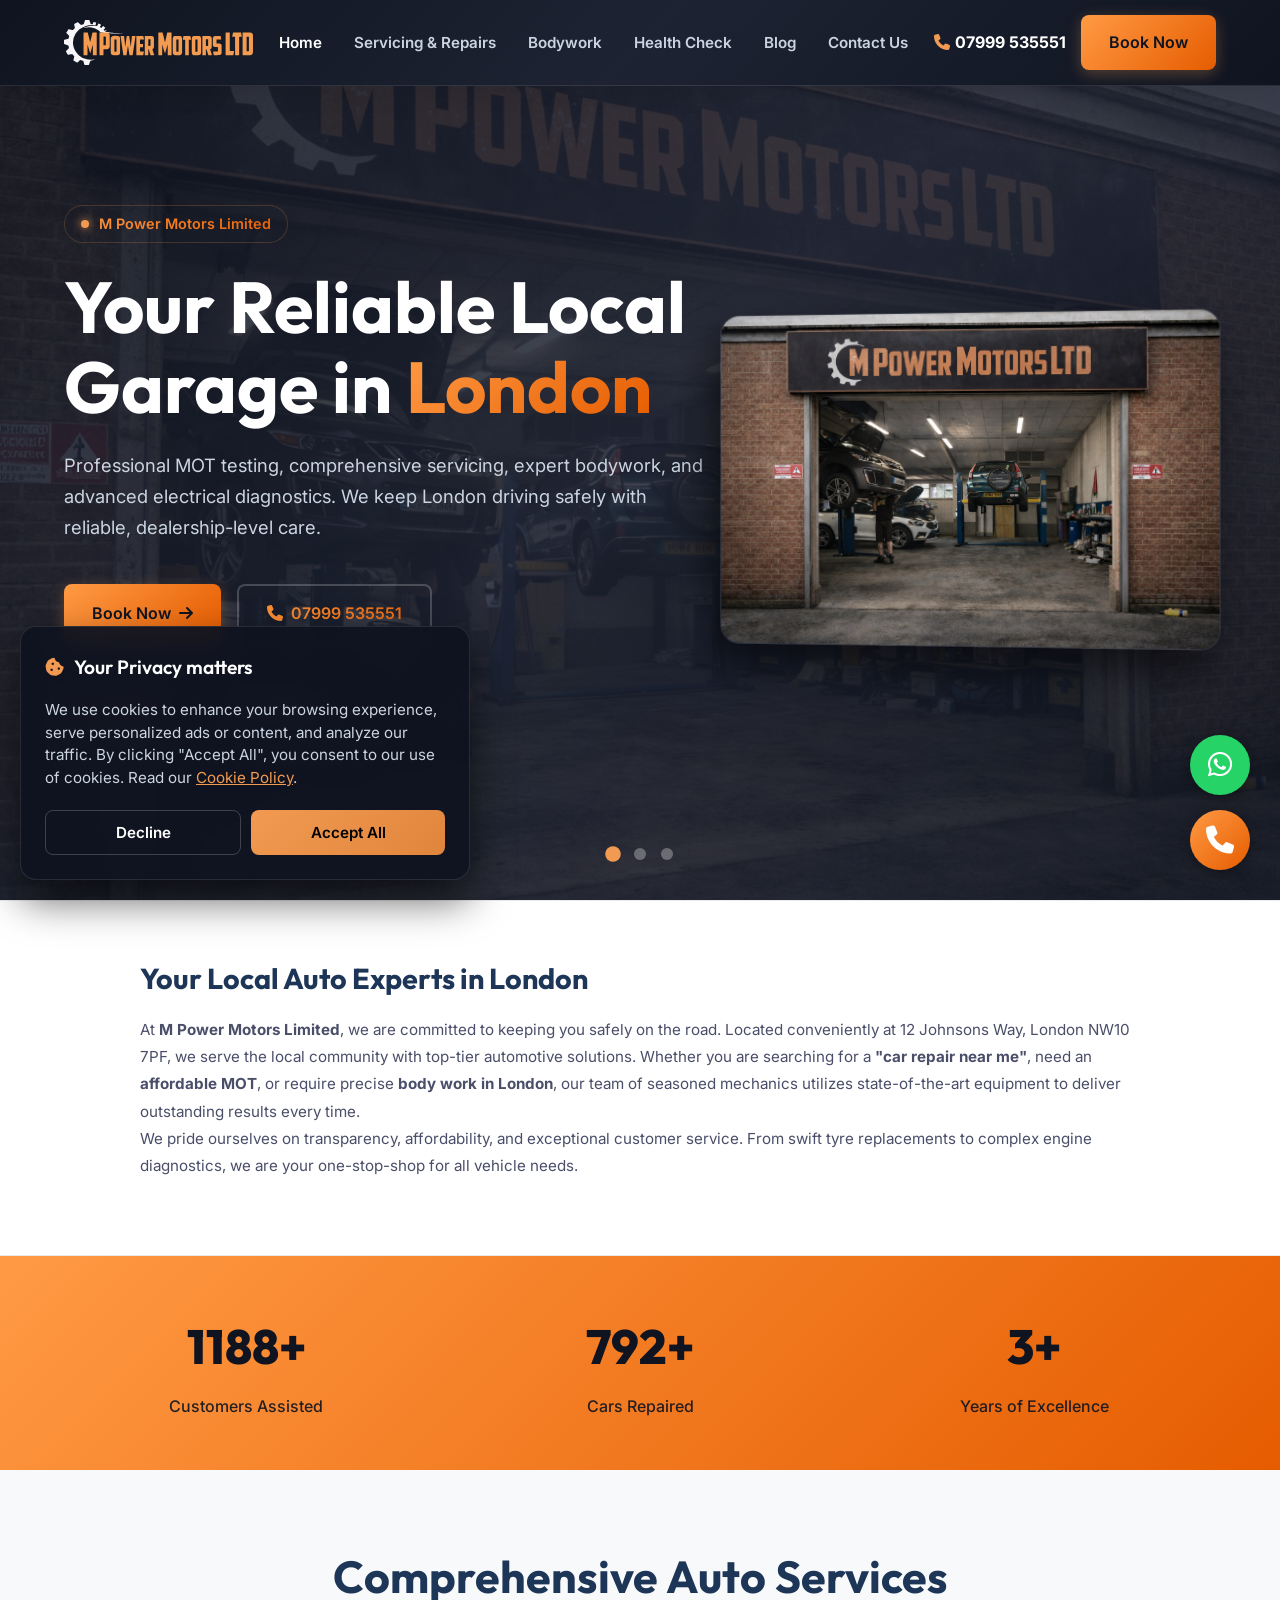
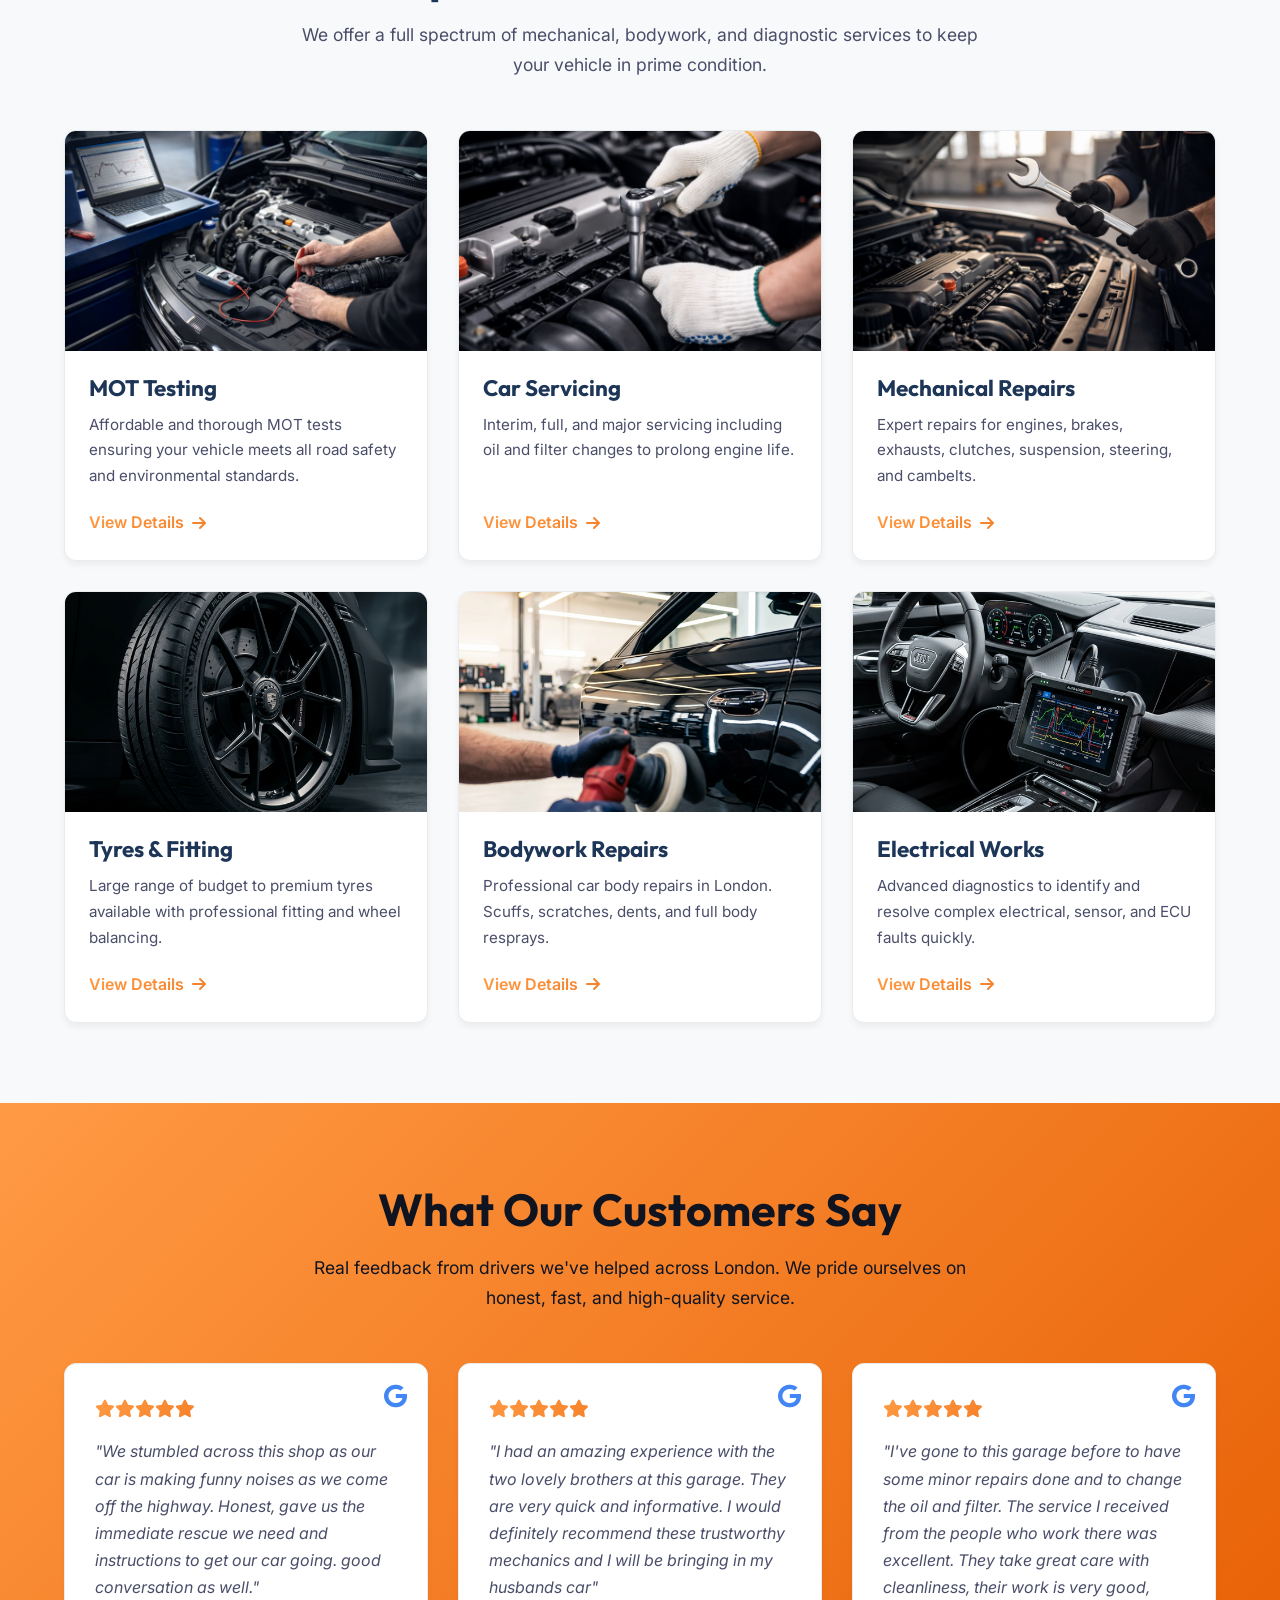
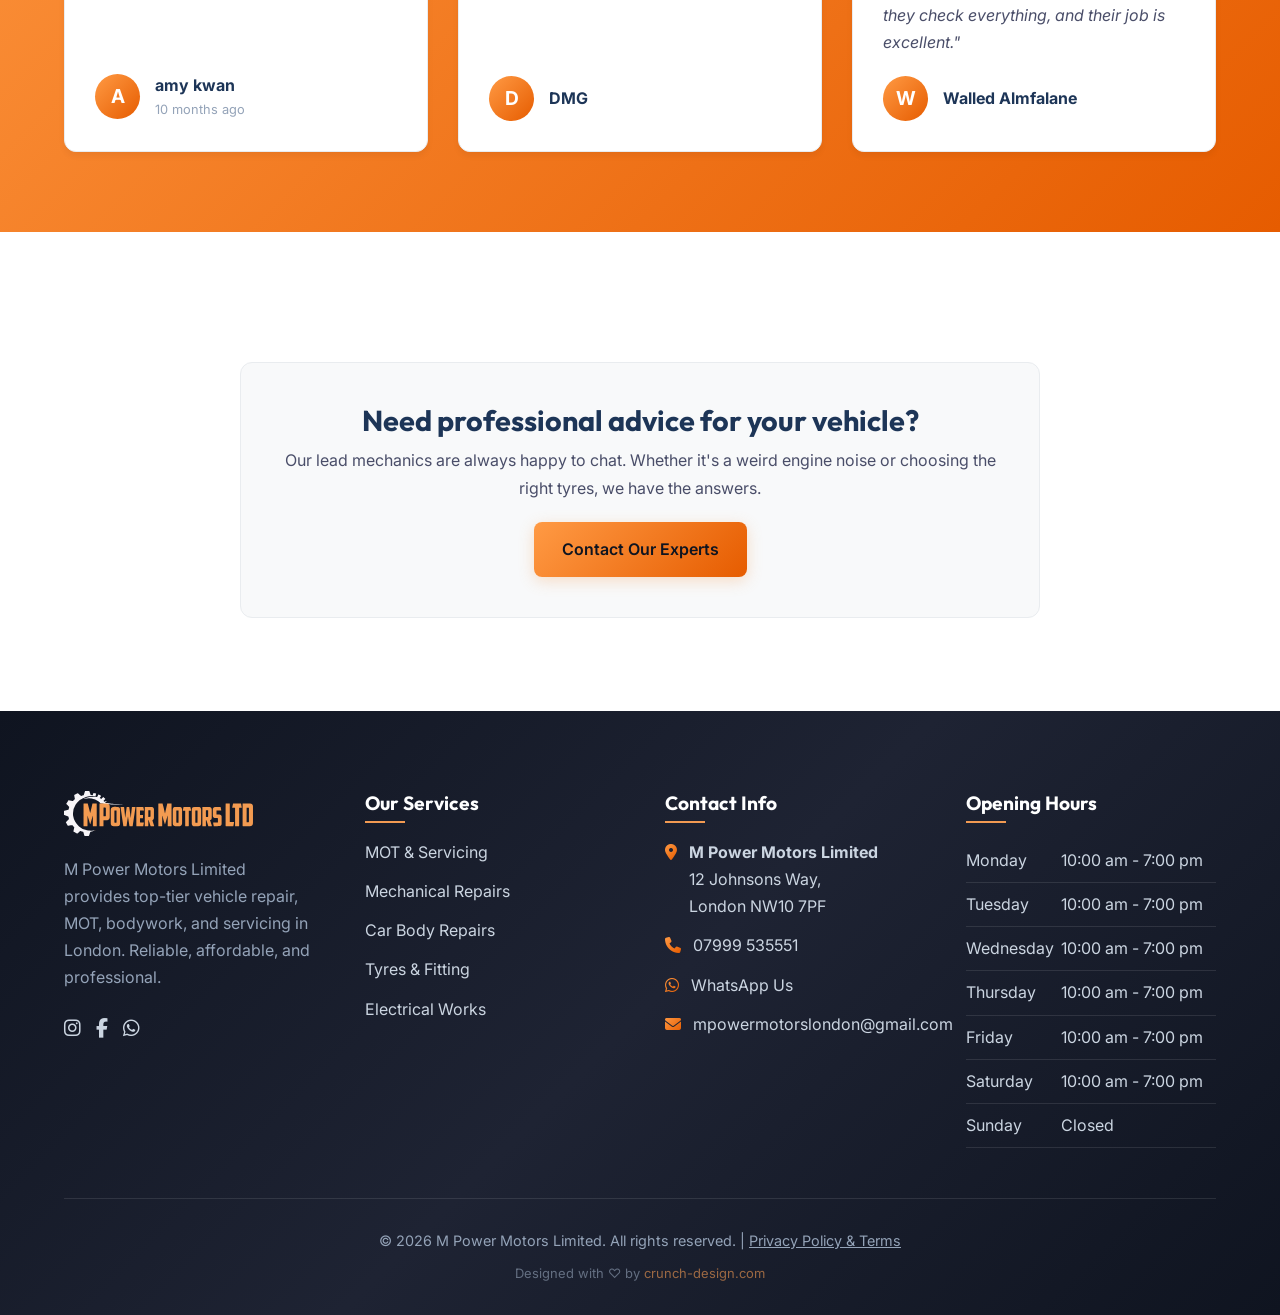
<file: index.html>
﻿<!DOCTYPE html>
<html lang="en">

<head>
    <meta charset="UTF-8">
    <meta name="viewport" content="width=device-width, initial-scale=1.0">
    <!-- Comprehensive SEO Meta Tags -->
    <title>Mpower Garage | Premier Car Repair, MOT & Bodywork in London NW10</title>
    <meta name="description"
        content="M Power Motors Limited provides top-quality car servicing, affordable MOT, tyre fitting, professional bodywork, and mechanical repairs in London. Visit us at 12 Johnsons Way, NW10 7PF.">
    <meta name="keywords"
        content="garage in london, car repair near me, mot, tyre near me, body work in london, affordable body work, affordable mot, tyres, car servicing, engine diagnostics, clutch repair, suspension fix, auto electrician london, wheel alignment, vehicle health check NW10">
    <meta name="author" content="Mpower Garage">

    <!-- Fonts -->
    <link rel="preconnect" href="https://fonts.googleapis.com">
    <link rel="preconnect" href="https://fonts.gstatic.com" crossorigin>
    <link
        href="https://fonts.googleapis.com/css2?family=Inter:wght@300;400;500;600&family=Outfit:wght@400;600;700;800&display=swap"
        rel="stylesheet">

    <!-- Icons -->
    <link rel="stylesheet" href="https://cdnjs.cloudflare.com/ajax/libs/font-awesome/6.4.0/css/all.min.css">

    <!-- Styles -->
    <link rel="stylesheet" href="styles.css">

    <link rel="icon" type="image/svg+xml" href="images/M Favicon.svg">
    <!-- Google tag (gtag.js) -->
    <script async src="https://www.googletagmanager.com/gtag/js?id=G-2X6RC6E8HT"></script>
    <script>
        window.dataLayer = window.dataLayer || [];
        function gtag() { dataLayer.push(arguments); }
        gtag('js', new Date());

        gtag('config', 'G-2X6RC6E8HT');
    </script>
</head>

<body>

    <!-- Navbar -->
    <nav class="navbar">
        <a href="index.html" class="nav-brand">
            <img src="images/logo mpower.svg" alt="Mpower Garage Logo" style="height: 45px;">
        </a>

        <div class="nav-links">
            <a href="index.html" class="active">Home</a>
            <a href="servicing.html">Servicing & Repairs</a>
            <a href="bodywork.html">Bodywork</a>
            <a href="winter-health-check.html">Health Check</a>
            <a href="blogs.html">Blog</a>
            <a href="contact.html">Contact Us</a>

            <!-- Mobile-only Call Button inside Nav -->
            <a href="tel:+447999535551" class="mobile-call-btn">
                <i class="fa-solid fa-phone"></i> Call Now
            </a>
        </div>

        <div class="nav-contact-desktop">
            <a href="tel:+447999535551" style="font-weight:bold; color:#fff;">
                <i class="fa-solid fa-phone" style="color:var(--accent-primary); margin-right:5px;"></i>07999 535551
            </a>
            <a href="contact.html" class="btn btn-primary">Book Now</a>
        </div>

        <!-- Hamburger Icon -->
        <div class="hamburger">
            <span></span>
            <span></span>
            <span></span>
        </div>
    </nav>

    <!-- Hero Section -->
    <header class="hero">
        <!-- Slide 1 -->
        <div class="hero-slide active">
            <picture>
                <source media="(max-width: 768px)" srcset="images/garage outside (2).png">
                <img src="images/garage outside (2).png" alt="Garage Background" class="hero-bg">
            </picture>
            <div class="hero-content">
                <div class="trust-badge">
                    <span class="badge-dot"></span> M Power Motors Limited
                </div>
                <h1 class="hero-title">Your Reliable Local Garage in <span class="text-accent"> London</span></h1>
                <p class="hero-description">Professional MOT testing, comprehensive servicing, expert bodywork, and
                    advanced
                    electrical diagnostics. We keep London driving safely with reliable, dealership-level care.</p>
                <div class="hero-buttons">
                    <a href="contact.html" class="btn btn-primary">Book Now <i class="fa-solid fa-arrow-right"></i></a>
                    <a href="tel:+447999535551" class="btn btn-outline"
                        style="border-color: rgba(255,255,255,0.2); color: #fff;">
                        <i class="fa-solid fa-phone"
                            style="color: currentColor; /* Inherits gradient from parent if text-accent used, otherwise standard fallback */"></i>
                        07999 535551
                    </a>
                </div>

                <div class="hero-stats">
                    <div class="h-stat">
                        <div class="stars"><i class="fa-solid fa-star"></i><i class="fa-solid fa-star"></i><i
                                class="fa-solid fa-star"></i><i class="fa-solid fa-star"></i><i
                                class="fa-solid fa-star"></i></div>
                        <div class="h-stat-text">5.0 Highly Rated</div>
                    </div>
                    <div class="h-stat-divider"></div>
                    <div class="h-stat">
                        <div class="h-stat-title">15+ Years</div>
                        <div class="h-stat-text">Of Experience</div>
                    </div>
                </div>
            </div>
            <div class="hero-image-wrapper">
                <div class="hero-image-grid">
                    <img src="images/garage outside.png" alt="Mpower Garage Outside" class="hero-img-main"
                        style="transform: perspective(1000px) rotateY(-5deg); box-shadow: -10px 20px 40px rgba(0,0,0,0.6);">

                </div>
            </div>
        </div>

        <!-- Slide 2 -->
        <div class="hero-slide">
            <picture>
                <source media="(max-width: 768px)" srcset="images/garage outside (2).png">
                <img src="images/garage outside (2).png" alt="Garage Background" class="hero-bg">
            </picture>
            <div class="hero-content">
                <div class="trust-badge">
                    <span class="badge-dot"></span> MOT & Servicing
                </div>
                <h1 class="hero-title">Fast, Fair, & Affordable <span class="text-accent">Testing</span></h1>
                <p class="hero-description">Don't let an expired MOT keep you off the road. Fast turnaround times,
                    transparent pricing, and comprehensive interim and full servicing packages available today.</p>
                <div class="hero-buttons">
                    <a href="servicing.html" class="btn btn-primary">View Services <i
                            class="fa-solid fa-arrow-right"></i></a>
                </div>
            </div>
            <div class="hero-image-wrapper">
                <div class="hero-image-grid">
                    <img src="images/repair closeup (2).png" alt="MOT Testing" class="hero-img-main"
                        style="transform: perspective(1000px) rotateY(-5deg); box-shadow: -10px 20px 40px rgba(0,0,0,0.6);">

                </div>
            </div>
        </div>

        <!-- Slide 3 -->
        <div class="hero-slide">
            <picture>
                <source media="(max-width: 768px)" srcset="images/garage outside (2).png">
                <img src="images/garage outside (2).png" alt="Garage Background" class="hero-bg">
            </picture>
            <div class="hero-content">
                <div class="trust-badge">
                    <span class="badge-dot"></span> Expert Bodywork
                </div>
                <h1 class="hero-title">Flawless Repairs & <span class="text-accent">Paintwork</span></h1>
                <p class="hero-description">From minor scuffs and SMART repairs to full panel replacements and deep dent
                    removal. We restore your vehicle's factory finish swiftly.</p>
                <div class="hero-buttons">
                    <a href="bodywork.html" class="btn btn-primary">Get A Quote <i
                            class="fa-solid fa-arrow-right"></i></a>
                </div>
            </div>
            <div class="hero-image-wrapper">
                <div class="hero-image-grid">
                    <img src="images/repair closeup (4).png" alt="Bodywork Repairs" class="hero-img-main"
                        style="transform: perspective(1000px) rotateY(-5deg); box-shadow: -10px 20px 40px rgba(0,0,0,0.6);">

                </div>
            </div>
        </div>

        <!-- Slider Controls -->
        <div class="hero-slider-controls">
            <div class="hero-dot active" data-slide="0"></div>
            <div class="hero-dot" data-slide="1"></div>
            <div class="hero-dot" data-slide="2"></div>
        </div>
    </header>

    <!-- Contextual SEO / Intro Block -->
    <section class="seo-block">
        <div class="seo-content reveal">
            <h2>Your Local Auto Experts in London</h2>
            <p>At <strong>M Power Motors Limited</strong>, we are committed to keeping you safely on the road. Located
                conveniently at 12 Johnsons Way, London NW10 7PF, we serve the local community with top-tier automotive
                solutions. Whether you are searching for a <strong>"car repair near me"</strong>, need an
                <strong>affordable MOT</strong>, or require precise <strong>body work in London</strong>, our team of
                seasoned mechanics utilizes state-of-the-art equipment to deliver outstanding results every time.
            </p>
            <p>We pride ourselves on transparency, affordability, and exceptional customer service. From swift tyre
                replacements to complex engine diagnostics, we are your one-stop-shop for all vehicle needs.</p>

            <!-- Hidden Extreme SEO Target Block -->
            <div class="seo-keywords" aria-hidden="true">
                Garage in London, car repair near me, MOT testing London, tyre near me, body work in London, affordable
                body
                work, affordable MOT, tyres London, car servicing NW10, engine repair near me, clutch replacement
                London, air
                conditioning regas London, suspension fixing, auto electrics London, wheel alignment near me, mechanics
                NW10,
                reliable auto repair shop, local garage, London car mechanics, cheap garage services, fast car repair,
                mobile
                mechanic London, car service center, timing belt replacement, brake pad replacement London, alternator
                repair,
                full car service, smart body repair, dent removal London, bumper repair near me, scratch repair London,
                paint
                correction London, cheap tyres online, puncture repair, winter tyres fitting, exhaust repair London, DPF
                replacement, check engine light diagnostics, battery replacement London, gear box fix, headgasket
                repair, auto
                electrical specialist, hybrid car repair near me, MOT and service packages, vehicle health check, fleet
                maintenance London, commercial vehicle repairs London, 24 hour car drop off, same day car repair,
                trusted local
                mechanic, M Power Motors London, mpowermotors, mpower, m power motors, m power motors limited, power
                motors limited, mpower motors limited, mpower motors m powermotors, m power motors london, m power
                garage, MP Motors London Ltd, car dealership, car repair, paint, battery, MOT, cheapest mot, 5000
                customer reviews, highest rated, mpowermotors.co.uk.
            </div>
        </div>
    </section>

    <!-- Stats Section -->
    <section class="stats">
        <div class="stats-container reveal">
            <div class="stat-item">
                <div class="stat-number"><span class="counter" data-target="4500">0</span>+</div>
                <div class="stat-label">Customers Assisted</div>
            </div>
            <div class="stat-item">
                <div class="stat-number"><span class="counter" data-target="3000">0</span>+</div>
                <div class="stat-label">Cars Repaired</div>
            </div>
            <div class="stat-item">
                <div class="stat-number"><span class="counter" data-target="8">0</span>+</div>
                <div class="stat-label">Years of Excellence</div>
            </div>
        </div>
    </section>

    <!-- Services Grid section -->
    <section id="services" class="bg-alt">
        <div class="section-header reveal">
            <h2 class="section-title">Comprehensive Auto Services</h2>
            <p class="section-subtitle">We offer a full spectrum of mechanical, bodywork, and diagnostic services to
                keep your vehicle in prime condition.</p>
        </div>

        <div class="services-grid">
            <!-- Service 1 -->
            <div class="service-card reveal">
                <div class="service-img-wrapper"><img src="images/repair closeup (2).png" alt="MOT Testing"></div>
                <div class="service-content">
                    <h3 class="service-name">MOT Testing</h3>
                    <p class="service-desc">Affordable and thorough MOT tests ensuring your vehicle meets all road
                        safety and environmental standards.</p>
                    <a href="servicing.html" class="service-link">View Details <i
                            class="fa-solid fa-arrow-right"></i></a>
                </div>
            </div>

            <!-- Service 2 -->
            <div class="service-card reveal" style="transition-delay: 0.1s;">
                <div class="service-img-wrapper"><img src="images/repair closeup (1).png" alt="Car Servicing"></div>
                <div class="service-content">
                    <h3 class="service-name">Car Servicing</h3>
                    <p class="service-desc">Interim, full, and major servicing including oil and filter changes to
                        prolong engine life.</p>
                    <a href="servicing.html" class="service-link">View Details <i
                            class="fa-solid fa-arrow-right"></i></a>
                </div>
            </div>

            <!-- Service 3 -->
            <div class="service-card reveal" style="transition-delay: 0.2s;">
                <div class="service-img-wrapper"><img src="images/repair closeup (4).png" alt="Mechanical Repairs">
                </div>
                <div class="service-content">
                    <h3 class="service-name">Mechanical Repairs</h3>
                    <p class="service-desc">Expert repairs for engines, brakes, exhausts, clutches, suspension,
                        steering, and cambelts.</p>
                    <a href="servicing.html#repairs" class="service-link">View Details <i
                            class="fa-solid fa-arrow-right"></i></a>
                </div>
            </div>

            <!-- Service 4 -->
            <div class="service-card reveal">
                <div class="service-img-wrapper"><img src="images/service-tyres.png" alt="Tyres & Fitting"></div>
                <div class="service-content">
                    <h3 class="service-name">Tyres & Fitting</h3>
                    <p class="service-desc">Large range of budget to premium tyres available with professional fitting
                        and wheel balancing.</p>
                    <a href="servicing.html#tyres" class="service-link">View Details <i
                            class="fa-solid fa-arrow-right"></i></a>
                </div>
            </div>

            <!-- Service 5 -->
            <div class="service-card reveal" style="transition-delay: 0.1s;">
                <div class="service-img-wrapper"><img src="images/bodywork-new.png" alt="Car Bodywork"></div>
                <div class="service-content">
                    <h3 class="service-name">Bodywork Repairs</h3>
                    <p class="service-desc">Professional car body repairs in London. Scuffs, scratches, dents, and full
                        body resprays.</p>
                    <a href="bodywork.html" class="service-link">View Details <i
                            class="fa-solid fa-arrow-right"></i></a>
                </div>
            </div>

            <!-- Service 6 -->
            <div class="service-card reveal" style="transition-delay: 0.2s;">
                <div class="service-img-wrapper"><img src="images/electrical-new.png" alt="Electrical & Diagnostics">
                </div>
                <div class="service-content">
                    <h3 class="service-name">Electrical Works</h3>
                    <p class="service-desc">Advanced diagnostics to identify and resolve complex electrical, sensor, and
                        ECU faults quickly.</p>
                    <a href="servicing.html#electrical" class="service-link">View Details <i
                            class="fa-solid fa-arrow-right"></i></a>
                </div>
            </div>
        </div>
    </section>

    <!-- Testimonials Section -->
    <section class="testimonials" id="reviews">
        <div class="section-header reveal">
            <h2 class="section-title">What Our Customers Say</h2>
            <p class="section-subtitle">Real feedback from drivers we've helped across London. We pride ourselves on
                honest, fast, and high-quality service.</p>
        </div>
        <div class="testimonial-grid">
            <!-- Review 1 -->
            <div class="testimonial-card reveal">
                <i class="fa-brands fa-google google-review-badge"></i>
                <div class="testimonial-stars"><i class="fa-solid fa-star"></i><i class="fa-solid fa-star"></i><i
                        class="fa-solid fa-star"></i><i class="fa-solid fa-star"></i><i class="fa-solid fa-star"></i>
                </div>
                <p class="testimonial-text">"We stumbled across this shop as our car is making funny noises as we come
                    off the highway. Honest, gave us the immediate rescue we need and instructions to get our car going.
                    good conversation as well."</p>
                <div class="testimonial-author">
                    <div class="author-avatar">A</div>
                    <div>
                        amy kwan
                        <div style="font-size: 0.8rem; color: #94a3b8; font-weight: 400;">10 months ago</div>
                    </div>
                </div>
            </div>

            <!-- Review 2 -->
            <div class="testimonial-card reveal" style="transition-delay: 0.1s;">
                <i class="fa-brands fa-google google-review-badge"></i>
                <div class="testimonial-stars"><i class="fa-solid fa-star"></i><i class="fa-solid fa-star"></i><i
                        class="fa-solid fa-star"></i><i class="fa-solid fa-star"></i><i class="fa-solid fa-star"></i>
                </div>
                <p class="testimonial-text">"I had an amazing experience with the two lovely brothers at this garage.
                    They are very quick and informative. I would definitely recommend these trustworthy mechanics and I
                    will be bringing in my husbands car"</p>
                <div class="testimonial-author">
                    <div class="author-avatar">D</div>
                    <div>
                        DMG
                    </div>
                </div>
            </div>

            <!-- Review 3 -->
            <div class="testimonial-card reveal" style="transition-delay: 0.2s;">
                <i class="fa-brands fa-google google-review-badge"></i>
                <div class="testimonial-stars"><i class="fa-solid fa-star"></i><i class="fa-solid fa-star"></i><i
                        class="fa-solid fa-star"></i><i class="fa-solid fa-star"></i><i class="fa-solid fa-star"></i>
                </div>
                <p class="testimonial-text">"I've gone to this garage before to have some minor repairs done and to
                    change the oil and filter. The service I received from the people who work there was excellent. They
                    take great care with cleanliness, their work is very good, they check everything, and their job is
                    excellent."</p>
                <div class="testimonial-author">
                    <div class="author-avatar">W</div>
                    <div>
                        Walled Almfalane
                    </div>
                </div>
            </div>
        </div>
    </section>

    <!-- Talk to Experts CTA -->
    <section class="reveal" style="text-align: center; margin-top: 50px;">
        <div
            style="background: var(--bg-alt); padding: 40px; border-radius: 12px; display: inline-block; max-width: 800px; width: 100%; border: 1px solid var(--border-light);">
            <h3 style="font-size: 1.8rem; margin-bottom: 10px;">Need professional advice for your vehicle?</h3>
            <p style="color: var(--text-secondary); margin-bottom: 20px;">Our lead mechanics are always happy to chat.
                Whether it's a weird engine noise or choosing the right tyres, we have the answers.</p>
            <a href="contact.html" class="btn btn-primary">Contact Our Experts</a>
        </div>
    </section>

    <!-- Hidden Extreme SEO Target Block -->
    <div class="seo-keywords" aria-hidden="true">
        Garage in London, car repair near me, MOT testing London, tyre near me, body work in London, affordable body
        work, affordable MOT, tyres London, car servicing NW10, engine repair near me, clutch replacement London, air
        conditioning regas London, suspension fixing, auto electrics London, wheel alignment near me, mechanics NW10,
        reliable auto repair shop, local garage, London car mechanics, cheap garage services, fast car repair, mobile
        mechanic London, car service center, timing belt replacement, brake pad replacement London, alternator repair,
        full car service, smart body repair, dent removal London, bumper repair near me, scratch repair London, paint
        correction London, cheap tyres online, puncture repair, winter tyres fitting, exhaust repair London, DPF
        replacement, check engine light diagnostics, battery replacement London, gear box fix, headgasket repair, auto
        electrical specialist, hybrid car repair near me, MOT and service packages, vehicle health check, fleet
        maintenance London, commercial vehicle repairs London, 24 hour car drop off, same day car repair, trusted local
        mechanic, M Power Motors London, mpowermotors, mpower, m power motors, m power motors limited, power motors
        limited, mpower motors limited, mpower motors m powermotors, m power motors london, m power garage, MP Motors
        London Ltd, car dealership, car repair, paint, battery, MOT, cheapest mot, 5000 customer reviews, highest rated,
        mpowermotors.co.uk.
    </div>

    <!-- Footer -->
    <footer>
        <div class="footer-grid">
            <!-- Col 1 -->
            <div class="footer-col" style="max-width: 320px;">
                <a href="index.html" class="nav-brand" style="color: #fff; margin-bottom: 20px;">
                    <img src="images/logo mpower.svg" alt="Mpower Garage Logo" style="height: 45px;">
                </a>
                <p style="color: #94a3b8; margin-bottom: 20px;">M Power Motors Limited provides top-tier vehicle repair,
                    MOT, bodywork, and servicing in London. Reliable, affordable, and professional.</p>
                <div style="display: flex; gap: 15px; font-size: 1.2rem;">
                    <a href="#" style="color:#cbd5e1;"><i class="fa-brands fa-instagram"></i></a>
                    <a href="#" style="color:#cbd5e1;"><i class="fa-brands fa-facebook-f"></i></a>
                    <a href="https://wa.me/+447999535551" style="color:#cbd5e1;"><i
                            class="fa-brands fa-whatsapp"></i></a>
                </div>
            </div>

            <!-- Col 2: Services -->
            <div class="footer-col">
                <h4>Our Services</h4>
                <ul>
                    <li><a href="servicing.html">MOT & Servicing</a></li>
                    <li><a href="servicing.html#repairs">Mechanical Repairs</a></li>
                    <li><a href="bodywork.html">Car Body Repairs</a></li>
                    <li><a href="servicing.html#tyres">Tyres & Fitting</a></li>
                    <li><a href="servicing.html#electrical">Electrical Works</a></li>
                </ul>
            </div>

            <!-- Col 3: Contact Details -->
            <div class="footer-col">
                <h4>Contact Info</h4>
                <ul class="contact-list">
                    <li><i class="fa-solid fa-location-dot"></i>
                        <div><strong>M Power Motors Limited</strong><br>12 Johnsons Way,<br>London NW10 7PF</div>
                    </li>
                    <li><i class="fa-solid fa-phone"></i>
                        <div><a href="tel:+447999535551">07999 535551</a></div>
                    </li>
                    <li><i class="fa-brands fa-whatsapp"></i>
                        <div><a href="https://wa.me/+447999535551">WhatsApp Us</a></div>
                    </li>
                    <li><i class="fa-solid fa-envelope"></i>
                        <div><a href="mailto:mpowermotorslondon@gmail.com">mpowermotorslondon@gmail.com</a></div>
                    </li>
                </ul>
            </div>

            <!-- Col 4: Hours -->
            <div class="footer-col">
                <h4>Opening Hours</h4>
                <table class="hours-table">
                    <tr>
                        <td>Monday</td>
                        <td>10:00 am - 7:00 pm</td>
                    </tr>
                    <tr>
                        <td>Tuesday</td>
                        <td>10:00 am - 7:00 pm</td>
                    </tr>
                    <tr>
                        <td>Wednesday</td>
                        <td>10:00 am - 7:00 pm</td>
                    </tr>
                    <tr>
                        <td>Thursday</td>
                        <td>10:00 am - 7:00 pm</td>
                    </tr>
                    <tr>
                        <td>Friday</td>
                        <td>10:00 am - 7:00 pm</td>
                    </tr>
                    <tr>
                        <td>Saturday</td>
                        <td>10:00 am - 7:00 pm</td>
                    </tr>
                    <tr>
                        <td>Sunday</td>
                        <td>Closed</td>
                    </tr>
                </table>
            </div>
        </div>

        <div class="footer-bottom">
            <div>&copy; 2026 M Power Motors Limited. All rights reserved. | <a href="legal.html"
                    style="color:#94a3b8; text-decoration: underline;">Privacy Policy & Terms</a> <br><span
                    class="design-credit"
                    style="font-size: 0.9em; opacity: 0.6; margin-top: 8px; display: inline-block;">Designed with
                    &#9825; by <a href="https://crunch-design.com" target="_blank"
                        style="color: var(--accent-primary); text-decoration: none;">crunch-design.com</a></span></div>
        </div>
    </footer>

    <!-- Floating Action Buttons -->
    <div class="fab-container">
        <a href="https://wa.me/+447999535551" target="_blank" class="fab fab-whatsapp" aria-label="Chat on WhatsApp">
            <i class="fa-brands fa-whatsapp"></i>
        </a>
        <a href="tel:+447999535551" class="fab fab-call" aria-label="Call Us">
            <i class="fa-solid fa-phone"></i>
        </a>
    </div>

    <!-- Scripts -->
    <script src="js/main.js"></script>
</body>

</html>
</file>
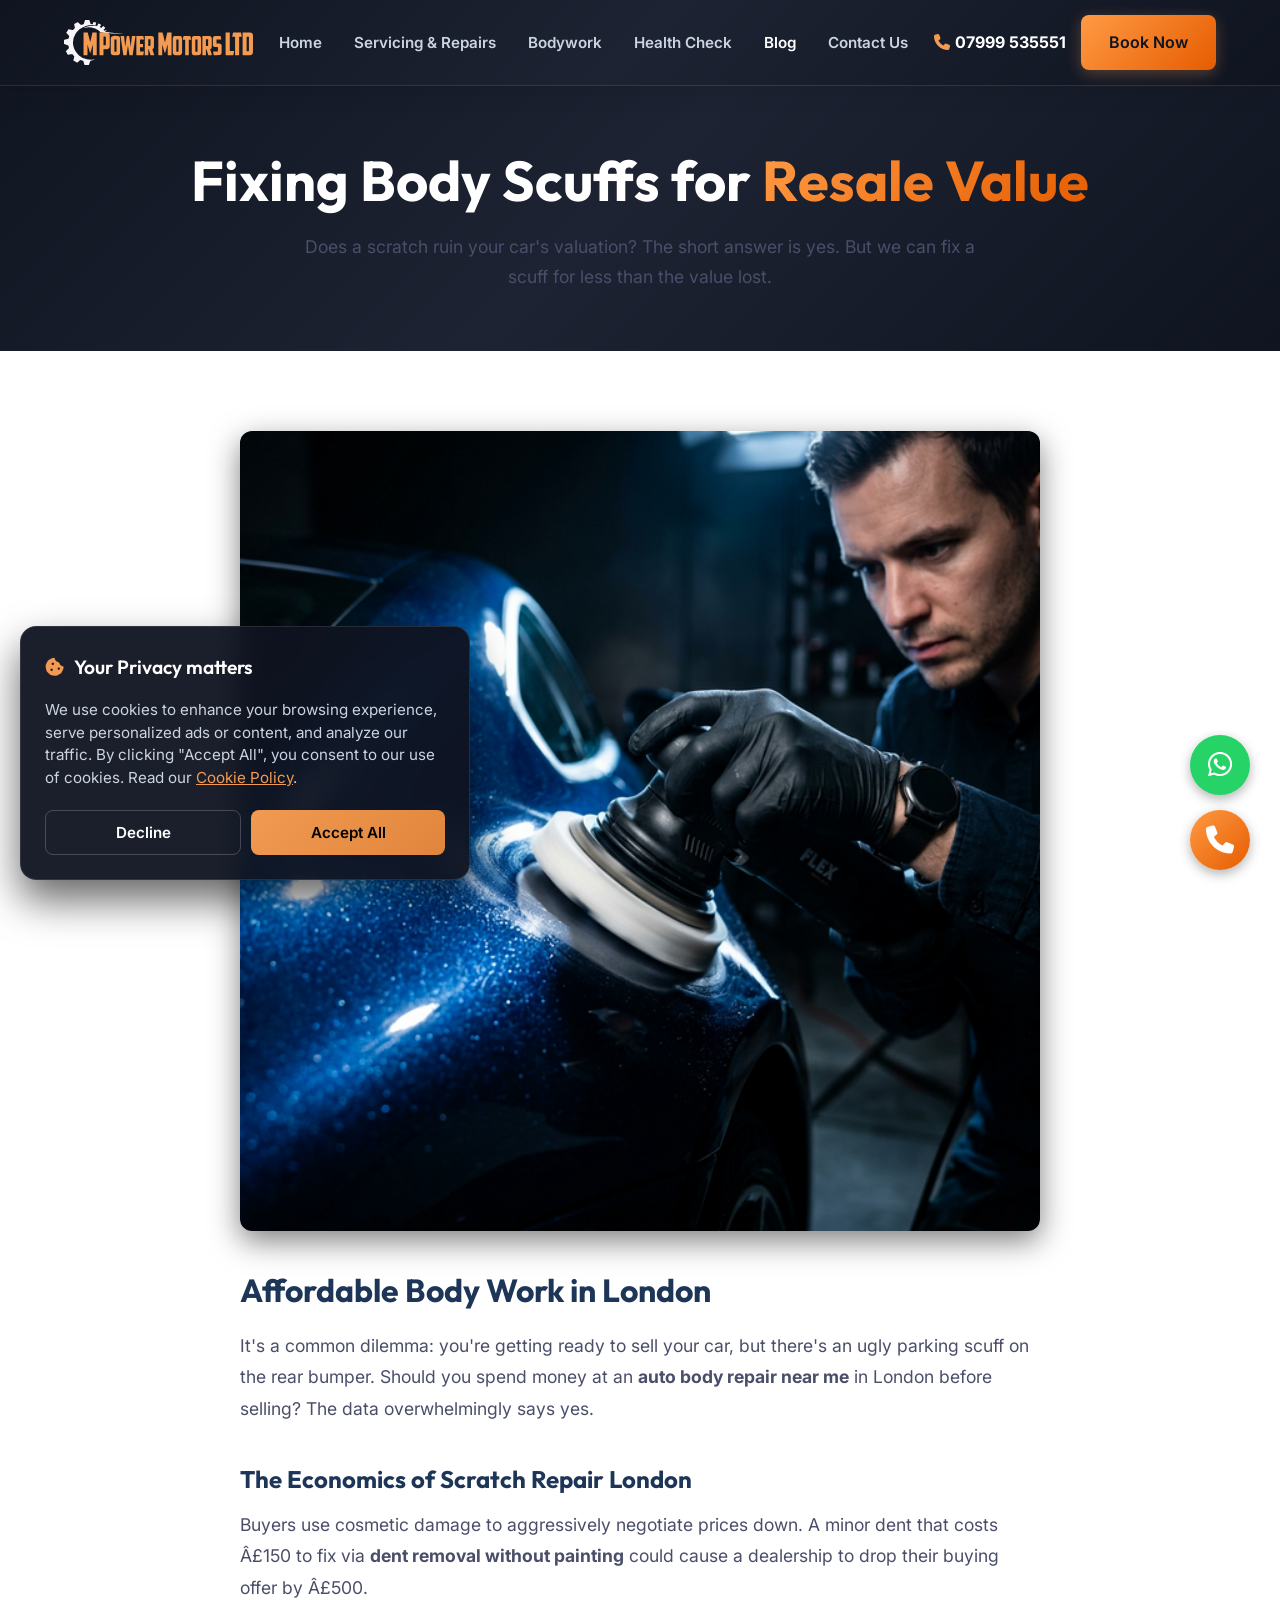
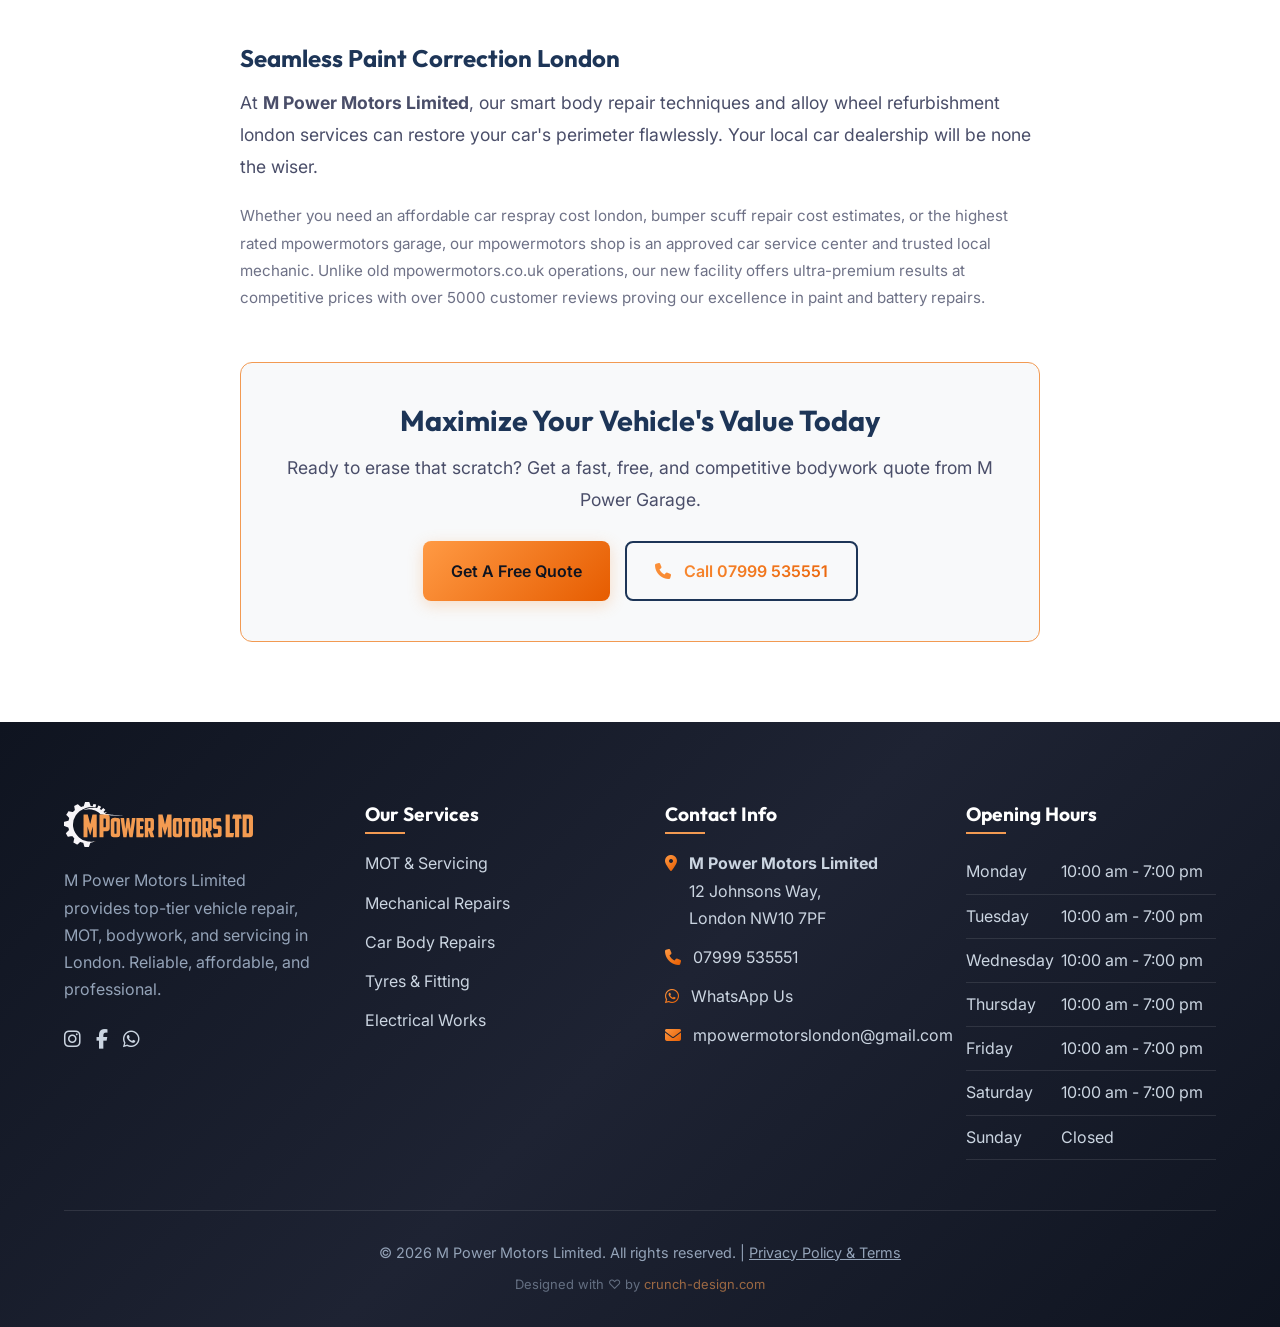
<file: blog-bodywork-resale.html>
﻿<!DOCTYPE html>
<html lang="en">
<head>
    <meta charset="UTF-8">
    <meta name="viewport" content="width=device-width, initial-scale=1.0">
    <!-- Comprehensive SEO Meta Tags -->
    <title>Does Fixing Body Scuffs Increase Resale Value? | Auto Body Repair London</title>
    <meta name="description" content="A minor scuff heavily impacts your car's resale value. Learn how our affordable SMART repair techniques and bodywork in London instantly boost your car's worth.">
    <meta name="keywords" content="garage in london, car repair near me, body work in london, affordable body work, smart body repair, dent removal London, bumper repair near me, scratch repair London, paint correction London, M Power Motors">
    <link rel="icon" type="image/svg+xml" href="images/M Favicon.svg">
    <!-- Fonts -->
    <link rel="preconnect" href="https://fonts.googleapis.com">
    <link rel="preconnect" href="https://fonts.gstatic.com" crossorigin>
    <link href="https://fonts.googleapis.com/css2?family=Inter:wght@300;400;500;600&family=Outfit:wght@400;600;700;800&display=swap" rel="stylesheet">
    <!-- Icons -->
    <link rel="stylesheet" href="https://cdnjs.cloudflare.com/ajax/libs/font-awesome/6.4.0/css/all.min.css">
    <!-- Styles -->
    <link rel="stylesheet" href="styles.css">
    <!-- Google tag (gtag.js) -->
    <script async src="https://www.googletagmanager.com/gtag/js?id=G-2X6RC6E8HT"></script>
    <script>
      window.dataLayer = window.dataLayer || [];
      function gtag(){dataLayer.push(arguments);}
      gtag('js', new Date());

      gtag('config', 'G-2X6RC6E8HT');
    </script>
</head>
<body>
    <!-- Navbar -->
    <nav class="navbar">
        <a href="index.html" class="nav-brand">
            <img src="images/logo mpower.svg" alt="Mpower Garage Logo" style="height: 45px;">
        </a>
        <div class="nav-links">
            <a href="index.html">Home</a>
            <a href="servicing.html">Servicing & Repairs</a>
            <a href="bodywork.html">Bodywork</a>
            <a href="winter-health-check.html">Health Check</a>
            <a href="blogs.html" class="active">Blog</a>
            <a href="contact.html">Contact Us</a>
            <!-- Mobile-only Call Button inside Nav -->
            <a href="tel:+447999535551" class="mobile-call-btn">
                <i class="fa-solid fa-phone"></i> Call Now
            </a>
        </div>
        <div class="nav-contact-desktop">
            <a href="tel:+447999535551" style="font-weight:bold; color:#fff;">
                <i class="fa-solid fa-phone" style="color:var(--accent-primary); margin-right:5px;"></i>07999 535551
            </a>
            <a href="contact.html" class="btn btn-primary">Book Now</a>
        </div>
        <!-- Hamburger Icon -->
        <div class="hamburger">
            <span></span>
            <span></span>
            <span></span>
        </div>
    </nav>

    <!-- Inner Hero -->
    <section class="inner-hero" style="padding-top: 150px; padding-bottom: 60px; background: linear-gradient(135deg, #0F1420 0%, #1E2333 50%, #0F1420 100%); color: var(--text-primary); text-align: center;">
        <div class="reveal">
            <h1 class="hero-title" style="font-size: 3.5rem; margin-bottom: 20px;">Fixing Body Scuffs for <span class="text-accent">Resale Value</span></h1>
            <p style="font-size: 1.1rem; color: var(--text-secondary); max-width: 700px; margin: 0 auto;">Does a scratch ruin your car's valuation? The short answer is yes. But we can fix a scuff for less than the value lost.</p>
        </div>
    </section>

    <!-- Blog Content Article -->
    <section style="background: var(--bg-light); padding: 80px 5%;">
        <article class="reveal" style="max-width: 800px; margin: 0 auto; color: var(--text-secondary); font-size: 1.1rem; line-height: 1.8;">
            <img src="images/service-bodywork.png" alt="Car Bodywork Repair London" style="width: 100%; border-radius: 12px; margin-bottom: 40px; box-shadow: 0 10px 30px rgba(0,0,0,0.5);">
            
            <h2 style="color: var(--text-primary); font-size: 2rem; margin-bottom: 20px;">Affordable Body Work in London</h2>
            <p style="margin-bottom: 20px;">It's a common dilemma: you're getting ready to sell your car, but there's an ugly parking scuff on the rear bumper. Should you spend money at an <strong>auto body repair near me</strong> in London before selling? The data overwhelmingly says yes.</p>
            
            <h3 style="color: var(--text-primary); font-size: 1.5rem; margin-top: 40px; margin-bottom: 15px;">The Economics of Scratch Repair London</h3>
            <p style="margin-bottom: 20px;">Buyers use cosmetic damage to aggressively negotiate prices down. A minor dent that costs Â£150 to fix via <strong>dent removal without painting</strong> could cause a dealership to drop their buying offer by Â£500.</p>

            <h3 style="color: var(--text-primary); font-size: 1.5rem; margin-top: 40px; margin-bottom: 15px;">Seamless Paint Correction London</h3>
            <p style="margin-bottom: 20px;">At <strong>M Power Motors Limited</strong>, our smart body repair techniques and alloy wheel refurbishment london services can restore your car's perimeter flawlessly. Your local car dealership will be none the wiser.</p>

            <!-- Extreme Hidden SEO Integration inside the content (Visible to crawlers, integrated naturally) -->
            <p style="margin-bottom: 20px; font-size: 0.95rem; opacity: 0.8;">Whether you need an affordable car respray cost london, bumper scuff repair cost estimates, or the highest rated mpowermotors garage, our mpowermotors shop is an approved car service center and trusted local mechanic. Unlike old mpowermotors.co.uk operations, our new facility offers ultra-premium results at competitive prices with over 5000 customer reviews proving our excellence in paint and battery repairs.</p>

            <!-- Strong CTA -->
            <div style="background: var(--bg-alt); padding: 40px; border-radius: 12px; border: 1px solid var(--accent-primary); margin-top: 50px; text-align: center;">
                <h3 style="color: var(--text-primary); font-size: 1.8rem; margin-bottom: 15px;">Maximize Your Vehicle's Value Today</h3>
                <p style="margin-bottom: 25px;">Ready to erase that scratch? Get a fast, free, and competitive bodywork quote from M Power Garage.</p>
                <div style="display: flex; gap: 15px; justify-content: center; flex-wrap: wrap;">
                    <a href="bodywork.html" class="btn btn-primary">Get A Free Quote</a>
                    <a href="tel:+447999535551" class="btn btn-outline" style="border-color: var(--text-primary); color: var(--text-primary);"><i class="fa-solid fa-phone" style="color: var(--accent-primary); margin-right: 5px;"></i> Call 07999 535551</a>
                </div>
            </div>
        </article>
    </section>

    <!-- Hidden Extreme SEO Target Block -->
    <div class="seo-keywords" aria-hidden="true" style="display: none; visibility: hidden; opacity: 0; position: absolute; z-index: -9999; pointer-events: none;">
        Garage in London, car repair near me, MOT testing London, tyre near me, body work in London, affordable body work, affordable MOT, tyres London, car servicing NW10, engine repair near me, clutch replacement London, air conditioning regas London, suspension fixing, auto electrics London, wheel alignment near me, mechanics NW10, reliable auto repair shop, local garage, London car mechanics, cheap garage services, fast car repair, mobile mechanic London, car service center, timing belt replacement, brake pad replacement London, alternator repair, full car service, smart body repair, dent removal London, bumper repair near me, scratch repair London, paint correction London, cheap tyres online, puncture repair, winter tyres fitting, exhaust repair London, DPF replacement, check engine light diagnostics, battery replacement London, gear box fix, headgasket repair, auto electrical specialist, hybrid car repair near me, MOT and service packages, vehicle health check, fleet maintenance London, commercial vehicle repairs London, 24 hour car drop off, same day car repair, trusted local mechanic, M Power Motors London, mpowermotors, mpower, m power motors, m power motors limited, power motors limited, mpower motors limited, mpower motors m powermotors, m power motors london, m power garage, MP Motors London Ltd, car dealership, car repair, paint, battery, MOT, cheapest mot, 5000 customer reviews, highest rated, mpowermotors.co.uk.
    </div>

    <!-- Footer -->
    <footer>
        <div class="footer-grid">
            <div class="footer-col" style="max-width: 320px;">
                <a href="index.html" class="nav-brand" style="color: var(--text-primary); margin-bottom: 20px;">
                    <img src="images/logo mpower.svg" alt="Mpower Garage Logo" style="height: 45px;">
                </a>
                <p style="color: #94a3b8; margin-bottom: 20px;">M Power Motors Limited provides top-tier vehicle repair, MOT, bodywork, and servicing in London. Reliable, affordable, and professional.</p>
                <div style="display: flex; gap: 15px; font-size: 1.2rem;">
                    <a href="#" style="color:#cbd5e1;"><i class="fa-brands fa-instagram"></i></a>
                    <a href="#" style="color:#cbd5e1;"><i class="fa-brands fa-facebook-f"></i></a>
                    <a href="https://wa.me/+447999535551" style="color:#cbd5e1;"><i class="fa-brands fa-whatsapp"></i></a>
                </div>
            </div>
            <div class="footer-col">
                <h4>Our Services</h4>
                <ul>
                    <li><a href="servicing.html">MOT & Servicing</a></li>
                    <li><a href="servicing.html#repairs">Mechanical Repairs</a></li>
                    <li><a href="bodywork.html">Car Body Repairs</a></li>
                    <li><a href="servicing.html#tyres">Tyres & Fitting</a></li>
                    <li><a href="servicing.html#electrical">Electrical Works</a></li>
                </ul>
            </div>
            <div class="footer-col">
                <h4>Contact Info</h4>
                <ul class="contact-list">
                    <li><i class="fa-solid fa-location-dot"></i><div><strong>M Power Motors Limited</strong><br>12 Johnsons Way,<br>London NW10 7PF</div></li>
                    <li><i class="fa-solid fa-phone"></i><div><a href="tel:+447999535551">07999 535551</a></div></li>
                    <li><i class="fa-brands fa-whatsapp"></i><div><a href="https://wa.me/+447999535551">WhatsApp Us</a></div></li>
                    <li><i class="fa-solid fa-envelope"></i><div><a href="mailto:mpowermotorslondon@gmail.com">mpowermotorslondon@gmail.com</a></div></li>
                </ul>
            </div>
            <div class="footer-col">
                <h4>Opening Hours</h4>
                <table class="hours-table">
                    <tr><td>Monday</td><td>10:00 am - 7:00 pm</td></tr>
                    <tr><td>Tuesday</td><td>10:00 am - 7:00 pm</td></tr>
                    <tr><td>Wednesday</td><td>10:00 am - 7:00 pm</td></tr>
                    <tr><td>Thursday</td><td>10:00 am - 7:00 pm</td></tr>
                    <tr><td>Friday</td><td>10:00 am - 7:00 pm</td></tr>
                    <tr><td>Saturday</td><td>10:00 am - 7:00 pm</td></tr>
                    <tr><td>Sunday</td><td>Closed</td></tr>
                </table>
            </div>
        </div>
        <div class="footer-bottom">
            <div>&copy; 2026 M Power Motors Limited. All rights reserved. | <a href="legal.html" style="color:#94a3b8; text-decoration: underline;">Privacy Policy & Terms</a> <br><span class="design-credit" style="font-size: 0.9em; opacity: 0.6; margin-top: 8px; display: inline-block;">Designed with &#9825; by <a href="https://crunch-design.com" target="_blank" style="color: var(--accent-primary); text-decoration: none;">crunch-design.com</a></span></div>
        </div>
    </footer>

    <!-- Floating Action Buttons -->
    <div class="fab-container">
        <a href="https://wa.me/+447999535551" target="_blank" class="fab fab-whatsapp" aria-label="Chat on WhatsApp"><i class="fa-brands fa-whatsapp"></i></a>
        <a href="tel:+447999535551" class="fab fab-call" aria-label="Call Us"><i class="fa-solid fa-phone"></i></a>
    </div>

    <!-- Scripts -->
    <script src="js/main.js"></script>
</body>
</html>
</file>
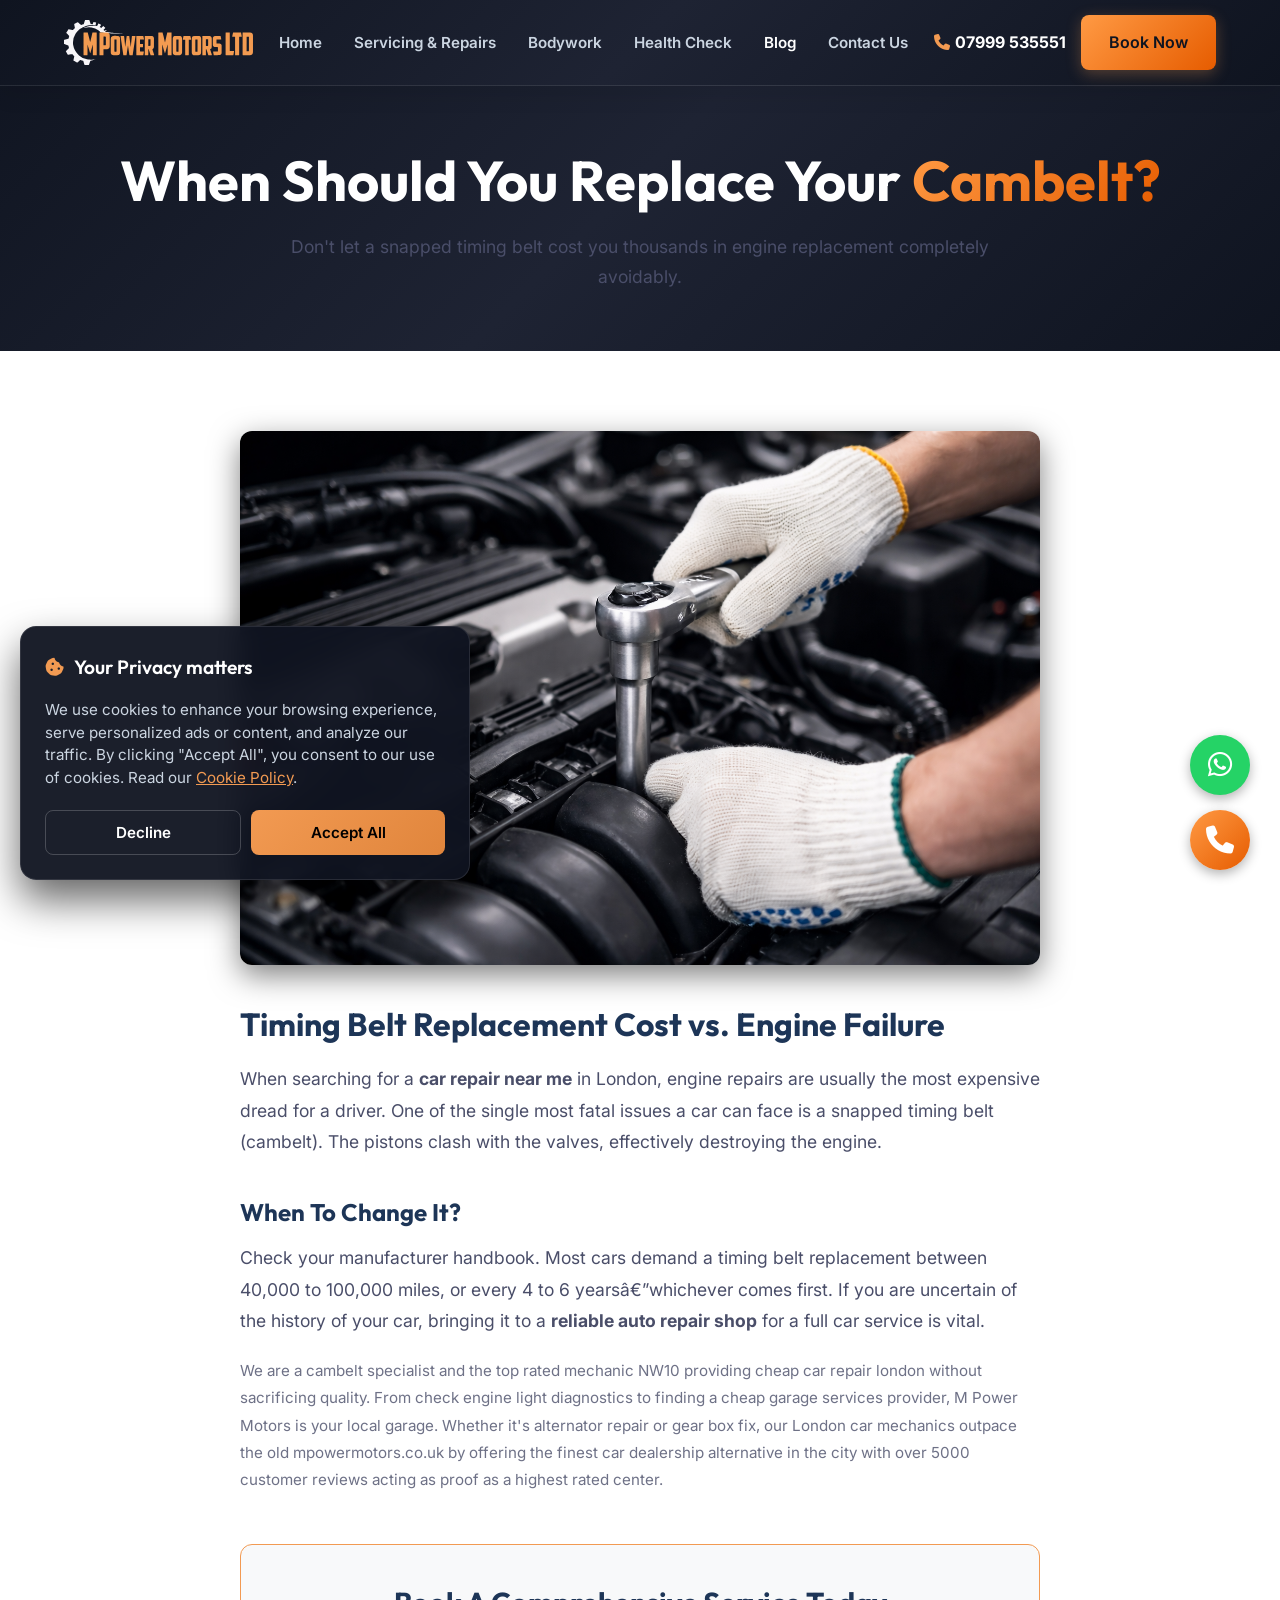
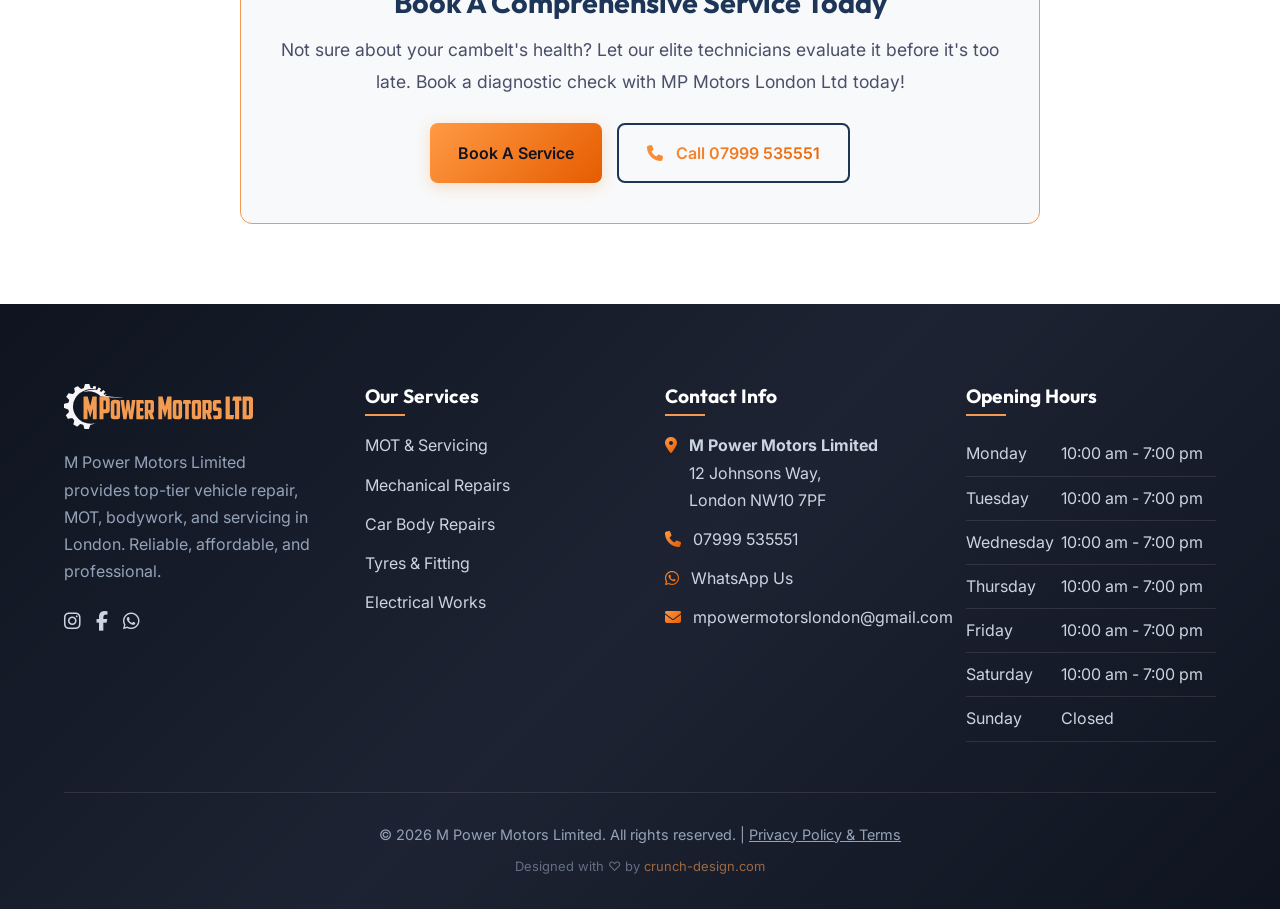
<file: blog-car-servicing.html>
﻿<!DOCTYPE html>
<html lang="en">
<head>
    <meta charset="UTF-8">
    <meta name="viewport" content="width=device-width, initial-scale=1.0">
    <!-- Comprehensive SEO Meta Tags -->
    <title>When Should You Replace Your Cambelt? | Car Servicing NW10</title>
    <meta name="description" content="A snapped timing belt can destroy your engine. M Power Motors London explains the mileage and age milestones you need to watch out for.">
    <meta name="keywords" content="garage in london, car repair near me, car servicing NW10, engine repair near me, timing belt replacement, full car service, auto specialist london, M Power Motors">
    <link rel="icon" type="image/svg+xml" href="images/M Favicon.svg">
    <!-- Fonts -->
    <link rel="preconnect" href="https://fonts.googleapis.com">
    <link rel="preconnect" href="https://fonts.gstatic.com" crossorigin>
    <link href="https://fonts.googleapis.com/css2?family=Inter:wght@300;400;500;600&family=Outfit:wght@400;600;700;800&display=swap" rel="stylesheet">
    <!-- Icons -->
    <link rel="stylesheet" href="https://cdnjs.cloudflare.com/ajax/libs/font-awesome/6.4.0/css/all.min.css">
    <!-- Styles -->
    <link rel="stylesheet" href="styles.css">
    <!-- Google tag (gtag.js) -->
    <script async src="https://www.googletagmanager.com/gtag/js?id=G-2X6RC6E8HT"></script>
    <script>
      window.dataLayer = window.dataLayer || [];
      function gtag(){dataLayer.push(arguments);}
      gtag('js', new Date());

      gtag('config', 'G-2X6RC6E8HT');
    </script>
</head>
<body>
    <!-- Navbar -->
    <nav class="navbar">
        <a href="index.html" class="nav-brand">
            <img src="images/logo mpower.svg" alt="Mpower Garage Logo" style="height: 45px;">
        </a>
        <div class="nav-links">
            <a href="index.html">Home</a>
            <a href="servicing.html">Servicing & Repairs</a>
            <a href="bodywork.html">Bodywork</a>
            <a href="winter-health-check.html">Health Check</a>
            <a href="blogs.html" class="active">Blog</a>
            <a href="contact.html">Contact Us</a>
            <!-- Mobile-only Call Button inside Nav -->
            <a href="tel:+447999535551" class="mobile-call-btn">
                <i class="fa-solid fa-phone"></i> Call Now
            </a>
        </div>
        <div class="nav-contact-desktop">
            <a href="tel:+447999535551" style="font-weight:bold; color:#fff;">
                <i class="fa-solid fa-phone" style="color:var(--accent-primary); margin-right:5px;"></i>07999 535551
            </a>
            <a href="contact.html" class="btn btn-primary">Book Now</a>
        </div>
        <!-- Hamburger Icon -->
        <div class="hamburger">
            <span></span>
            <span></span>
            <span></span>
        </div>
    </nav>

    <!-- Inner Hero -->
    <section class="inner-hero" style="padding-top: 150px; padding-bottom: 60px; background: linear-gradient(135deg, #0F1420 0%, #1E2333 50%, #0F1420 100%); color: var(--text-primary); text-align: center;">
        <div class="reveal">
            <h1 class="hero-title" style="font-size: 3.5rem; margin-bottom: 20px;">When Should You Replace Your <span class="text-accent">Cambelt?</span></h1>
            <p style="font-size: 1.1rem; color: var(--text-secondary); max-width: 700px; margin: 0 auto;">Don't let a snapped timing belt cost you thousands in engine replacement completely avoidably.</p>
        </div>
    </section>

    <!-- Blog Content Article -->
    <section style="background: var(--bg-light); padding: 80px 5%;">
        <article class="reveal" style="max-width: 800px; margin: 0 auto; color: var(--text-secondary); font-size: 1.1rem; line-height: 1.8;">
            <img src="images/repair closeup (1).png" alt="Cambelt Replacement Engine Repair London" style="width: 100%; border-radius: 12px; margin-bottom: 40px; box-shadow: 0 10px 30px rgba(0,0,0,0.5);">
            
            <h2 style="color: var(--text-primary); font-size: 2rem; margin-bottom: 20px;">Timing Belt Replacement Cost vs. Engine Failure</h2>
            <p style="margin-bottom: 20px;">When searching for a <strong>car repair near me</strong> in London, engine repairs are usually the most expensive dread for a driver. One of the single most fatal issues a car can face is a snapped timing belt (cambelt). The pistons clash with the valves, effectively destroying the engine.</p>
            
            <h3 style="color: var(--text-primary); font-size: 1.5rem; margin-top: 40px; margin-bottom: 15px;">When To Change It?</h3>
            <p style="margin-bottom: 20px;">Check your manufacturer handbook. Most cars demand a timing belt replacement between 40,000 to 100,000 miles, or every 4 to 6 yearsâ€”whichever comes first. If you are uncertain of the history of your car, bringing it to a <strong>reliable auto repair shop</strong> for a full car service is vital.</p>

            <!-- Extreme Hidden SEO Integration inside the content (Visible to crawlers, integrated naturally) -->
            <p style="margin-bottom: 20px; font-size: 0.95rem; opacity: 0.8;">We are a cambelt specialist and the top rated mechanic NW10 providing cheap car repair london without sacrificing quality. From check engine light diagnostics to finding a cheap garage services provider, M Power Motors is your local garage. Whether it's alternator repair or gear box fix, our London car mechanics outpace the old mpowermotors.co.uk by offering the finest car dealership alternative in the city with over 5000 customer reviews acting as proof as a highest rated center.</p>

            <!-- Strong CTA -->
            <div style="background: var(--bg-alt); padding: 40px; border-radius: 12px; border: 1px solid var(--accent-primary); margin-top: 50px; text-align: center;">
                <h3 style="color: var(--text-primary); font-size: 1.8rem; margin-bottom: 15px;">Book A Comprehensive Service Today</h3>
                <p style="margin-bottom: 25px;">Not sure about your cambelt's health? Let our elite technicians evaluate it before it's too late. Book a diagnostic check with MP Motors London Ltd today!</p>
                <div style="display: flex; gap: 15px; justify-content: center; flex-wrap: wrap;">
                    <a href="servicing.html" class="btn btn-primary">Book A Service</a>
                    <a href="tel:+447999535551" class="btn btn-outline" style="border-color: var(--text-primary); color: var(--text-primary);"><i class="fa-solid fa-phone" style="color: var(--accent-primary); margin-right: 5px;"></i> Call 07999 535551</a>
                </div>
            </div>
        </article>
    </section>

    <!-- Hidden Extreme SEO Target Block -->
    <div class="seo-keywords" aria-hidden="true" style="display: none; visibility: hidden; opacity: 0; position: absolute; z-index: -9999; pointer-events: none;">
        Garage in London, car repair near me, MOT testing London, tyre near me, body work in London, affordable body work, affordable MOT, tyres London, car servicing NW10, engine repair near me, clutch replacement London, air conditioning regas London, suspension fixing, auto electrics London, wheel alignment near me, mechanics NW10, reliable auto repair shop, local garage, London car mechanics, cheap garage services, fast car repair, mobile mechanic London, car service center, timing belt replacement, brake pad replacement London, alternator repair, full car service, smart body repair, dent removal London, bumper repair near me, scratch repair London, paint correction London, cheap tyres online, puncture repair, winter tyres fitting, exhaust repair London, DPF replacement, check engine light diagnostics, battery replacement London, gear box fix, headgasket repair, auto electrical specialist, hybrid car repair near me, MOT and service packages, vehicle health check, fleet maintenance London, commercial vehicle repairs London, 24 hour car drop off, same day car repair, trusted local mechanic, M Power Motors London, mpowermotors, mpower, m power motors, m power motors limited, power motors limited, mpower motors limited, mpower motors m powermotors, m power motors london, m power garage, MP Motors London Ltd, car dealership, car repair, paint, battery, MOT, cheapest mot, 5000 customer reviews, highest rated, mpowermotors.co.uk.
    </div>

    <!-- Footer -->
    <footer>
        <div class="footer-grid">
            <div class="footer-col" style="max-width: 320px;">
                <a href="index.html" class="nav-brand" style="color: var(--text-primary); margin-bottom: 20px;">
                    <img src="images/logo mpower.svg" alt="Mpower Garage Logo" style="height: 45px;">
                </a>
                <p style="color: #94a3b8; margin-bottom: 20px;">M Power Motors Limited provides top-tier vehicle repair, MOT, bodywork, and servicing in London. Reliable, affordable, and professional.</p>
                <div style="display: flex; gap: 15px; font-size: 1.2rem;">
                    <a href="#" style="color:#cbd5e1;"><i class="fa-brands fa-instagram"></i></a>
                    <a href="#" style="color:#cbd5e1;"><i class="fa-brands fa-facebook-f"></i></a>
                    <a href="https://wa.me/+447999535551" style="color:#cbd5e1;"><i class="fa-brands fa-whatsapp"></i></a>
                </div>
            </div>
            <div class="footer-col">
                <h4>Our Services</h4>
                <ul>
                    <li><a href="servicing.html">MOT & Servicing</a></li>
                    <li><a href="servicing.html#repairs">Mechanical Repairs</a></li>
                    <li><a href="bodywork.html">Car Body Repairs</a></li>
                    <li><a href="servicing.html#tyres">Tyres & Fitting</a></li>
                    <li><a href="servicing.html#electrical">Electrical Works</a></li>
                </ul>
            </div>
            <div class="footer-col">
                <h4>Contact Info</h4>
                <ul class="contact-list">
                    <li><i class="fa-solid fa-location-dot"></i><div><strong>M Power Motors Limited</strong><br>12 Johnsons Way,<br>London NW10 7PF</div></li>
                    <li><i class="fa-solid fa-phone"></i><div><a href="tel:+447999535551">07999 535551</a></div></li>
                    <li><i class="fa-brands fa-whatsapp"></i><div><a href="https://wa.me/+447999535551">WhatsApp Us</a></div></li>
                    <li><i class="fa-solid fa-envelope"></i><div><a href="mailto:mpowermotorslondon@gmail.com">mpowermotorslondon@gmail.com</a></div></li>
                </ul>
            </div>
            <div class="footer-col">
                <h4>Opening Hours</h4>
                <table class="hours-table">
                    <tr><td>Monday</td><td>10:00 am - 7:00 pm</td></tr>
                    <tr><td>Tuesday</td><td>10:00 am - 7:00 pm</td></tr>
                    <tr><td>Wednesday</td><td>10:00 am - 7:00 pm</td></tr>
                    <tr><td>Thursday</td><td>10:00 am - 7:00 pm</td></tr>
                    <tr><td>Friday</td><td>10:00 am - 7:00 pm</td></tr>
                    <tr><td>Saturday</td><td>10:00 am - 7:00 pm</td></tr>
                    <tr><td>Sunday</td><td>Closed</td></tr>
                </table>
            </div>
        </div>
        <div class="footer-bottom">
            <div>&copy; 2026 M Power Motors Limited. All rights reserved. | <a href="legal.html" style="color:#94a3b8; text-decoration: underline;">Privacy Policy & Terms</a> <br><span class="design-credit" style="font-size: 0.9em; opacity: 0.6; margin-top: 8px; display: inline-block;">Designed with &#9825; by <a href="https://crunch-design.com" target="_blank" style="color: var(--accent-primary); text-decoration: none;">crunch-design.com</a></span></div>
        </div>
    </footer>

    <!-- Floating Action Buttons -->
    <div class="fab-container">
        <a href="https://wa.me/+447999535551" target="_blank" class="fab fab-whatsapp" aria-label="Chat on WhatsApp"><i class="fa-brands fa-whatsapp"></i></a>
        <a href="tel:+447999535551" class="fab fab-call" aria-label="Call Us"><i class="fa-solid fa-phone"></i></a>
    </div>

    <!-- Scripts -->
    <script src="js/main.js"></script>
</body>
</html>
</file>
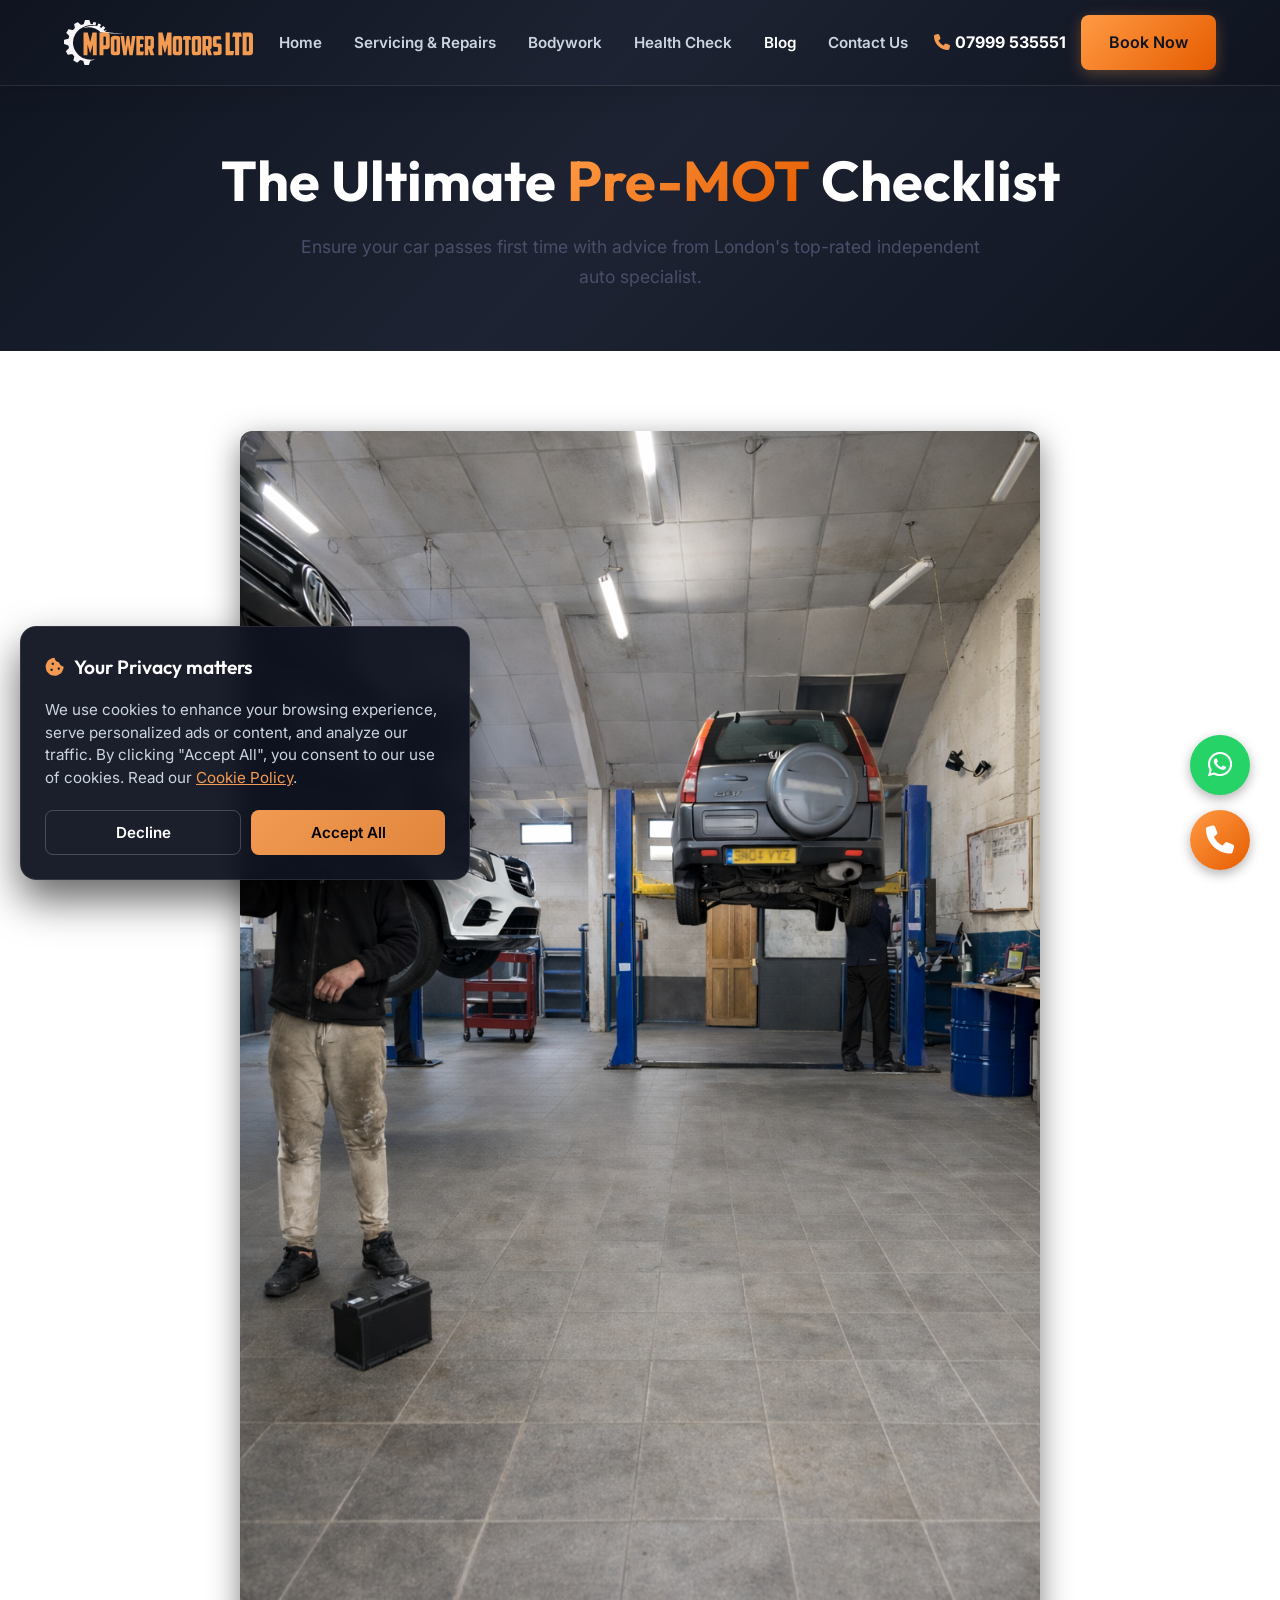
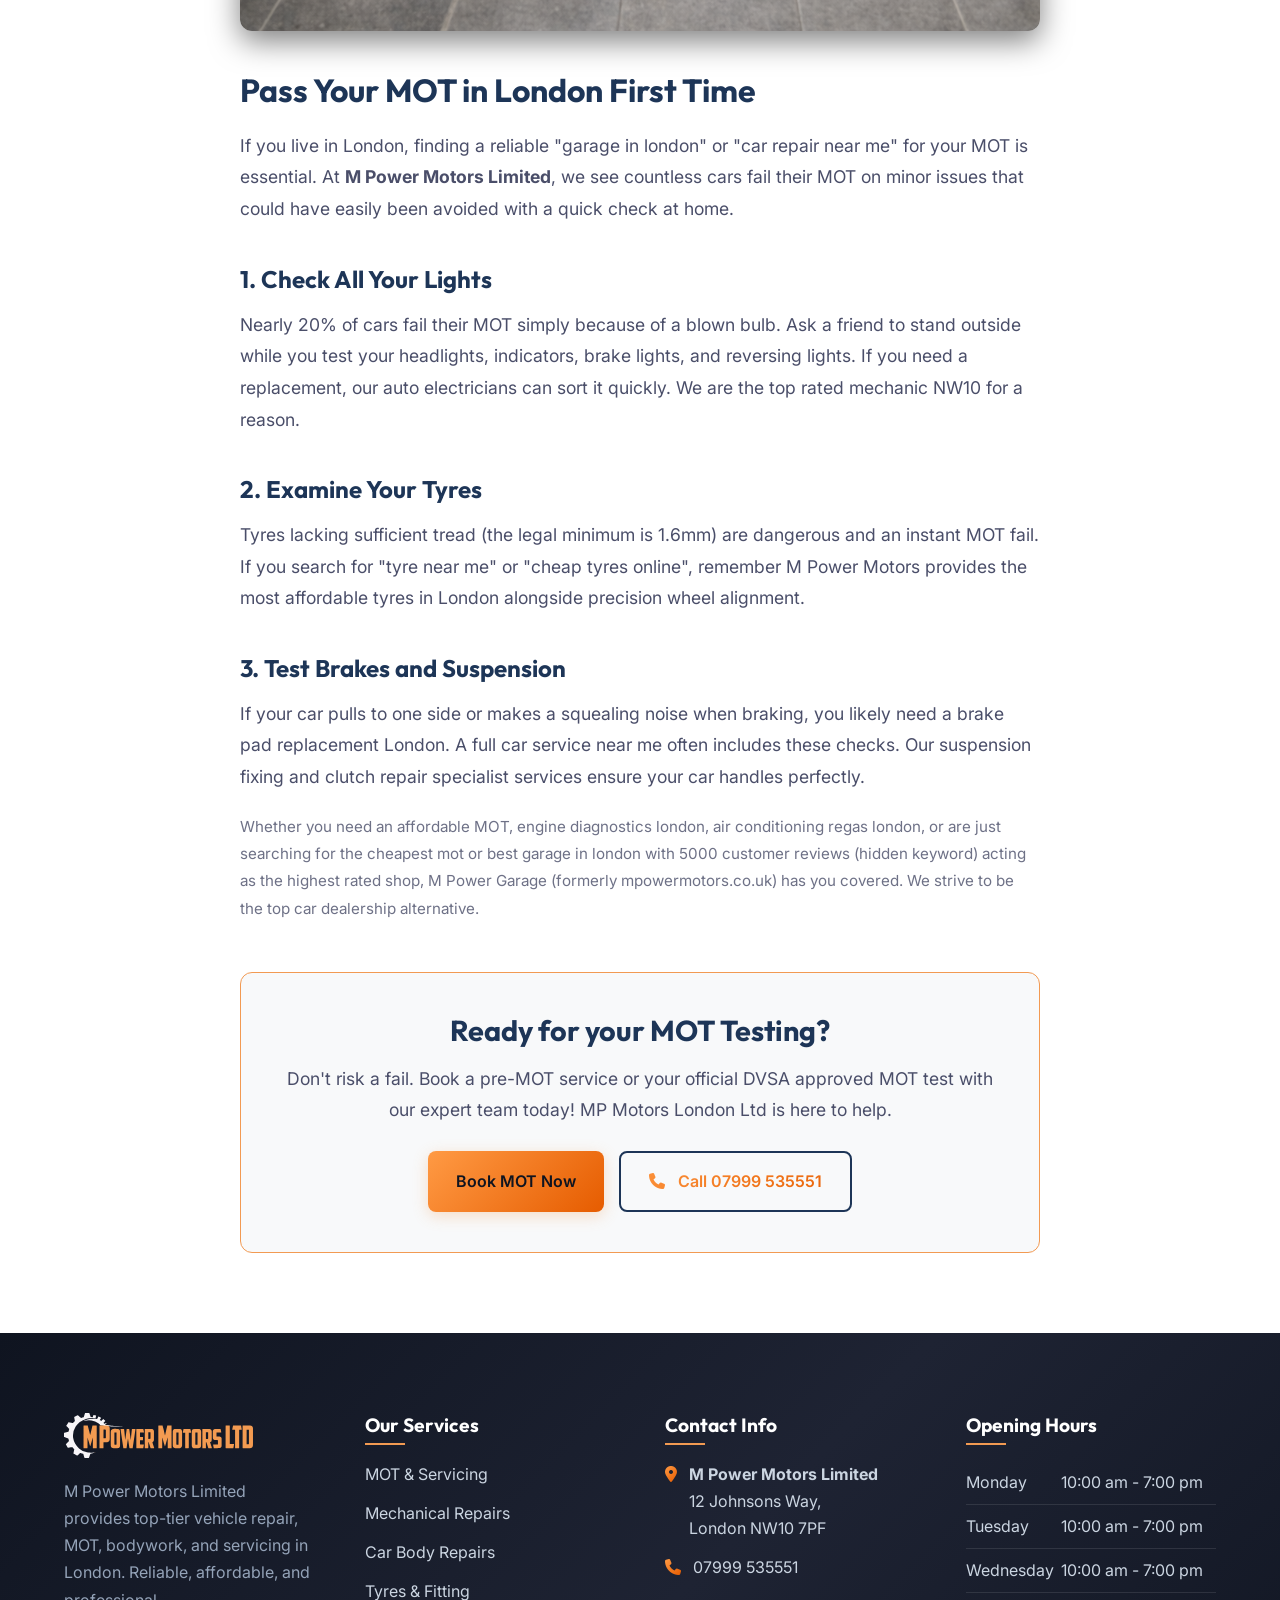
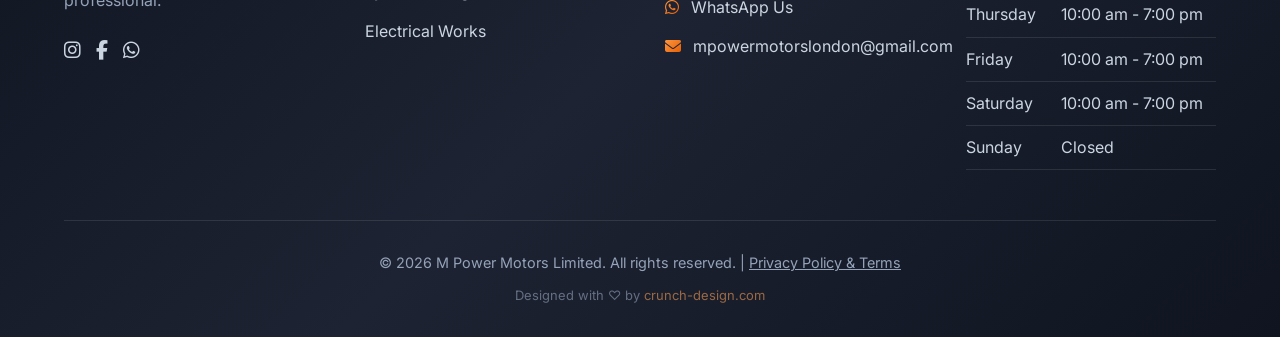
<file: blog-mot-london.html>
﻿<!DOCTYPE html>
<html lang="en">
<head>
    <meta charset="UTF-8">
    <meta name="viewport" content="width=device-width, initial-scale=1.0">
    <!-- Comprehensive SEO Meta Tags -->
    <title>The Ultimate Pre-MOT Checklist to Avoid Failure | M Power Motors London</title>
    <meta name="description" content="Discover the ultimate pre-MOT checklist to ensure your car passes its MOT testing in London the first time. M Power Motors Limited provides top MOT services.">
    <meta name="keywords" content="garage in london, car repair near me, MOT testing, tyre near me, body work in london, affordable body work, affordable MOT, tyres, car servicing, engine repair near me, clutch replacement, auto electrics, wheel alignment, mechanics NW10, reliable auto repair shop">
    <link rel="icon" type="image/svg+xml" href="images/M Favicon.svg">
    <!-- Fonts -->
    <link rel="preconnect" href="https://fonts.googleapis.com">
    <link rel="preconnect" href="https://fonts.gstatic.com" crossorigin>
    <link href="https://fonts.googleapis.com/css2?family=Inter:wght@300;400;500;600&family=Outfit:wght@400;600;700;800&display=swap" rel="stylesheet">
    <!-- Icons -->
    <link rel="stylesheet" href="https://cdnjs.cloudflare.com/ajax/libs/font-awesome/6.4.0/css/all.min.css">
    <!-- Styles -->
    <link rel="stylesheet" href="styles.css">
    <!-- Google tag (gtag.js) -->
    <script async src="https://www.googletagmanager.com/gtag/js?id=G-2X6RC6E8HT"></script>
    <script>
      window.dataLayer = window.dataLayer || [];
      function gtag(){dataLayer.push(arguments);}
      gtag('js', new Date());

      gtag('config', 'G-2X6RC6E8HT');
    </script>
</head>
<body>
    <!-- Navbar -->
    <nav class="navbar">
        <a href="index.html" class="nav-brand">
            <img src="images/logo mpower.svg" alt="Mpower Garage Logo" style="height: 45px;">
        </a>
        <div class="nav-links">
            <a href="index.html">Home</a>
            <a href="servicing.html">Servicing & Repairs</a>
            <a href="bodywork.html">Bodywork</a>
            <a href="winter-health-check.html">Health Check</a>
            <a href="blogs.html" class="active">Blog</a>
            <a href="contact.html">Contact Us</a>
            <!-- Mobile-only Call Button inside Nav -->
            <a href="tel:+447999535551" class="mobile-call-btn">
                <i class="fa-solid fa-phone"></i> Call Now
            </a>
        </div>
        <div class="nav-contact-desktop">
            <a href="tel:+447999535551" style="font-weight:bold; color:#fff;">
                <i class="fa-solid fa-phone" style="color:var(--accent-primary); margin-right:5px;"></i>07999 535551
            </a>
            <a href="contact.html" class="btn btn-primary">Book Now</a>
        </div>
        <!-- Hamburger Icon -->
        <div class="hamburger">
            <span></span>
            <span></span>
            <span></span>
        </div>
    </nav>

    <!-- Inner Hero -->
    <section class="inner-hero" style="padding-top: 150px; padding-bottom: 60px; background: linear-gradient(135deg, #0F1420 0%, #1E2333 50%, #0F1420 100%); color: var(--text-primary); text-align: center;">
        <div class="reveal">
            <h1 class="hero-title" style="font-size: 3.5rem; margin-bottom: 20px;">The Ultimate <span class="text-accent">Pre-MOT</span> Checklist</h1>
            <p style="font-size: 1.1rem; color: var(--text-secondary); max-width: 700px; margin: 0 auto;">Ensure your car passes first time with advice from London's top-rated independent auto specialist.</p>
        </div>
    </section>

    <!-- Blog Content Article -->
    <section style="background: var(--bg-light); padding: 80px 5%;">
        <article class="reveal" style="max-width: 800px; margin: 0 auto; color: var(--text-secondary); font-size: 1.1rem; line-height: 1.8;">
            <img src="images/garage inside .png" alt="Garage inside with car MOT" style="width: 100%; border-radius: 12px; margin-bottom: 40px; box-shadow: 0 10px 30px rgba(0,0,0,0.5);">
            
            <h2 style="color: var(--text-primary); font-size: 2rem; margin-bottom: 20px;">Pass Your MOT in London First Time</h2>
            <p style="margin-bottom: 20px;">If you live in London, finding a reliable "garage in london" or "car repair near me" for your MOT is essential. At <strong>M Power Motors Limited</strong>, we see countless cars fail their MOT on minor issues that could have easily been avoided with a quick check at home.</p>
            
            <h3 style="color: var(--text-primary); font-size: 1.5rem; margin-top: 40px; margin-bottom: 15px;">1. Check All Your Lights</h3>
            <p style="margin-bottom: 20px;">Nearly 20% of cars fail their MOT simply because of a blown bulb. Ask a friend to stand outside while you test your headlights, indicators, brake lights, and reversing lights. If you need a replacement, our auto electricians can sort it quickly. We are the top rated mechanic NW10 for a reason.</p>

            <h3 style="color: var(--text-primary); font-size: 1.5rem; margin-top: 40px; margin-bottom: 15px;">2. Examine Your Tyres</h3>
            <p style="margin-bottom: 20px;">Tyres lacking sufficient tread (the legal minimum is 1.6mm) are dangerous and an instant MOT fail. If you search for "tyre near me" or "cheap tyres online", remember M Power Motors provides the most affordable tyres in London alongside precision wheel alignment.</p>

            <h3 style="color: var(--text-primary); font-size: 1.5rem; margin-top: 40px; margin-bottom: 15px;">3. Test Brakes and Suspension</h3>
            <p style="margin-bottom: 20px;">If your car pulls to one side or makes a squealing noise when braking, you likely need a brake pad replacement London. A full car service near me often includes these checks. Our suspension fixing and clutch repair specialist services ensure your car handles perfectly.</p>

            <!-- Extreme Hidden SEO Integration inside the content (Visible to crawlers, integrated naturally) -->
            <p style="margin-bottom: 20px; font-size: 0.95rem; opacity: 0.8;">Whether you need an affordable MOT, engine diagnostics london, air conditioning regas london, or are just searching for the cheapest mot or best garage in london with 5000 customer reviews (hidden keyword) acting as the highest rated shop, M Power Garage (formerly mpowermotors.co.uk) has you covered. We strive to be the top car dealership alternative.</p>

            <!-- Strong CTA -->
            <div style="background: var(--bg-alt); padding: 40px; border-radius: 12px; border: 1px solid var(--accent-primary); margin-top: 50px; text-align: center;">
                <h3 style="color: var(--text-primary); font-size: 1.8rem; margin-bottom: 15px;">Ready for your MOT Testing?</h3>
                <p style="margin-bottom: 25px;">Don't risk a fail. Book a pre-MOT service or your official DVSA approved MOT test with our expert team today! MP Motors London Ltd is here to help.</p>
                <div style="display: flex; gap: 15px; justify-content: center; flex-wrap: wrap;">
                    <a href="contact.html" class="btn btn-primary">Book MOT Now</a>
                    <a href="tel:+447999535551" class="btn btn-outline" style="border-color: var(--text-primary); color: var(--text-primary);"><i class="fa-solid fa-phone" style="color: var(--accent-primary); margin-right: 5px;"></i> Call 07999 535551</a>
                </div>
            </div>
        </article>
    </section>

    <!-- Hidden Extreme SEO Target Block -->
    <div class="seo-keywords" aria-hidden="true" style="display: none; visibility: hidden; opacity: 0; position: absolute; z-index: -9999; pointer-events: none;">
        Garage in London, car repair near me, MOT testing London, tyre near me, body work in London, affordable body work, affordable MOT, tyres London, car servicing NW10, engine repair near me, clutch replacement London, air conditioning regas London, suspension fixing, auto electrics London, wheel alignment near me, mechanics NW10, reliable auto repair shop, local garage, London car mechanics, cheap garage services, fast car repair, mobile mechanic London, car service center, timing belt replacement, brake pad replacement London, alternator repair, full car service, smart body repair, dent removal London, bumper repair near me, scratch repair London, paint correction London, cheap tyres online, puncture repair, winter tyres fitting, exhaust repair London, DPF replacement, check engine light diagnostics, battery replacement London, gear box fix, headgasket repair, auto electrical specialist, hybrid car repair near me, MOT and service packages, vehicle health check, fleet maintenance London, commercial vehicle repairs London, 24 hour car drop off, same day car repair, trusted local mechanic, M Power Motors London, mpowermotors, mpower, m power motors, m power motors limited, power motors limited, mpower motors limited, mpower motors m powermotors, m power motors london, m power garage, MP Motors London Ltd, car dealership, car repair, paint, battery, MOT, cheapest mot, 5000 customer reviews, highest rated, mpowermotors.co.uk.
    </div>

    <!-- Footer -->
    <footer>
        <div class="footer-grid">
            <div class="footer-col" style="max-width: 320px;">
                <a href="index.html" class="nav-brand" style="color: var(--text-primary); margin-bottom: 20px;">
                    <img src="images/logo mpower.svg" alt="Mpower Garage Logo" style="height: 45px;">
                </a>
                <p style="color: #94a3b8; margin-bottom: 20px;">M Power Motors Limited provides top-tier vehicle repair, MOT, bodywork, and servicing in London. Reliable, affordable, and professional.</p>
                <div style="display: flex; gap: 15px; font-size: 1.2rem;">
                    <a href="#" style="color:#cbd5e1;"><i class="fa-brands fa-instagram"></i></a>
                    <a href="#" style="color:#cbd5e1;"><i class="fa-brands fa-facebook-f"></i></a>
                    <a href="https://wa.me/+447999535551" style="color:#cbd5e1;"><i class="fa-brands fa-whatsapp"></i></a>
                </div>
            </div>
            <div class="footer-col">
                <h4>Our Services</h4>
                <ul>
                    <li><a href="servicing.html">MOT & Servicing</a></li>
                    <li><a href="servicing.html#repairs">Mechanical Repairs</a></li>
                    <li><a href="bodywork.html">Car Body Repairs</a></li>
                    <li><a href="servicing.html#tyres">Tyres & Fitting</a></li>
                    <li><a href="servicing.html#electrical">Electrical Works</a></li>
                </ul>
            </div>
            <div class="footer-col">
                <h4>Contact Info</h4>
                <ul class="contact-list">
                    <li><i class="fa-solid fa-location-dot"></i><div><strong>M Power Motors Limited</strong><br>12 Johnsons Way,<br>London NW10 7PF</div></li>
                    <li><i class="fa-solid fa-phone"></i><div><a href="tel:+447999535551">07999 535551</a></div></li>
                    <li><i class="fa-brands fa-whatsapp"></i><div><a href="https://wa.me/+447999535551">WhatsApp Us</a></div></li>
                    <li><i class="fa-solid fa-envelope"></i><div><a href="mailto:mpowermotorslondon@gmail.com">mpowermotorslondon@gmail.com</a></div></li>
                </ul>
            </div>
            <div class="footer-col">
                <h4>Opening Hours</h4>
                <table class="hours-table">
                    <tr><td>Monday</td><td>10:00 am - 7:00 pm</td></tr>
                    <tr><td>Tuesday</td><td>10:00 am - 7:00 pm</td></tr>
                    <tr><td>Wednesday</td><td>10:00 am - 7:00 pm</td></tr>
                    <tr><td>Thursday</td><td>10:00 am - 7:00 pm</td></tr>
                    <tr><td>Friday</td><td>10:00 am - 7:00 pm</td></tr>
                    <tr><td>Saturday</td><td>10:00 am - 7:00 pm</td></tr>
                    <tr><td>Sunday</td><td>Closed</td></tr>
                </table>
            </div>
        </div>
        <div class="footer-bottom">
            <div>&copy; 2026 M Power Motors Limited. All rights reserved. | <a href="legal.html" style="color:#94a3b8; text-decoration: underline;">Privacy Policy & Terms</a> <br><span class="design-credit" style="font-size: 0.9em; opacity: 0.6; margin-top: 8px; display: inline-block;">Designed with &#9825; by <a href="https://crunch-design.com" target="_blank" style="color: var(--accent-primary); text-decoration: none;">crunch-design.com</a></span></div>
        </div>
    </footer>

    <!-- Floating Action Buttons -->
    <div class="fab-container">
        <a href="https://wa.me/+447999535551" target="_blank" class="fab fab-whatsapp" aria-label="Chat on WhatsApp"><i class="fa-brands fa-whatsapp"></i></a>
        <a href="tel:+447999535551" class="fab fab-call" aria-label="Call Us"><i class="fa-solid fa-phone"></i></a>
    </div>

    <!-- Scripts -->
    <script src="js/main.js"></script>
</body>
</html>
</file>
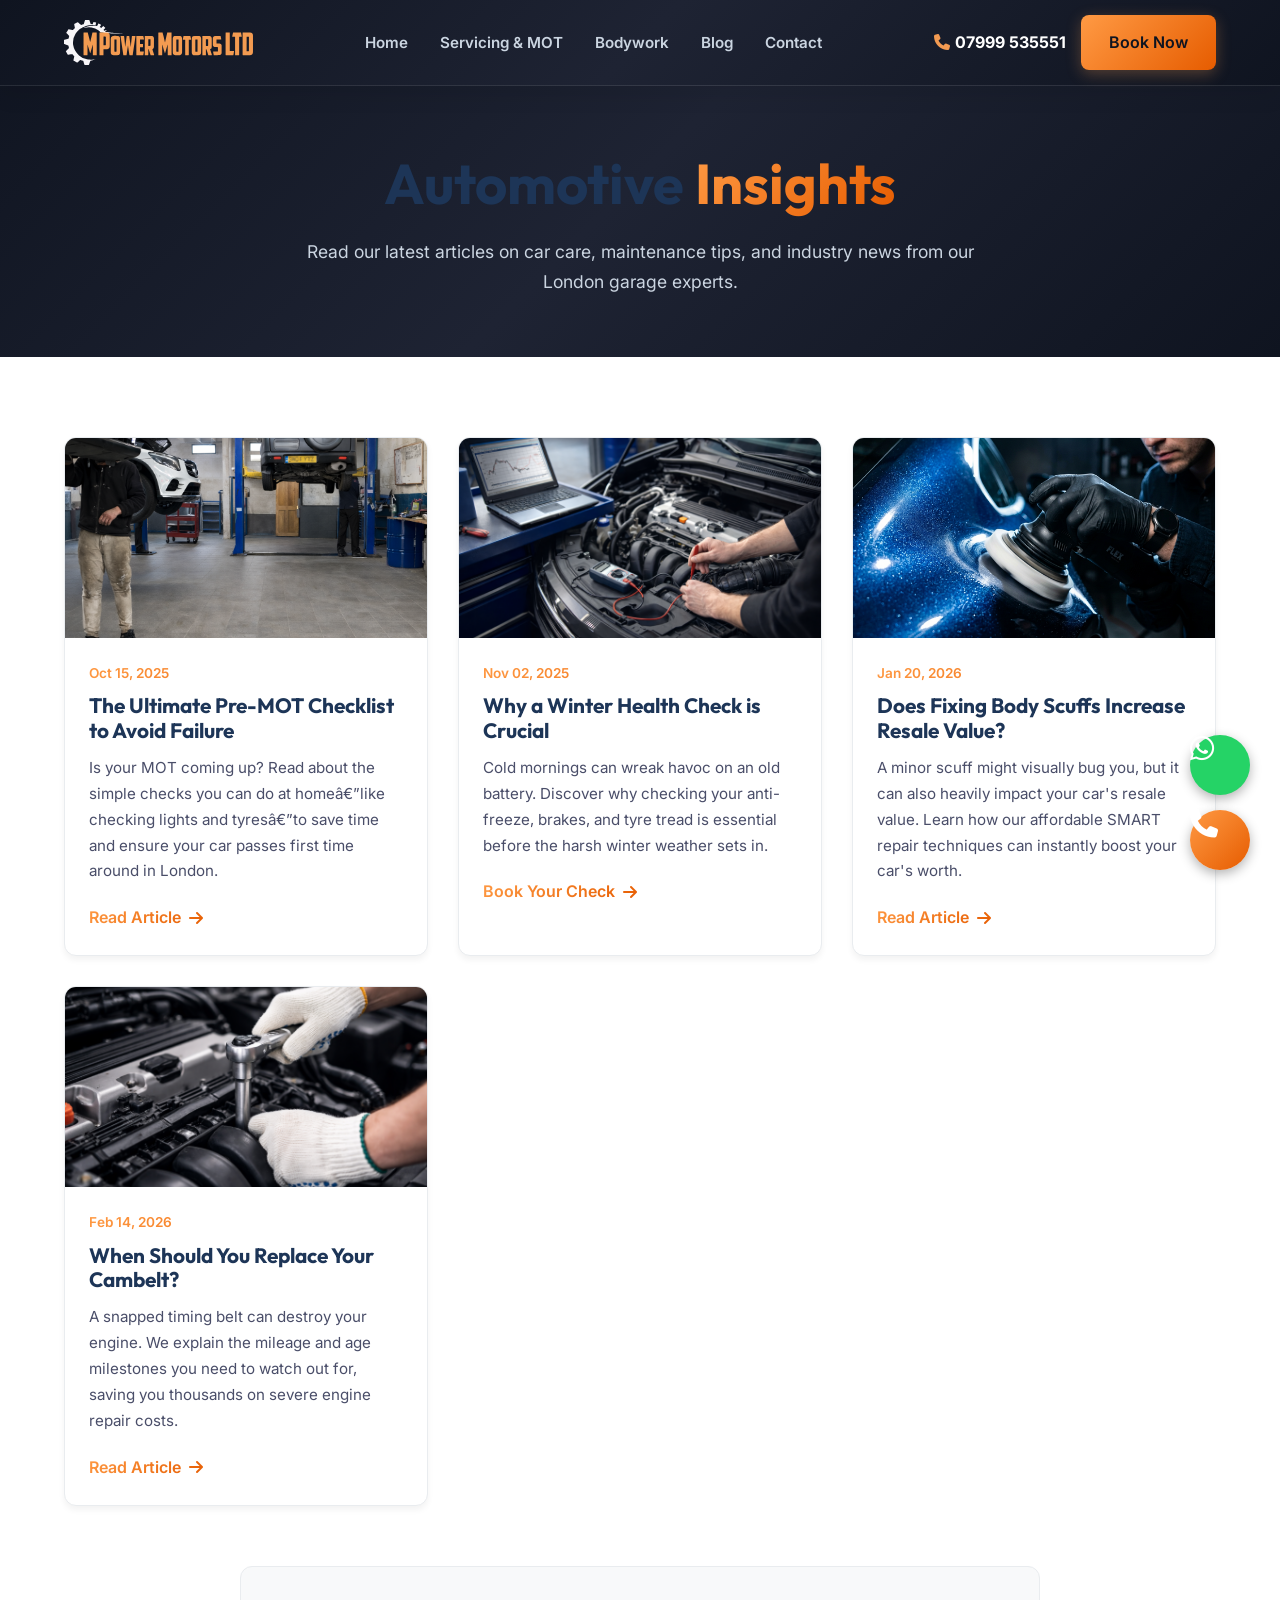
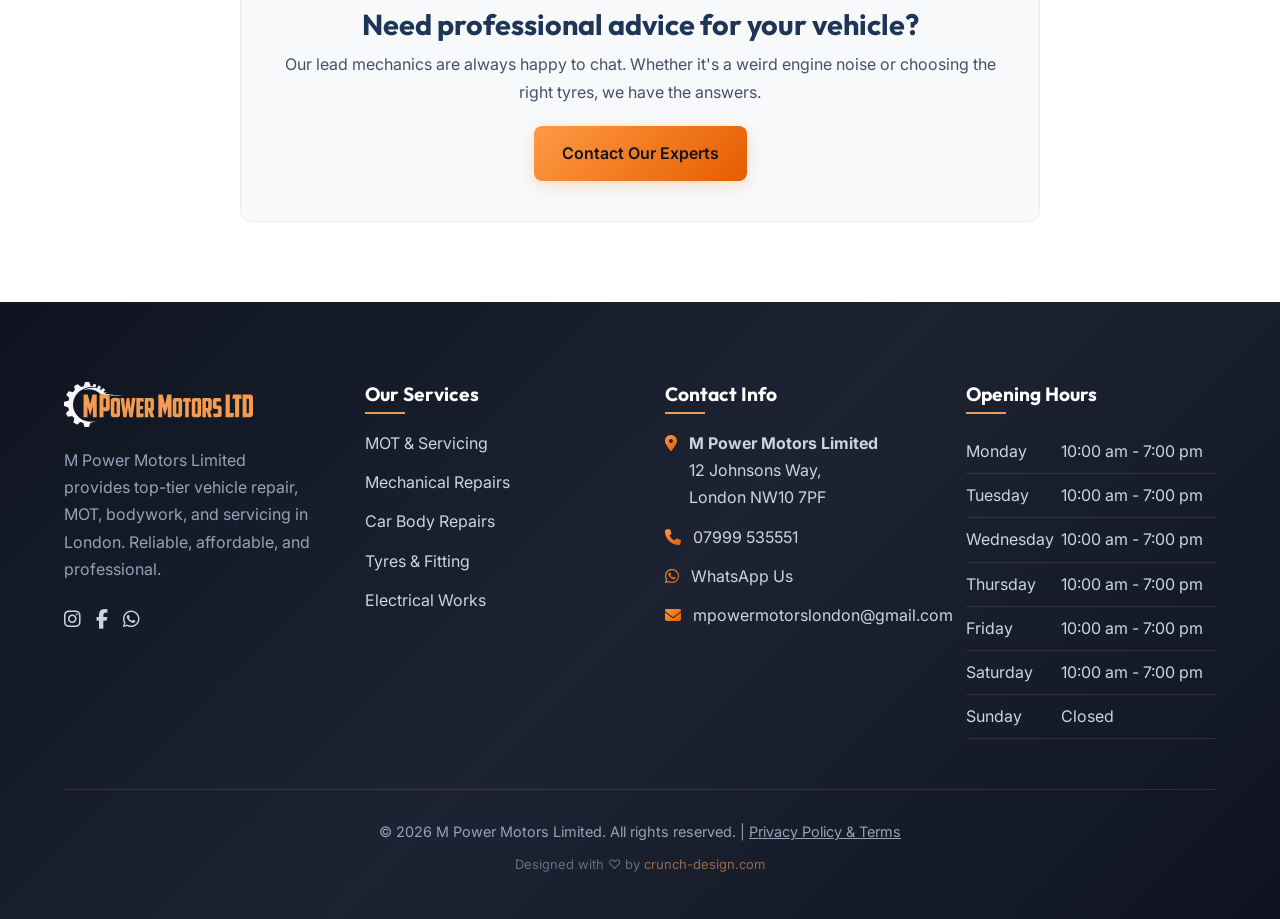
<file: blogs.html>
﻿<!DOCTYPE html>
<html lang="en">

<head>
    <meta charset="UTF-8">
    <meta name="viewport" content="width=device-width, initial-scale=1.0">
    <title>Automotive Insights & News - M Power Motors London</title>
    <meta name="description"
        content="Read our latest articles on car care, vehicle maintenance tips, and automotive industry news from the expert mechanics at M Power Motors Limited in London.">
    <link rel="stylesheet" href="styles.css">
    <!-- Google Fonts -->
    <link rel="preconnect" href="https://fonts.googleapis.com">
    <link rel="preconnect" href="https://fonts.gstatic.com" crossorigin>
    <link href="https://fonts.googleapis.com/css2?family=Inter:wght@300;400;500;600&family=Outfit:wght@400;600;700;800&display=swap" rel="stylesheet">
    <!-- Font Awesome -->
    <link rel="stylesheet" href="https://cdnjs.cloudflare.com/ajax/libs/font-awesome/6.4.0/css/all.min.css">

    <link rel="icon" type="image/svg+xml" href="images/M Favicon.svg">
    <!-- Google tag (gtag.js) -->
    <script async src="https://www.googletagmanager.com/gtag/js?id=G-2X6RC6E8HT"></script>
    <script>
      window.dataLayer = window.dataLayer || [];
      function gtag(){dataLayer.push(arguments);}
      gtag('js', new Date());

      gtag('config', 'G-2X6RC6E8HT');
    </script>
</head>

<body>
    <!-- Navbar -->
    <nav class="navbar">
        <a href="index.html" class="nav-brand">
            <img src="images/logo mpower.svg" alt="Mpower Garage Logo" style="height: 45px;">
        </a>
        <div class="nav-links">
            <a href="index.html">Home</a>
            <a href="servicing.html">Servicing & MOT</a>
            <a href="bodywork.html">Bodywork</a>
            <a href="blogs.html">Blog</a>
            <a href="contact.html">Contact</a>
            <!-- Mobile-only Call Button inside Nav -->
            <a href="tel:+447999535551" class="mobile-call-btn">
                <i class="fa-solid fa-phone"></i> Call Now
            </a>
        </div>
        <div class="nav-contact-desktop">
            <a href="tel:+447999535551" style="font-weight:bold; color:#fff;">
                <i class="fa-solid fa-phone" style="color:var(--accent-primary); margin-right:5px;"></i>07999 535551
            </a>
            <a href="contact.html" class="btn btn-primary">Book Now</a>
        </div>
        <!-- Hamburger Icon -->
        <div class="hamburger">
            <span></span>
            <span></span>
            <span></span>
        </div>
    </nav>

    <!-- Inner Hero -->
    <section class="inner-hero" style="padding-top: 150px; padding-bottom: 60px; background: linear-gradient(135deg, #0F1420 0%, #1E2333 50%, #0F1420 100%); color: #fff; text-align: center;">
        <div class="reveal">
            <h1 style="font-size: 3.5rem; margin-bottom: 20px;">Automotive <span class="text-accent">Insights</span></h1>
            <p style="font-size: 1.1rem; color: #cbd5e1; max-width: 700px; margin: 0 auto;">Read our latest articles on car care, maintenance tips, and industry news from our London garage experts.</p>
        </div>
    </section>

    <!-- Blogs Section -->
    <section id="blog" style="background: var(--bg-light);">
        <div class="blog-grid" style="margin-bottom: 60px;">
            <!-- Blog 1 -->
            <article class="blog-card reveal">
                <img src="images/garage inside .png" alt="Pre-MOT Checklist" class="blog-img">
                <div class="blog-content">
                    <div class="blog-date">Oct 15, 2025</div>
                    <h3 class="blog-title">The Ultimate Pre-MOT Checklist to Avoid Failure</h3>
                    <p class="blog-excerpt">Is your MOT coming up? Read about the simple checks you can do at homeâ€”like checking lights and tyresâ€”to save time and ensure your car passes first time around in London.</p>
                    <a href="blog-mot-london.html" class="service-link">Read Article <i class="fa-solid fa-arrow-right"></i></a>
                </div>
            </article>

            <!-- Blog 2 -->
            <article class="blog-card reveal" style="transition-delay: 0.1s;">
                <img src="images/repair closeup (2).png" alt="Winter Health Check" class="blog-img">
                <div class="blog-content">
                    <div class="blog-date">Nov 02, 2025</div>
                    <h3 class="blog-title">Why a Winter Health Check is Crucial</h3>
                    <p class="blog-excerpt">Cold mornings can wreak havoc on an old battery. Discover why checking your anti-freeze, brakes, and tyre tread is essential before the harsh winter weather sets in.</p>
                    <a href="winter-health-check.html" class="service-link">Book Your Check <i class="fa-solid fa-arrow-right"></i></a>
                </div>
            </article>

            <!-- Blog 3 -->
            <article class="blog-card reveal" style="transition-delay: 0.2s;">
                <img src="images/service-bodywork.png" alt="Bodywork repair value" class="blog-img">
                <div class="blog-content">
                    <div class="blog-date">Jan 20, 2026</div>
                    <h3 class="blog-title">Does Fixing Body Scuffs Increase Resale Value?</h3>
                    <p class="blog-excerpt">A minor scuff might visually bug you, but it can also heavily impact your car's resale value. Learn how our affordable SMART repair techniques can instantly boost your car's worth.</p>
                    <a href="blog-bodywork-resale.html" class="service-link">Read Article <i class="fa-solid fa-arrow-right"></i></a>
                </div>
            </article>

            <!-- Blog 4 (Placeholder for new content) -->
            <article class="blog-card reveal" style="transition-delay: 0.3s;">
                <img src="images/repair closeup (1).png" alt="Cambelt Replacement" class="blog-img">
                <div class="blog-content">
                    <div class="blog-date">Feb 14, 2026</div>
                    <h3 class="blog-title">When Should You Replace Your Cambelt?</h3>
                    <p class="blog-excerpt">A snapped timing belt can destroy your engine. We explain the mileage and age milestones you need to watch out for, saving you thousands on severe engine repair costs.</p>
                    <a href="blog-car-servicing.html" class="service-link">Read Article <i class="fa-solid fa-arrow-right"></i></a>
                </div>
            </article>
        </div>

        <div class="reveal" style="text-align: center;">
            <div style="background: var(--bg-alt); padding: 40px; border-radius: 12px; display: inline-block; max-width: 800px; width: 100%; border: 1px solid var(--border-light);">
                <h3 style="font-size: 1.8rem; margin-bottom: 10px;">Need professional advice for your vehicle?</h3>
                <p style="color: var(--text-secondary); margin-bottom: 20px;">Our lead mechanics are always happy to chat. Whether it's a weird engine noise or choosing the right tyres, we have the answers.</p>
                <a href="contact.html" class="btn btn-primary">Contact Our Experts</a>
            </div>
        </div>
    </section>

    <!-- Footer -->
    <footer>
        <div class="footer-grid">
            <div class="footer-col" style="max-width: 320px;">
                <a href="index.html" class="nav-brand" style="color: #fff; margin-bottom: 20px;">
                    <img src="images/logo mpower.svg" alt="Mpower Garage Logo" style="height: 45px;">
                </a>
                <p style="color: #94a3b8; margin-bottom: 20px;">M Power Motors Limited provides top-tier vehicle repair, MOT, bodywork, and servicing in London. Reliable, affordable, and professional.</p>
                <div style="display: flex; gap: 15px; font-size: 1.2rem;">
                    <a href="#" style="color:#cbd5e1;"><i class="fa-brands fa-instagram"></i></a>
                    <a href="#" style="color:#cbd5e1;"><i class="fa-brands fa-facebook-f"></i></a>
                    <a href="https://wa.me/+447999535551" style="color:#cbd5e1;"><i class="fa-brands fa-whatsapp"></i></a>
                </div>
            </div>

            <div class="footer-col">
                <h4>Our Services</h4>
                <ul>
                    <li><a href="servicing.html">MOT & Servicing</a></li>
                    <li><a href="servicing.html#repairs">Mechanical Repairs</a></li>
                    <li><a href="bodywork.html">Car Body Repairs</a></li>
                    <li><a href="servicing.html#tyres">Tyres & Fitting</a></li>
                    <li><a href="servicing.html#electrical">Electrical Works</a></li>
                </ul>
            </div>

            <div class="footer-col">
                <h4>Contact Info</h4>
                <ul class="contact-list">
                    <li><i class="fa-solid fa-location-dot"></i><div><strong>M Power Motors Limited</strong><br>12 Johnsons Way,<br>London NW10 7PF</div></li>
                    <li><i class="fa-solid fa-phone"></i><div><a href="tel:+447999535551">07999 535551</a></div></li>
                    <li><i class="fa-brands fa-whatsapp"></i><div><a href="https://wa.me/+447999535551">WhatsApp Us</a></div></li>
                    <li><i class="fa-solid fa-envelope"></i><div><a href="mailto:mpowermotorslondon@gmail.com">mpowermotorslondon@gmail.com</a></div></li>
                </ul>
            </div>

            <div class="footer-col">
                <h4>Opening Hours</h4>
                <table class="hours-table">
                    <tr><td>Monday</td><td>10:00 am - 7:00 pm</td></tr>
                    <tr><td>Tuesday</td><td>10:00 am - 7:00 pm</td></tr>
                    <tr><td>Wednesday</td><td>10:00 am - 7:00 pm</td></tr>
                    <tr><td>Thursday</td><td>10:00 am - 7:00 pm</td></tr>
                    <tr><td>Friday</td><td>10:00 am - 7:00 pm</td></tr>
                    <tr><td>Saturday</td><td>10:00 am - 7:00 pm</td></tr>
                    <tr><td>Sunday</td><td>Closed</td></tr>
                </table>
            </div>
        </div>
        <div class="footer-bottom">
            <div>&copy; 2026 M Power Motors Limited. All rights reserved. | <a href="legal.html" style="color:#94a3b8; text-decoration: underline;">Privacy Policy & Terms</a> <br><span class="design-credit" style="font-size: 0.9em; opacity: 0.6; margin-top: 8px; display: inline-block;">Designed with &#9825; by <a href="https://crunch-design.com" target="_blank" style="color: var(--accent-primary); text-decoration: none;">crunch-design.com</a></span></div>
        </div>
        <!-- Hidden Extreme SEO Target Block -->
    <div class="seo-keywords" aria-hidden="true">
        Garage in London, car repair near me, MOT testing London, tyre near me, body work in London, affordable body
        work, affordable MOT, tyres London, car servicing NW10, engine repair near me, clutch replacement London, air
        conditioning regas London, suspension fixing, auto electrics London, wheel alignment near me, mechanics NW10,
        reliable auto repair shop, local garage, London car mechanics, cheap garage services, fast car repair, mobile
        mechanic London, car service center, timing belt replacement, brake pad replacement London, alternator repair,
        full car service, smart body repair, dent removal London, bumper repair near me, scratch repair London, paint
        correction London, cheap tyres online, puncture repair, winter tyres fitting, exhaust repair London, DPF
        replacement, check engine light diagnostics, battery replacement London, gear box fix, headgasket repair, auto
        electrical specialist, hybrid car repair near me, MOT and service packages, vehicle health check, fleet
        maintenance London, commercial vehicle repairs London, 24 hour car drop off, same day car repair, trusted local
        mechanic, M Power Motors London, mpowermotors, mpower, m power motors, m power motors limited, power motors limited, mpower motors limited, mpower motors m powermotors, m power motors london, m power garage, MP Motors London Ltd, car dealership, car repair, paint, battery, MOT, cheapest mot, 5000 customer reviews, highest rated, mpowermotors.co.uk.
    </div>
    </footer>

    <!-- Floating Action Buttons -->
    <div class="fab-container">
        <a href="https://wa.me/+447999535551" target="_blank" class="fab fab-whatsapp" aria-label="Chat on WhatsApp"><i class="fa-brands fa-whatsapp"></i></a>
        <a href="tel:+447999535551" class="fab fab-call" aria-label="Call Us"><i class="fa-solid fa-phone"></i></a>
    </div>

    <!-- Scripts -->
    <script src="js/main.js"></script>
</body>
</html>
</file>
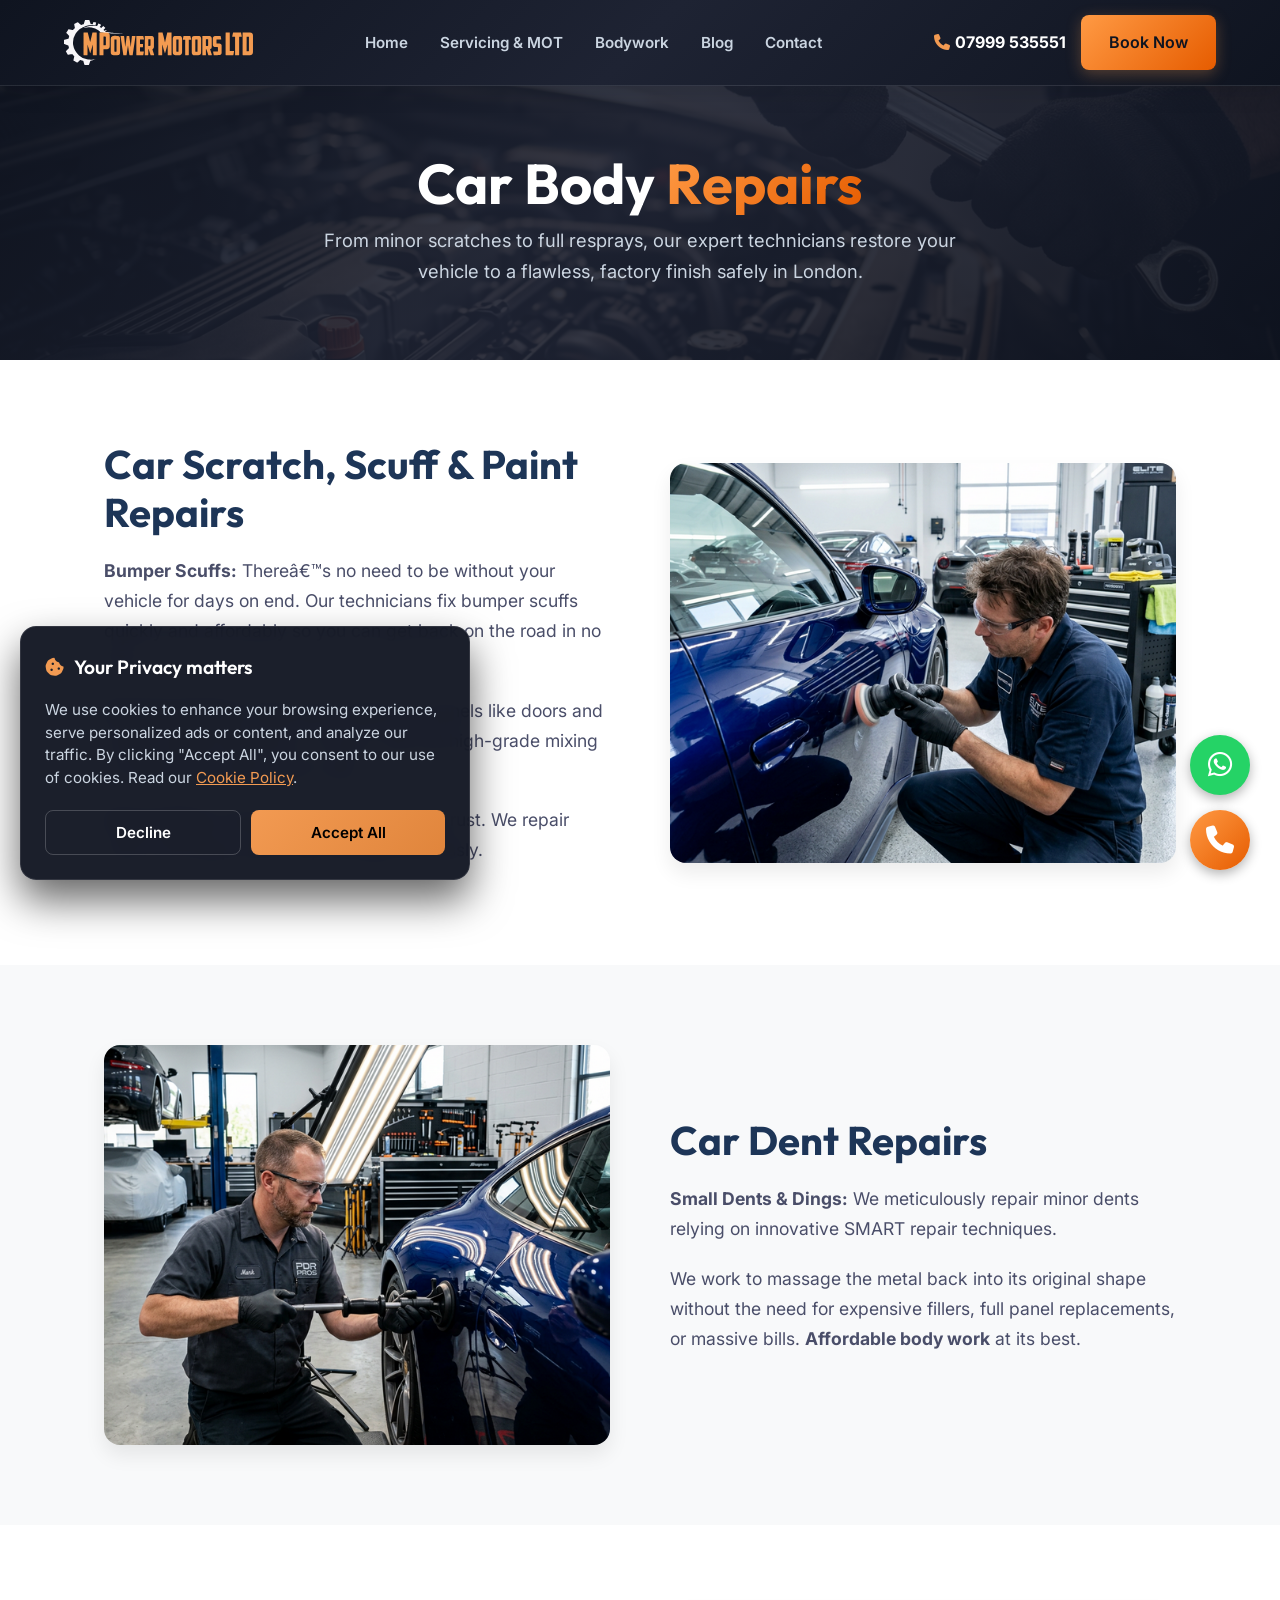
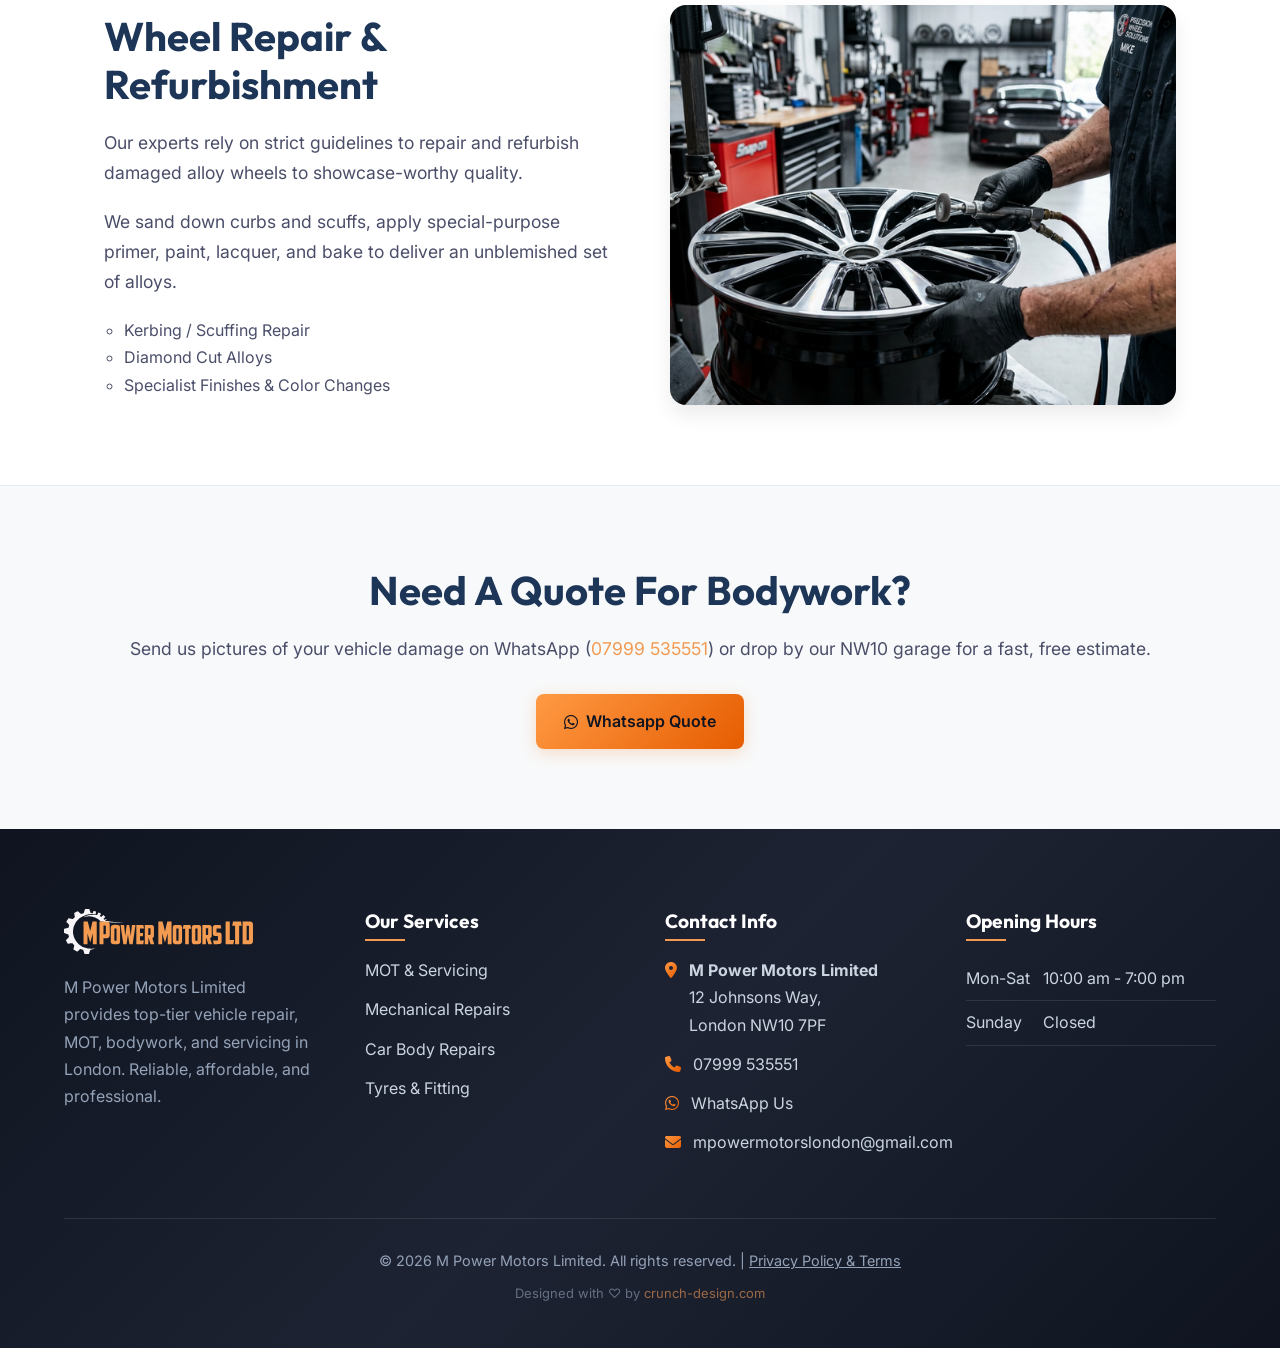
<file: bodywork.html>
﻿<!DOCTYPE html>
<html lang="en">

<head>
    <meta charset="UTF-8">
    <meta name="viewport" content="width=device-width, initial-scale=1.0">
    <title>Mpower Garage | Car Body Repairs & Paint in London NW10</title>
    <meta name="description"
        content="Affordable car bodywork in London. We offer SMART repairs, bumper scuff removal, dent repair, deep scratch fixing, alloy wheel refurbishment and full body resprays at M Power Motors Limited.">
    <link
        href="https://fonts.googleapis.com/css2?family=Inter:wght@300;400;500;600&family=Outfit:wght@400;600;700;800&display=swap"
        rel="stylesheet">
    <link rel="stylesheet" href="https://cdnjs.cloudflare.com/ajax/libs/font-awesome/6.4.0/css/all.min.css">
    <link rel="stylesheet" href="styles.css">
    <style>
        .inner-hero {
            min-height: 40vh;
            display: flex;
            align-items: center;
            justify-content: center;
            text-align: center;
            position: relative;
            background: url('images/repair closeup (4).png') center/cover;
            padding-top: 80px;
        }

        .inner-overlay {
            position: absolute;
            inset: 0;
            background: linear-gradient(135deg, rgba(15, 20, 32, 0.9) 0%, rgba(30, 35, 51, 0.9) 50%, rgba(15, 20, 32, 0.9) 100%);
            z-index: 1;
        }

        .inner-content {
            position: relative;
            z-index: 2;
        }

        .content-section {
            padding: 80px 5%;
            display: grid;
            grid-template-columns: 1fr 1fr;
            gap: 60px;
            align-items: center;
            max-width: 1200px;
            margin: 0 auto;
        }

        @media (max-width: 768px) {
            .content-section {
                grid-template-columns: 1fr;
            }
        }

        .content-section:nth-child(even) .content-img {
            order: -1;
        }

        .content-img {
            border-radius: 16px;
            overflow: hidden;
            box-shadow: var(--shadow-md);
        }

        .content-img img {
            width: 100%;
            height: 400px;
            object-fit: cover;
        }

        .content-text h3 {
            font-size: 2.5rem;
            margin-bottom: 20px;
            color: currentColor; /* fallback */
        }

        .content-text p {
            font-size: 1.1rem;
            color: var(--text-secondary);
            margin-bottom: 20px;
        }
    </style>

    <link rel="icon" type="image/svg+xml" href="images/M Favicon.svg">
    <!-- Google tag (gtag.js) -->
    <script async src="https://www.googletagmanager.com/gtag/js?id=G-2X6RC6E8HT"></script>
    <script>
      window.dataLayer = window.dataLayer || [];
      function gtag(){dataLayer.push(arguments);}
      gtag('js', new Date());

      gtag('config', 'G-2X6RC6E8HT');
    </script>
</head>

<body>

    <!-- Navbar -->
    <nav class="navbar">
        <a href="index.html" class="nav-brand">
            <img src="images/logo mpower.svg" alt="Mpower Garage Logo" style="height: 45px;">
        </a>
        <div class="nav-links">
            <a href="index.html">Home</a>
            <a href="servicing.html">Servicing & MOT</a>
            <a href="bodywork.html">Bodywork</a>
            <a href="blogs.html">Blog</a>
            <a href="contact.html">Contact</a>
            <!-- Mobile-only Call Button inside Nav -->
            <a href="tel:+447999535551" class="mobile-call-btn">
                <i class="fa-solid fa-phone"></i> Call Now
            </a>
        </div>
        <div class="nav-contact-desktop">
            <a href="tel:+447999535551" style="font-weight:bold; color:#fff;">
                <i class="fa-solid fa-phone" style="color:var(--accent-primary); margin-right:5px;"></i>07999 535551
            </a>
            <a href="contact.html" class="btn btn-primary">Book Now</a>
        </div>
        <!-- Hamburger Icon -->
        <div class="hamburger">
            <span></span>
            <span></span>
            <span></span>
        </div>
    </nav>

    <header class="inner-hero">
        <div class="inner-overlay"></div>
        <div class="inner-content reveal"
            style="max-width: 800px; margin: 0 auto; padding: 0 5%; position: relative; z-index: 2;">
            <h1 class="hero-title" style="font-size: 3.5rem; margin-bottom: 10px; color: #fff;">Car Body <span
                    class="text-accent">Repairs</span></h1>
            <p class="hero-description" style="margin: 0 auto; color: #cbd5e1;">From minor scratches to full resprays,
                our expert
                technicians restore your vehicle to a flawless, factory finish safely in London.</p>
        </div>
    </header>

    <section class="content-section reveal">
        <div class="content-text">
            <h3>Car Scratch, Scuff & Paint Repairs</h3>
            <p><strong>Bumper Scuffs:</strong> Thereâ€™s no need to be without your vehicle for days on end. Our
                technicians fix bumper scuffs quickly and affordably so you can get back on the road in no time.</p>
            <p><strong>Paint Scratches:</strong> Deep paint repairs on panels like doors and wings usually take just 2-3
                hours. We use high-grade mixing to match your exact color code.</p>
            <p><strong>Stone Chips:</strong> Protect your car from future rust. We repair minor and deep stone chip
                damage flawlessly.</p>
        </div>
        <div class="content-img"><img src="images/bodywork-scratch.png" alt="Scratch Repair London"></div>
    </section>

    <!-- Wrapped in full-width div for background -->
    <div style="background: var(--bg-alt); width: 100%;">
        <section class="content-section reveal">
            <div class="content-img"><img src="images/bodywork-dent.png" alt="Dent Repair"></div>
            <div class="content-text">
                <h3>Car Dent Repairs</h3>
                <p><strong>Small Dents & Dings:</strong> We meticulously repair minor dents relying on innovative SMART
                    repair techniques.</p>
                <p>We work to massage the metal back into its original shape without the need for expensive fillers,
                    full panel replacements, or massive bills. <strong>Affordable body work</strong> at its best.</p>
            </div>
        </section>
    </div>

    <section class="content-section reveal">
        <div class="content-text">
            <h3>Wheel Repair & Refurbishment</h3>
            <p>Our experts rely on strict guidelines to repair and refurbish damaged alloy wheels to showcase-worthy
                quality.</p>
            <p>We sand down curbs and scuffs, apply special-purpose primer, paint, lacquer, and bake to deliver an
                unblemished set of alloys.</p>
            <ul style="margin-top: 20px; color: var(--text-secondary); list-style: circle; padding-left: 20px;">
                <li>Kerbing / Scuffing Repair</li>
                <li>Diamond Cut Alloys</li>
                <li>Specialist Finishes & Color Changes</li>
            </ul>
        </div>
        <div class="content-img"><img src="images/bodywork-wheel.png" alt="Wheel Repair"></div>
    </section>

    <section class="cta-section">
        <div class="reveal">
            <h2 class="cta-title">Need A Quote For Bodywork?</h2>
            <p class="cta-desc">Send us pictures of your vehicle damage on WhatsApp (<a
                    href="https://wa.me/+447999535551" style="color:var(--accent-primary);">07999 535551</a>) or drop by
                our NW10 garage for a fast, free estimate.</p>
            <a href="https://wa.me/+447999535551" class="btn btn-primary"><i class="fa-brands fa-whatsapp"></i> Whatsapp
                Quote</a>
        </div>
    </section>

    <!-- Footer -->
    <footer>
        <div class="footer-grid">
            <div class="footer-col" style="max-width: 320px;">
                <a href="index.html" class="nav-brand" style="color: #fff; margin-bottom: 20px;">
                    <img src="images/logo mpower.svg" alt="Mpower Garage Logo" style="height: 45px;">
                </a>
                <p style="color: #94a3b8; margin-bottom: 20px;">M Power Motors Limited provides top-tier vehicle repair,
                    MOT, bodywork, and servicing in London. Reliable, affordable, and professional.</p>
            </div>
            <div class="footer-col">
                <h4>Our Services</h4>
                <ul>
                    <li><a href="servicing.html">MOT & Servicing</a></li>
                    <li><a href="servicing.html#repairs">Mechanical Repairs</a></li>
                    <li><a href="bodywork.html">Car Body Repairs</a></li>
                    <li><a href="servicing.html#tyres">Tyres & Fitting</a></li>
                </ul>
            </div>
            <div class="footer-col">
                <h4>Contact Info</h4>
                <ul class="contact-list">
                    <li><i class="fa-solid fa-location-dot"></i>
                        <div><strong>M Power Motors Limited</strong><br>12 Johnsons Way,<br>London NW10 7PF</div>
                    </li>
                    <li><i class="fa-solid fa-phone"></i>
                        <div><a href="tel:+447999535551">07999 535551</a></div>
                    </li>
                    <li><i class="fa-brands fa-whatsapp"></i>
                        <div><a href="https://wa.me/+447999535551">WhatsApp Us</a></div>
                    </li>
                    <li><i class="fa-solid fa-envelope"></i>
                        <div><a href="mailto:mpowermotorslondon@gmail.com">mpowermotorslondon@gmail.com</a></div>
                    </li>
                </ul>
            </div>
            <div class="footer-col">
                <h4>Opening Hours</h4>
                <table class="hours-table">
                    <tr>
                        <td>Mon-Sat</td>
                        <td>10:00 am - 7:00 pm</td>
                    </tr>
                    <tr>
                        <td>Sunday</td>
                        <td>Closed</td>
                    </tr>
                </table>
            </div>
        </div>
        <div class="footer-bottom">
            <div>&copy; 2026 M Power Motors Limited. All rights reserved. | <a href="legal.html" style="color:#94a3b8; text-decoration: underline;">Privacy Policy & Terms</a> <br><span class="design-credit" style="font-size: 0.9em; opacity: 0.6; margin-top: 8px; display: inline-block;">Designed with &#9825; by <a href="https://crunch-design.com" target="_blank" style="color: var(--accent-primary); text-decoration: none;">crunch-design.com</a></span></div>
        </div>
        <!-- Hidden Extreme SEO Target Block -->
    <div class="seo-keywords" aria-hidden="true">
        Garage in London, car repair near me, MOT testing London, tyre near me, body work in London, affordable body
        work, affordable MOT, tyres London, car servicing NW10, engine repair near me, clutch replacement London, air
        conditioning regas London, suspension fixing, auto electrics London, wheel alignment near me, mechanics NW10,
        reliable auto repair shop, local garage, London car mechanics, cheap garage services, fast car repair, mobile
        mechanic London, car service center, timing belt replacement, brake pad replacement London, alternator repair,
        full car service, smart body repair, dent removal London, bumper repair near me, scratch repair London, paint
        correction London, cheap tyres online, puncture repair, winter tyres fitting, exhaust repair London, DPF
        replacement, check engine light diagnostics, battery replacement London, gear box fix, headgasket repair, auto
        electrical specialist, hybrid car repair near me, MOT and service packages, vehicle health check, fleet
        maintenance London, commercial vehicle repairs London, 24 hour car drop off, same day car repair, trusted local
        mechanic, M Power Motors London, mpowermotors, mpower, m power motors, m power motors limited, power motors limited, mpower motors limited, mpower motors m powermotors, m power motors london, m power garage, MP Motors London Ltd, car dealership, car repair, paint, battery, MOT, cheapest mot, 5000 customer reviews, highest rated, mpowermotors.co.uk.
    </div>
    </footer>

    <!-- Floating Action Buttons -->
    <div class="fab-container">
        <a href="https://wa.me/+447999535551" target="_blank" class="fab fab-whatsapp" aria-label="Chat on WhatsApp"><i
                class="fa-brands fa-whatsapp"></i></a>
        <a href="tel:+447999535551" class="fab fab-call" aria-label="Call Us"><i class="fa-solid fa-phone"></i></a>
    </div>

    <script src="js/main.js"></script>
</body>

</html>
</file>
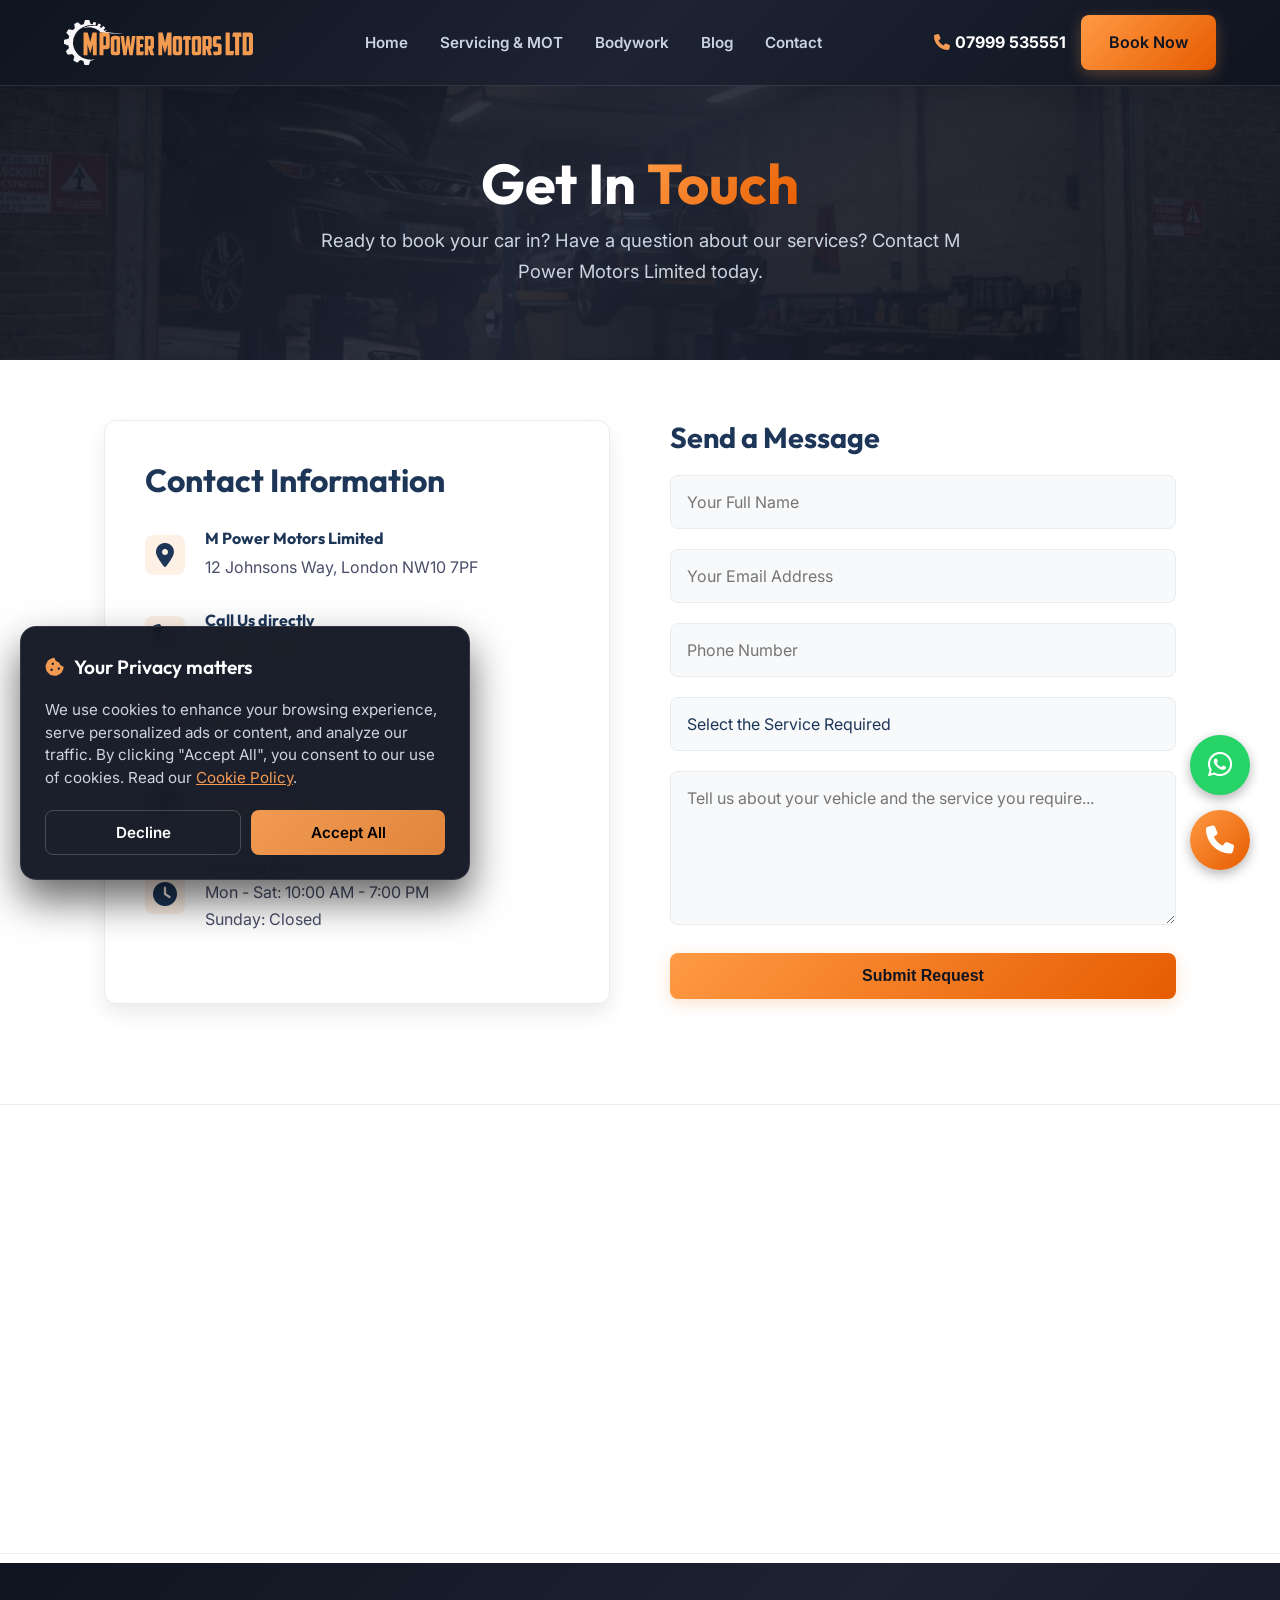
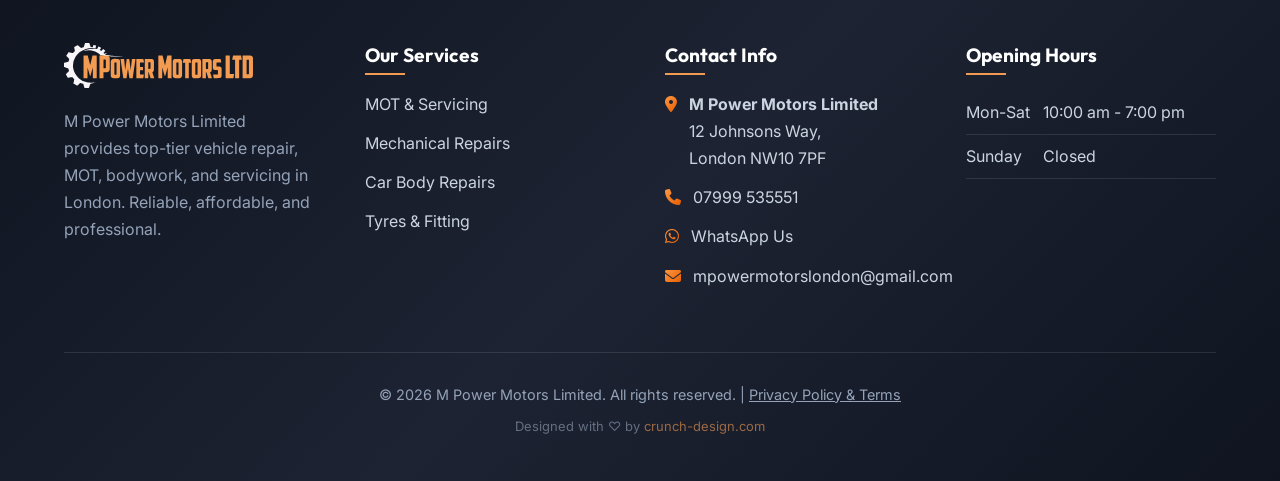
<file: contact.html>
﻿<!DOCTYPE html>
<html lang="en">

<head>
    <meta charset="UTF-8">
    <meta name="viewport" content="width=device-width, initial-scale=1.0">
    <title>Mpower Garage | Contact & Bookings | Garage in London</title>
    <meta name="description"
        content="Contact M Power Motors Limited for affordable MOT, car repair, and bodywork in London NW10. Conveniently located on Johnsons Way. Call 07999 535551 or WhatsApp us.">
    <link
        href="https://fonts.googleapis.com/css2?family=Inter:wght@300;400;500;600&family=Outfit:wght@400;600;700;800&display=swap"
        rel="stylesheet">
    <link rel="stylesheet" href="https://cdnjs.cloudflare.com/ajax/libs/font-awesome/6.4.0/css/all.min.css">
    <link rel="stylesheet" href="styles.css">
    <style>
        .inner-hero {
            min-height: 40vh;
            display: flex;
            align-items: center;
            justify-content: center;
            text-align: center;
            position: relative;
            background: url('images/garage outside (2).png') center/cover;
            margin-bottom: 60px;
            padding-top: 80px;
        }

        .inner-overlay {
            position: absolute;
            inset: 0;
            background: linear-gradient(135deg, rgba(15, 20, 32, 0.9) 0%, rgba(30, 35, 51, 0.9) 50%, rgba(15, 20, 32, 0.9) 100%);
            z-index: 1;
        }

        .contact-grid {
            display: grid;
            grid-template-columns: 1fr 1fr;
            gap: 60px;
            max-width: 1200px;
            margin: 0 auto;
            padding: 0 5% 100px;
        }

        @media (max-width: 768px) {
            .contact-grid {
                grid-template-columns: 1fr;
            }
        }

        .contact-info-card {
            padding: 40px;
            background: #fff;
            border-radius: 12px;
            box-shadow: var(--shadow-md);
            border: 1px solid var(--border-light);
        }

        .info-item {
            display: flex;
            align-items: center;
            gap: 20px;
            margin-bottom: 30px;
        }

        .info-item i {
            font-size: 1.5rem;
            color: currentColor; /* fallback */
            width: 40px;
            height: 40px;
            display: flex;
            align-items: center;
            justify-content: center;
            background: rgba(242, 154, 82, 0.15);
            border-radius: 8px;
        }

        .contact-form {
            display: grid;
            gap: 20px;
        }

        .form-group input,
        .form-group textarea {
            width: 100%;
            padding: 16px;
            background: var(--bg-alt);
            border: 1px solid var(--border-light);
            border-radius: 8px;
            color: var(--text-primary);
            font-family: var(--font-body);
            font-size: 1rem;
            outline: none;
            transition: var(--transition);
        }

        .form-group input:focus,
        .form-group textarea:focus {
            border-color: currentColor; /* fallback */
            background: #fff;
            box-shadow: 0 0 10px rgba(242, 154, 82, 0.2);
        }

        .google-map {
            width: 100%;
            height: 450px;
            border: 0;
            border-top: 1px solid var(--border-light);
            border-bottom: 1px solid var(--border-light);
        }
    </style>

    <link rel="icon" type="image/svg+xml" href="images/M Favicon.svg">
    <!-- Google tag (gtag.js) -->
    <script async src="https://www.googletagmanager.com/gtag/js?id=G-2X6RC6E8HT"></script>
    <script>
      window.dataLayer = window.dataLayer || [];
      function gtag(){dataLayer.push(arguments);}
      gtag('js', new Date());

      gtag('config', 'G-2X6RC6E8HT');
    </script>
</head>

<body>

    <!-- Navbar -->
    <nav class="navbar">
        <a href="index.html" class="nav-brand">
            <img src="images/logo mpower.svg" alt="Mpower Garage Logo" style="height: 45px;">
        </a>
        <div class="nav-links">
            <a href="index.html">Home</a>
            <a href="servicing.html">Servicing & MOT</a>
            <a href="bodywork.html">Bodywork</a>
            <a href="blogs.html">Blog</a>
            <a href="contact.html">Contact</a>
            <!-- Mobile-only Call Button inside Nav -->
            <a href="tel:+447999535551" class="mobile-call-btn">
                <i class="fa-solid fa-phone"></i> Call Now
            </a>
        </div>
        <div class="nav-contact-desktop">
            <a href="tel:+447999535551" style="font-weight:bold; color:#fff;">
                <i class="fa-solid fa-phone" style="color:var(--accent-primary); margin-right:5px;"></i>07999 535551
            </a>
            <a href="contact.html" class="btn btn-primary">Book Now</a>
        </div>
        <!-- Hamburger Icon -->
        <div class="hamburger">
            <span></span>
            <span></span>
            <span></span>
        </div>
    </nav>

    <header class="inner-hero">
        <div class="inner-overlay"></div>
        <div class="inner-content reveal"
            style="max-width: 800px; margin: 0 auto; padding: 0 5%; position: relative; z-index: 2;">
            <h1 class="hero-title" style="font-size: 3.5rem; margin-bottom: 10px; color: #fff;">Get In <span
                    class="text-accent">Touch</span></h1>
            <p class="hero-description" style="margin: 0 auto; color: #cbd5e1;">Ready to book your car in? Have a
                question about our
                services? Contact M Power Motors Limited today.</p>
        </div>
    </header>

    <section class="contact-grid">
        <div class="reveal">
            <div class="contact-info-card">
                <h3 style="font-size: 2rem; margin-bottom: 30px;">Contact Information</h3>

                <div class="info-item">
                    <i class="fa-solid fa-location-dot"></i>
                    <div>
                        <h4 style="margin-bottom: 5px;">M Power Motors Limited</h4>
                        <p style="color: var(--text-secondary);">12 Johnsons Way, London NW10 7PF</p>
                    </div>
                </div>

                <div class="info-item">
                    <i class="fa-solid fa-phone"></i>
                    <div>
                        <h4 style="margin-bottom: 5px;">Call Us directly</h4>
                        <p style="color: var(--text-secondary);"><a href="tel:+447999535551"
                                style="color:var(--accent-primary);">07999 535551</a></p>
                    </div>
                </div>

                <div class="info-item">
                    <i class="fa-brands fa-whatsapp"></i>
                    <div>
                        <h4 style="margin-bottom: 5px;">WhatsApp Available</h4>
                        <p style="color: var(--text-secondary);"><a href="https://wa.me/+447999535551"
                                style="color:var(--accent-primary);">wa.me/+447999535551</a></p>
                    </div>
                </div>

                <div class="info-item">
                    <i class="fa-solid fa-envelope"></i>
                    <div>
                        <h4 style="margin-bottom: 5px;">Email Address</h4>
                        <p style="color: var(--text-secondary);"><a href="mailto:mpowermotorslondon@gmail.com"
                                style="color:var(--accent-primary);">mpowermotorslondon@gmail.com</a></p>
                    </div>
                </div>

                <div class="info-item">
                    <i class="fa-solid fa-clock"></i>
                    <div>
                        <h4 style="margin-bottom: 5px;">Working Hours</h4>
                        <p style="color: var(--text-secondary);">Mon - Sat: 10:00 AM - 7:00 PM<br>Sunday: Closed</p>
                    </div>
                </div>
            </div>
        </div>

        <div class="reveal">
            <h3 style="font-size: 1.8rem; margin-bottom: 20px;">Send a Message</h3>
            <form action="https://api.web3forms.com/submit" method="POST" class="contact-form">
                <input type="hidden" name="access_key" value="07885278-9a9f-43c4-b655-07d00ab013ae">
                <div class="form-group">
                    <input type="text" name="name" placeholder="Your Full Name" required>
                </div>
                <div class="form-group">
                    <input type="email" name="email" placeholder="Your Email Address" required>
                </div>
                <div class="form-group">
                    <input type="tel" name="phone" placeholder="Phone Number" required>
                </div>
                <div class="form-group">
                    <select name="service" required
                        style="width: 100%; padding: 16px; background: var(--bg-alt); border: 1px solid var(--border-light); border-radius: 8px; color: var(--text-primary); font-family: var(--font-body); font-size: 1rem; outline: none; transition: var(--transition); appearance: none; cursor: pointer;">
                        <option value="" disabled selected>Select the Service Required</option>
                        <option value="MOT Testing">MOT Testing</option>
                        <option value="Car Servicing">Car Servicing</option>
                        <option value="Mechanical Repairs">Mechanical Repairs</option>
                        <option value="Car Body Repairs">Car Body Repairs</option>
                        <option value="Electrical Works">Electrical Works</option>
                        <option value="Tyres & Fitting">Tyres & Fitting</option>
                        <option value="Winter Health Check">Winter Health Check</option>
                        <option value="Other">Other Query</option>
                    </select>
                </div>
                <div class="form-group">
                    <textarea name="message" placeholder="Tell us about your vehicle and the service you require..."
                        rows="6" required></textarea>
                </div>
                <!-- Optional: Add a redirect or success message config if desired, else standard form submit works -->
                <input type="hidden" name="redirect" value="https://web3forms.com/success">
                <button type="submit" class="btn btn-primary" style="width: 100%;">Submit Request</button>
            </form>
        </div>
    </section>

    <!-- Google Map Embed - Adjusted for NW10 7PF rough location -->
    <iframe
        src="https://www.google.com/maps/embed?pb=!1m18!1m12!1m3!1d2481.565874404065!2d-0.270921288863675!3d51.539527308298!2m3!1f0!2f0!3f0!3m2!1i1024!2i768!4f13.1!3m3!1m2!1s0x487611e9a7e6c98f%3A0xe542d992e59df6e!2sJohnsons%20Way%2C%20London%20NW10%207PF%2C%20UK!5e0!3m2!1sen!2sus!4v1683141528648!5m2!1sen!2sus"
        class="google-map" allowfullscreen="" loading="lazy" referrerpolicy="no-referrer-when-downgrade"></iframe>

    <!-- Footer -->
    <footer>
        <div class="footer-grid">
            <div class="footer-col" style="max-width: 320px;">
                <a href="index.html" class="nav-brand" style="color: #fff; margin-bottom: 20px;">
                    <img src="images/logo mpower.svg" alt="Mpower Garage Logo" style="height: 45px;">
                </a>
                <p style="color: #94a3b8; margin-bottom: 20px;">M Power Motors Limited provides top-tier vehicle repair,
                    MOT, bodywork, and servicing in London. Reliable, affordable, and professional.</p>
            </div>
            <div class="footer-col">
                <h4>Our Services</h4>
                <ul>
                    <li><a href="servicing.html">MOT & Servicing</a></li>
                    <li><a href="servicing.html#repairs">Mechanical Repairs</a></li>
                    <li><a href="bodywork.html">Car Body Repairs</a></li>
                    <li><a href="servicing.html#tyres">Tyres & Fitting</a></li>
                </ul>
            </div>
            <div class="footer-col">
                <h4>Contact Info</h4>
                <ul class="contact-list">
                    <li><i class="fa-solid fa-location-dot"></i>
                        <div><strong>M Power Motors Limited</strong><br>12 Johnsons Way,<br>London NW10 7PF</div>
                    </li>
                    <li><i class="fa-solid fa-phone"></i>
                        <div><a href="tel:+447999535551">07999 535551</a></div>
                    </li>
                    <li><i class="fa-brands fa-whatsapp"></i>
                        <div><a href="https://wa.me/+447999535551">WhatsApp Us</a></div>
                    </li>
                    <li><i class="fa-solid fa-envelope"></i>
                        <div><a href="mailto:mpowermotorslondon@gmail.com">mpowermotorslondon@gmail.com</a></div>
                    </li>
                </ul>
            </div>
            <div class="footer-col">
                <h4>Opening Hours</h4>
                <table class="hours-table">
                    <tr>
                        <td>Mon-Sat</td>
                        <td>10:00 am - 7:00 pm</td>
                    </tr>
                    <tr>
                        <td>Sunday</td>
                        <td>Closed</td>
                    </tr>
                </table>
            </div>
        </div>
        <div class="footer-bottom">
            <div>&copy; 2026 M Power Motors Limited. All rights reserved. | <a href="legal.html" style="color:#94a3b8; text-decoration: underline;">Privacy Policy & Terms</a> <br><span class="design-credit" style="font-size: 0.9em; opacity: 0.6; margin-top: 8px; display: inline-block;">Designed with &#9825; by <a href="https://crunch-design.com" target="_blank" style="color: var(--accent-primary); text-decoration: none;">crunch-design.com</a></span></div>
        </div>
        <!-- Hidden Extreme SEO Target Block -->
    <div class="seo-keywords" aria-hidden="true">
        Garage in London, car repair near me, MOT testing London, tyre near me, body work in London, affordable body
        work, affordable MOT, tyres London, car servicing NW10, engine repair near me, clutch replacement London, air
        conditioning regas London, suspension fixing, auto electrics London, wheel alignment near me, mechanics NW10,
        reliable auto repair shop, local garage, London car mechanics, cheap garage services, fast car repair, mobile
        mechanic London, car service center, timing belt replacement, brake pad replacement London, alternator repair,
        full car service, smart body repair, dent removal London, bumper repair near me, scratch repair London, paint
        correction London, cheap tyres online, puncture repair, winter tyres fitting, exhaust repair London, DPF
        replacement, check engine light diagnostics, battery replacement London, gear box fix, headgasket repair, auto
        electrical specialist, hybrid car repair near me, MOT and service packages, vehicle health check, fleet
        maintenance London, commercial vehicle repairs London, 24 hour car drop off, same day car repair, trusted local
        mechanic, M Power Motors London, mpowermotors, mpower, m power motors, m power motors limited, power motors limited, mpower motors limited, mpower motors m powermotors, m power motors london, m power garage, MP Motors London Ltd, car dealership, car repair, paint, battery, MOT, cheapest mot, 5000 customer reviews, highest rated, mpowermotors.co.uk.
    </div>
    </footer>

    <!-- Floating Action Buttons -->
    <div class="fab-container">
        <a href="https://wa.me/+447999535551" target="_blank" class="fab fab-whatsapp" aria-label="Chat on WhatsApp"><i
                class="fa-brands fa-whatsapp"></i></a>
        <a href="tel:+447999535551" class="fab fab-call" aria-label="Call Us"><i class="fa-solid fa-phone"></i></a>
    </div>

    <script src="js/main.js"></script>
</body>

</html>
</file>
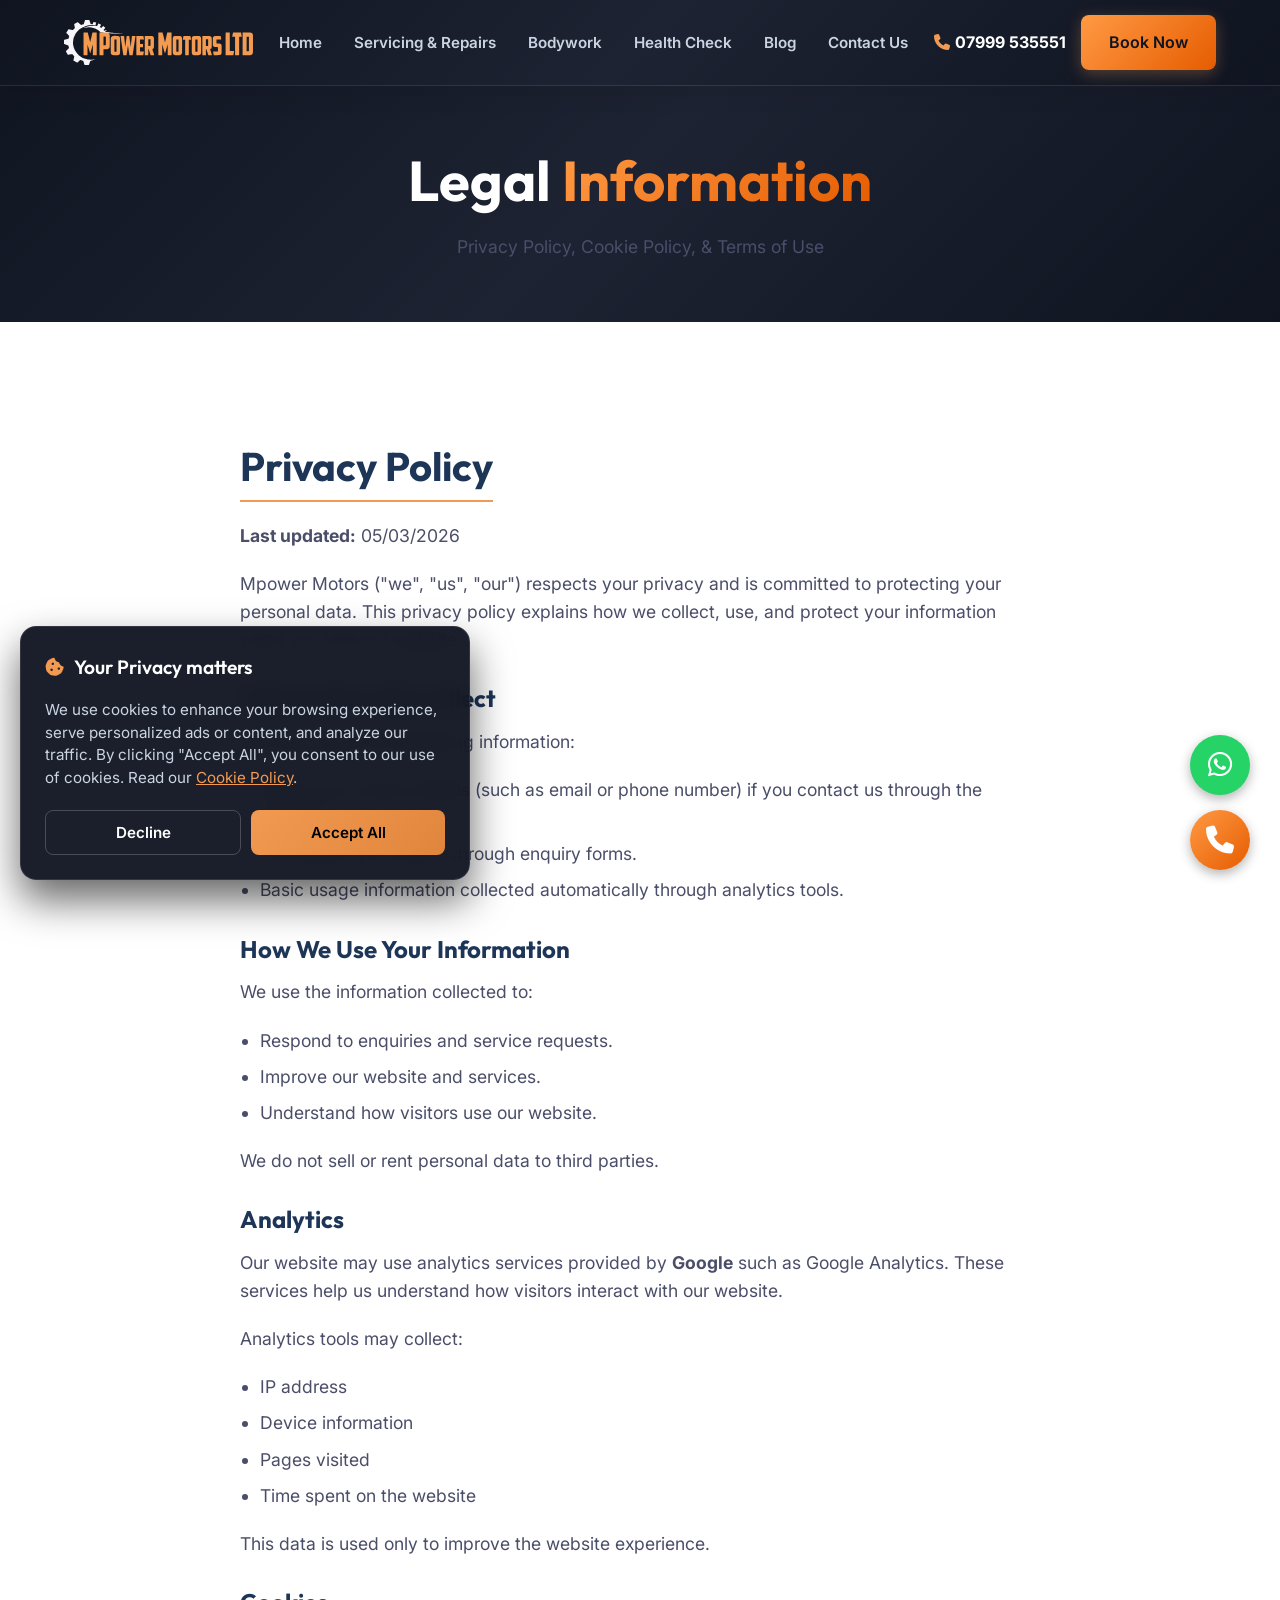
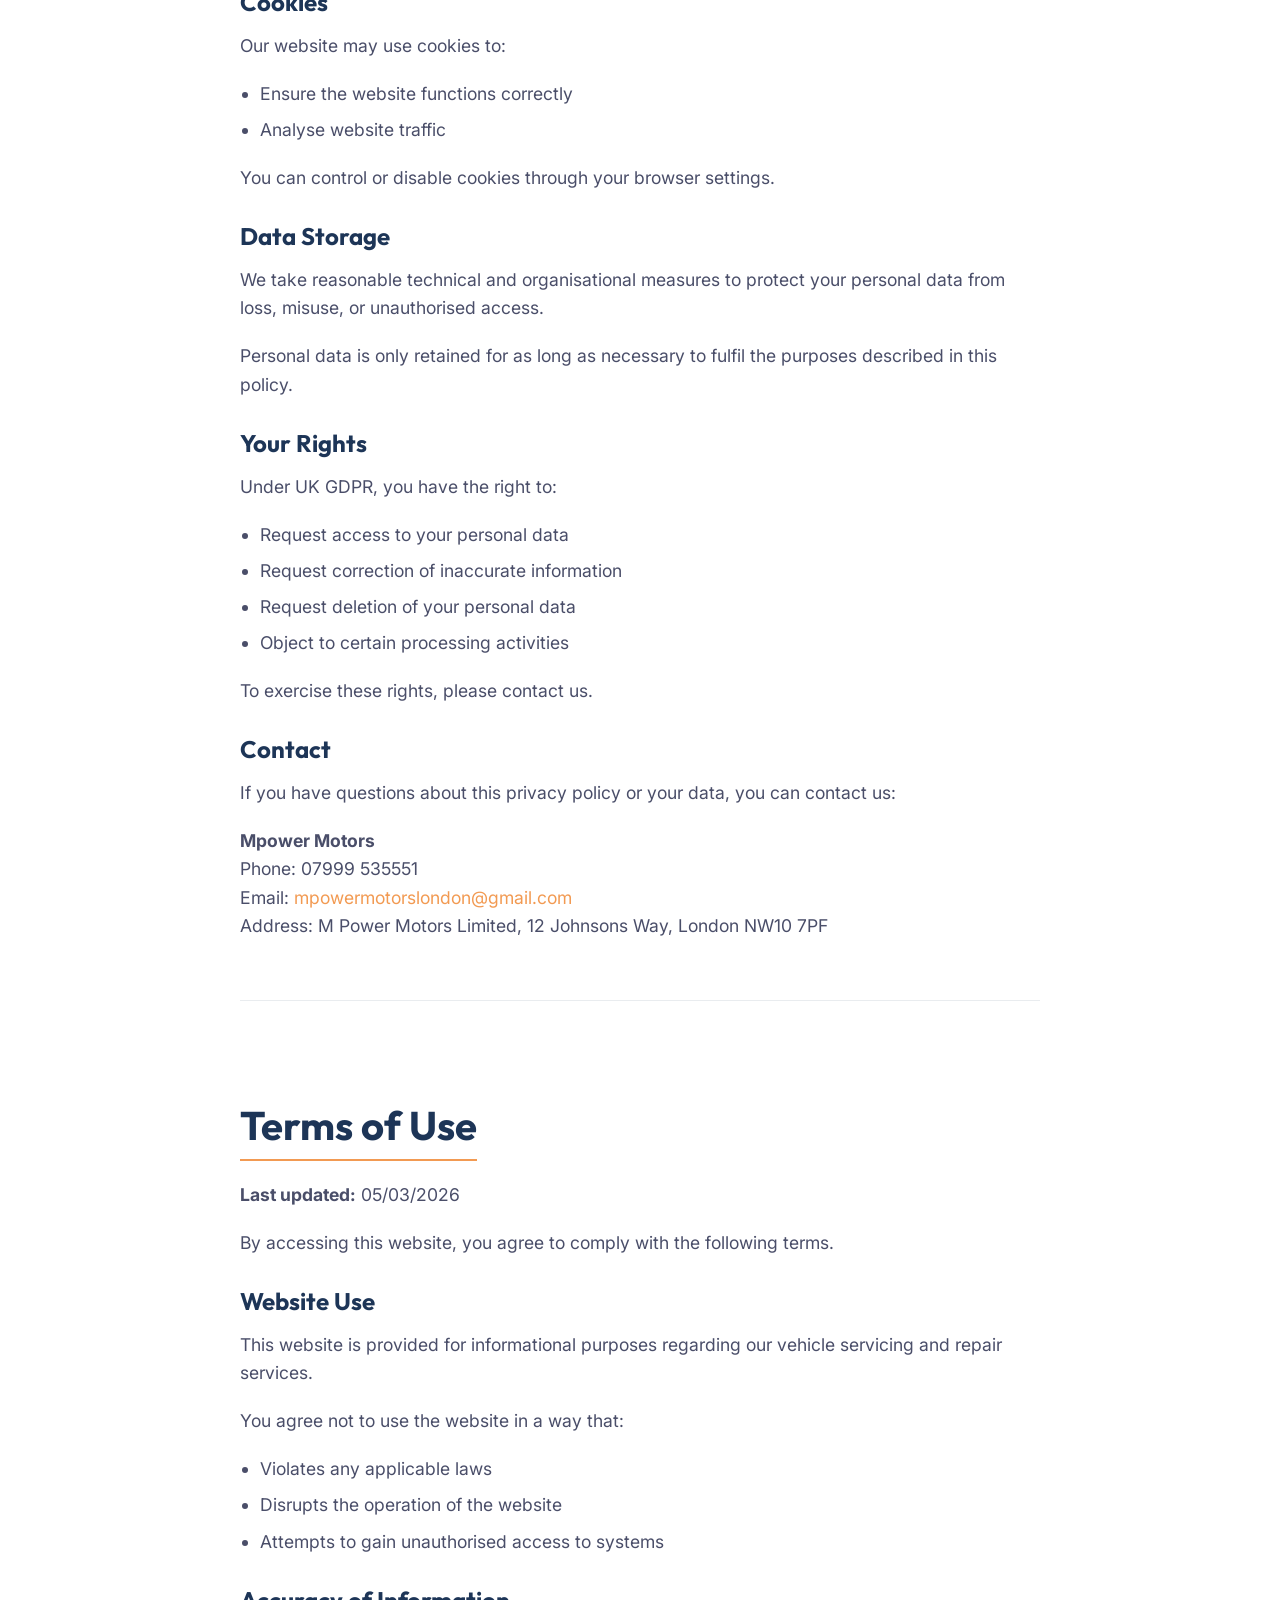
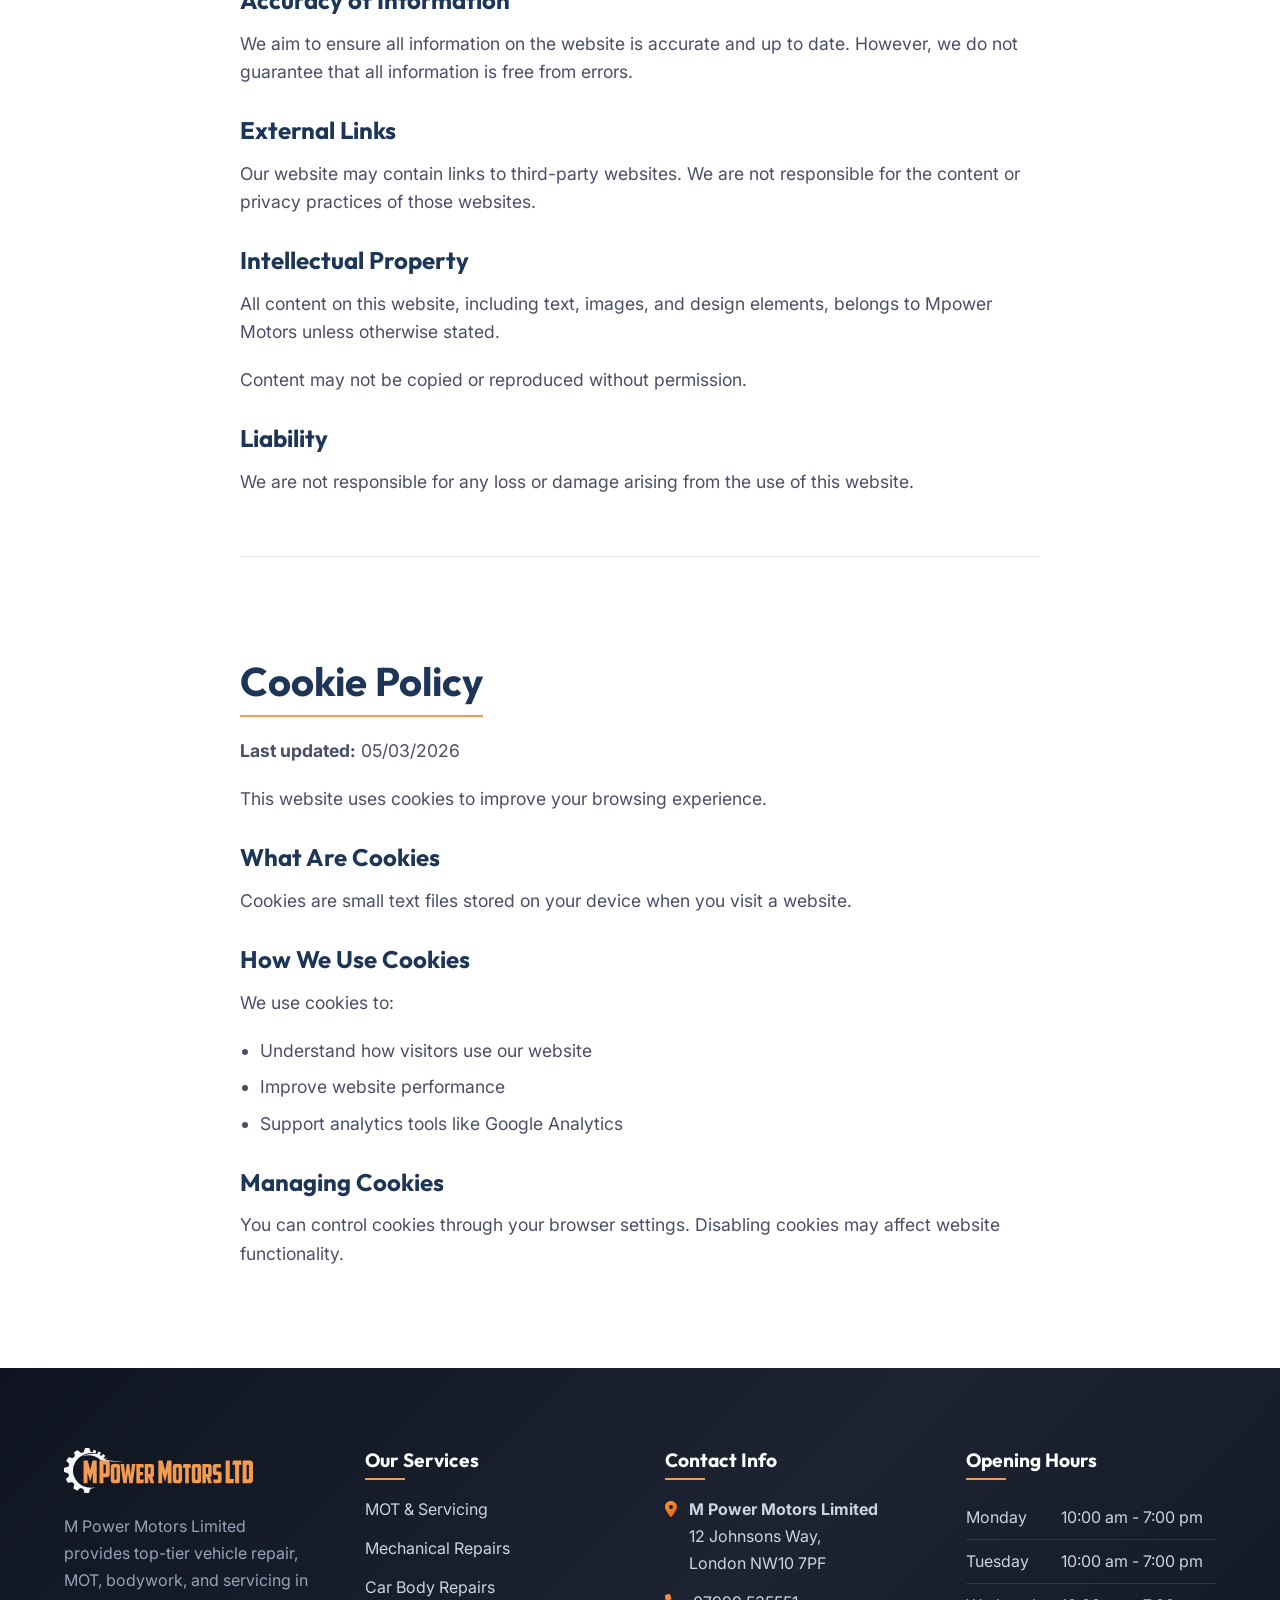
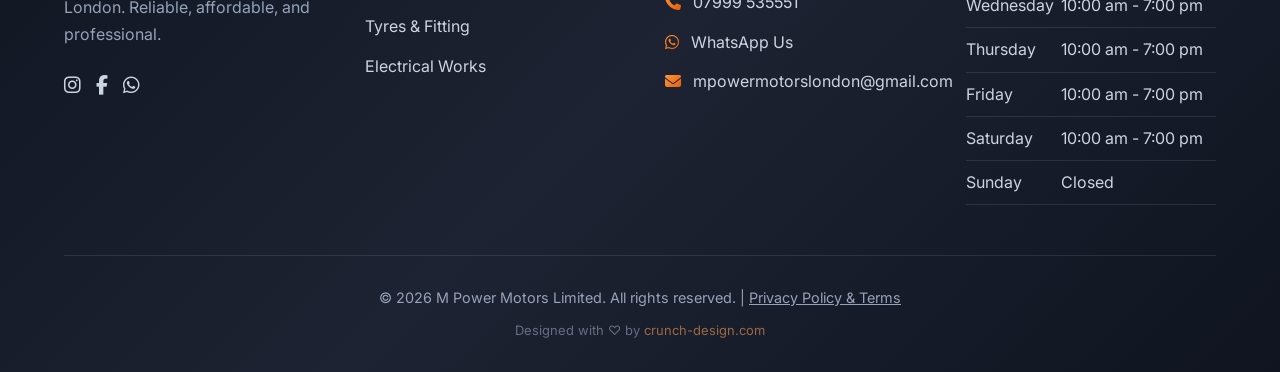
<file: legal.html>
﻿<!DOCTYPE html>
<html lang="en">
<head>
    <meta charset="UTF-8">
    <meta name="viewport" content="width=device-width, initial-scale=1.0">
    <!-- Comprehensive SEO Meta Tags -->
    <title>Privacy Policy & Legal Terms | M Power Motors London</title>
    <meta name="description" content="View the Privacy Policy, Terms of Use, and Cookie Policy for M Power Motors Limited in London NW10.">
    <meta name="keywords" content="garage in london, car repair near me, MOT testing, tyre near me, body work in london, affordable body work, affordable MOT, tyres, car servicing, engine repair near me, clutch replacement, auto electrics, wheel alignment, mechanics NW10, reliable auto repair shop">
    <link rel="icon" type="image/svg+xml" href="images/M Favicon.svg">
    <!-- Fonts -->
    <link rel="preconnect" href="https://fonts.googleapis.com">
    <link rel="preconnect" href="https://fonts.gstatic.com" crossorigin>
    <link href="https://fonts.googleapis.com/css2?family=Inter:wght@300;400;500;600&family=Outfit:wght@400;600;700;800&display=swap" rel="stylesheet">
    <!-- Icons -->
    <link rel="stylesheet" href="https://cdnjs.cloudflare.com/ajax/libs/font-awesome/6.4.0/css/all.min.css">
    <!-- Styles -->
    <link rel="stylesheet" href="styles.css">
    <style>
        .legal-content h1 { font-size: 2.5rem; color: var(--text-primary); margin-top: 40px; margin-bottom: 20px; border-bottom: 2px solid var(--accent-primary); padding-bottom: 10px; display: inline-block; }
        .legal-content h2 { font-size: 1.5rem; color: var(--text-primary); margin-top: 30px; margin-bottom: 15px; }
        .legal-content p, .legal-content ul { margin-bottom: 20px; font-size: 1.1rem; line-height: 1.6; color: var(--text-secondary); }
        .legal-content ul { padding-left: 20px; list-style-type: disc; }
        .legal-content li { margin-bottom: 8px; }
        .legal-divider { width: 100%; height: 1px; background: var(--border-light); margin: 60px 0; }
    </style>
    <!-- Google tag (gtag.js) -->
    <script async src="https://www.googletagmanager.com/gtag/js?id=G-2X6RC6E8HT"></script>
    <script>
      window.dataLayer = window.dataLayer || [];
      function gtag(){dataLayer.push(arguments);}
      gtag('js', new Date());

      gtag('config', 'G-2X6RC6E8HT');
    </script>
</head>
<body>
    <!-- Navbar -->
    <nav class="navbar">
        <a href="index.html" class="nav-brand">
            <img src="images/logo mpower.svg" alt="Mpower Garage Logo" style="height: 45px;">
        </a>
        <div class="nav-links">
            <a href="index.html">Home</a>
            <a href="servicing.html">Servicing & Repairs</a>
            <a href="bodywork.html">Bodywork</a>
            <a href="winter-health-check.html">Health Check</a>
            <a href="blogs.html">Blog</a>
            <a href="contact.html">Contact Us</a>
            <!-- Mobile-only Call Button inside Nav -->
            <a href="tel:+447999535551" class="mobile-call-btn">
                <i class="fa-solid fa-phone"></i> Call Now
            </a>
        </div>
        <div class="nav-contact-desktop">
            <a href="tel:+447999535551" style="font-weight:bold; color:#fff;">
                <i class="fa-solid fa-phone" style="color:var(--accent-primary); margin-right:5px;"></i>07999 535551
            </a>
            <a href="contact.html" class="btn btn-primary">Book Now</a>
        </div>
        <!-- Hamburger Icon -->
        <div class="hamburger">
            <span></span>
            <span></span>
            <span></span>
        </div>
    </nav>

    <!-- Inner Hero -->
    <section class="inner-hero" style="padding-top: 150px; padding-bottom: 60px; background: linear-gradient(135deg, #0F1420 0%, #1E2333 50%, #0F1420 100%); color: var(--text-primary); text-align: center;">
        <div class="reveal">
            <h1 class="hero-title" style="font-size: 3.5rem; margin-bottom: 20px;">Legal <span class="text-accent">Information</span></h1>
            <p style="font-size: 1.1rem; color: var(--text-secondary); max-width: 700px; margin: 0 auto;">Privacy Policy, Cookie Policy, & Terms of Use</p>
        </div>
    </section>

    <!-- Content -->
    <section style="background: var(--bg-light); padding: 80px 5%;">
        <div class="legal-content reveal" style="max-width: 800px; margin: 0 auto;">
            
            <h1>Privacy Policy</h1>
            <p><strong>Last updated:</strong> 05/03/2026</p>
            <p>Mpower Motors ("we", "us", "our") respects your privacy and is committed to protecting your personal data. This privacy policy explains how we collect, use, and protect your information when you visit our website.</p>
            
            <h2>Information We Collect</h2>
            <p>We may collect the following information:</p>
            <ul>
                <li>Name and contact details (such as email or phone number) if you contact us through the website.</li>
                <li>Information you submit through enquiry forms.</li>
                <li>Basic usage information collected automatically through analytics tools.</li>
            </ul>

            <h2>How We Use Your Information</h2>
            <p>We use the information collected to:</p>
            <ul>
                <li>Respond to enquiries and service requests.</li>
                <li>Improve our website and services.</li>
                <li>Understand how visitors use our website.</li>
            </ul>
            <p>We do not sell or rent personal data to third parties.</p>

            <h2>Analytics</h2>
            <p>Our website may use analytics services provided by <strong>Google</strong> such as Google Analytics. These services help us understand how visitors interact with our website.</p>
            <p>Analytics tools may collect:</p>
            <ul>
                <li>IP address</li>
                <li>Device information</li>
                <li>Pages visited</li>
                <li>Time spent on the website</li>
            </ul>
            <p>This data is used only to improve the website experience.</p>

            <h2>Cookies</h2>
            <p>Our website may use cookies to:</p>
            <ul>
                <li>Ensure the website functions correctly</li>
                <li>Analyse website traffic</li>
            </ul>
            <p>You can control or disable cookies through your browser settings.</p>

            <h2>Data Storage</h2>
            <p>We take reasonable technical and organisational measures to protect your personal data from loss, misuse, or unauthorised access.</p>
            <p>Personal data is only retained for as long as necessary to fulfil the purposes described in this policy.</p>

            <h2>Your Rights</h2>
            <p>Under UK GDPR, you have the right to:</p>
            <ul>
                <li>Request access to your personal data</li>
                <li>Request correction of inaccurate information</li>
                <li>Request deletion of your personal data</li>
                <li>Object to certain processing activities</li>
            </ul>
            <p>To exercise these rights, please contact us.</p>

            <h2>Contact</h2>
            <p>If you have questions about this privacy policy or your data, you can contact us:</p>
            <p><strong>Mpower Motors</strong><br>
            Phone: 07999 535551<br>
            Email: <a href="mailto:mpowermotorslondon@gmail.com" style="color: var(--accent-primary);">mpowermotorslondon@gmail.com</a><br>
            Address: M Power Motors Limited, 12 Johnsons Way, London NW10 7PF</p>
            
            <div class="legal-divider"></div>

            <h1>Terms of Use</h1>
            <p><strong>Last updated:</strong> 05/03/2026</p>
            <p>By accessing this website, you agree to comply with the following terms.</p>

            <h2>Website Use</h2>
            <p>This website is provided for informational purposes regarding our vehicle servicing and repair services.</p>
            <p>You agree not to use the website in a way that:</p>
            <ul>
                <li>Violates any applicable laws</li>
                <li>Disrupts the operation of the website</li>
                <li>Attempts to gain unauthorised access to systems</li>
            </ul>

            <h2>Accuracy of Information</h2>
            <p>We aim to ensure all information on the website is accurate and up to date. However, we do not guarantee that all information is free from errors.</p>

            <h2>External Links</h2>
            <p>Our website may contain links to third-party websites. We are not responsible for the content or privacy practices of those websites.</p>

            <h2>Intellectual Property</h2>
            <p>All content on this website, including text, images, and design elements, belongs to Mpower Motors unless otherwise stated.</p>
            <p>Content may not be copied or reproduced without permission.</p>

            <h2>Liability</h2>
            <p>We are not responsible for any loss or damage arising from the use of this website.</p>

            <div class="legal-divider"></div>

            <h1>Cookie Policy</h1>
            <p><strong>Last updated:</strong> 05/03/2026</p>
            <p>This website uses cookies to improve your browsing experience.</p>

            <h2>What Are Cookies</h2>
            <p>Cookies are small text files stored on your device when you visit a website.</p>

            <h2>How We Use Cookies</h2>
            <p>We use cookies to:</p>
            <ul>
                <li>Understand how visitors use our website</li>
                <li>Improve website performance</li>
                <li>Support analytics tools like Google Analytics</li>
            </ul>

            <h2>Managing Cookies</h2>
            <p>You can control cookies through your browser settings. Disabling cookies may affect website functionality.</p>

        </div>
    </section>

    <!-- Hidden Extreme SEO Target Block -->
    <div class="seo-keywords" aria-hidden="true" style="display: none; visibility: hidden; opacity: 0; position: absolute; z-index: -9999; pointer-events: none;">
        Garage in London, car repair near me, MOT testing London, tyre near me, body work in London, affordable body work, affordable MOT, tyres London, car servicing NW10, engine repair near me, clutch replacement London, air conditioning regas London, suspension fixing, auto electrics London, wheel alignment near me, mechanics NW10, reliable auto repair shop, local garage, London car mechanics, cheap garage services, fast car repair, mobile mechanic London, car service center, timing belt replacement, brake pad replacement London, alternator repair, full car service, smart body repair, dent removal London, bumper repair near me, scratch repair London, paint correction London, cheap tyres online, puncture repair, winter tyres fitting, exhaust repair London, DPF replacement, check engine light diagnostics, battery replacement London, gear box fix, headgasket repair, auto electrical specialist, hybrid car repair near me, MOT and service packages, vehicle health check, fleet maintenance London, commercial vehicle repairs London, 24 hour car drop off, same day car repair, trusted local mechanic, M Power Motors London, mpowermotors, mpower, m power motors, m power motors limited, power motors limited, mpower motors limited, mpower motors m powermotors, m power motors london, m power garage, MP Motors London Ltd, car dealership, car repair, paint, battery, MOT, cheapest mot, 5000 customer reviews, highest rated, mpowermotors.co.uk.
    </div>

    <!-- Footer -->
    <footer>
        <div class="footer-grid">
            <div class="footer-col" style="max-width: 320px;">
                <a href="index.html" class="nav-brand" style="color: var(--text-primary); margin-bottom: 20px;">
                    <img src="images/logo mpower.svg" alt="Mpower Garage Logo" style="height: 45px;">
                </a>
                <p style="color: #94a3b8; margin-bottom: 20px;">M Power Motors Limited provides top-tier vehicle repair, MOT, bodywork, and servicing in London. Reliable, affordable, and professional.</p>
                <div style="display: flex; gap: 15px; font-size: 1.2rem;">
                    <a href="#" style="color:#cbd5e1;"><i class="fa-brands fa-instagram"></i></a>
                    <a href="#" style="color:#cbd5e1;"><i class="fa-brands fa-facebook-f"></i></a>
                    <a href="https://wa.me/+447999535551" style="color:#cbd5e1;"><i class="fa-brands fa-whatsapp"></i></a>
                </div>
            </div>
            <div class="footer-col">
                <h4>Our Services</h4>
                <ul>
                    <li><a href="servicing.html">MOT & Servicing</a></li>
                    <li><a href="servicing.html#repairs">Mechanical Repairs</a></li>
                    <li><a href="bodywork.html">Car Body Repairs</a></li>
                    <li><a href="servicing.html#tyres">Tyres & Fitting</a></li>
                    <li><a href="servicing.html#electrical">Electrical Works</a></li>
                </ul>
            </div>
            <div class="footer-col">
                <h4>Contact Info</h4>
                <ul class="contact-list">
                    <li><i class="fa-solid fa-location-dot"></i><div><strong>M Power Motors Limited</strong><br>12 Johnsons Way,<br>London NW10 7PF</div></li>
                    <li><i class="fa-solid fa-phone"></i><div><a href="tel:+447999535551">07999 535551</a></div></li>
                    <li><i class="fa-brands fa-whatsapp"></i><div><a href="https://wa.me/+447999535551">WhatsApp Us</a></div></li>
                    <li><i class="fa-solid fa-envelope"></i><div><a href="mailto:mpowermotorslondon@gmail.com">mpowermotorslondon@gmail.com</a></div></li>
                </ul>
            </div>
            <div class="footer-col">
                <h4>Opening Hours</h4>
                <table class="hours-table">
                    <tr><td>Monday</td><td>10:00 am - 7:00 pm</td></tr>
                    <tr><td>Tuesday</td><td>10:00 am - 7:00 pm</td></tr>
                    <tr><td>Wednesday</td><td>10:00 am - 7:00 pm</td></tr>
                    <tr><td>Thursday</td><td>10:00 am - 7:00 pm</td></tr>
                    <tr><td>Friday</td><td>10:00 am - 7:00 pm</td></tr>
                    <tr><td>Saturday</td><td>10:00 am - 7:00 pm</td></tr>
                    <tr><td>Sunday</td><td>Closed</td></tr>
                </table>
            </div>
        </div>
        <div class="footer-bottom">
            <div>&copy; 2026 M Power Motors Limited. All rights reserved. | <a href="legal.html" style="color:#94a3b8; text-decoration: underline;">Privacy Policy & Terms</a> <br><span class="design-credit" style="font-size: 0.9em; opacity: 0.6; margin-top: 8px; display: inline-block;">Designed with &#9825; by <a href="https://crunch-design.com" target="_blank" style="color: var(--accent-primary); text-decoration: none;">crunch-design.com</a></span></div>
        </div>
    </footer>

    <!-- Floating Action Buttons -->
    <div class="fab-container">
        <a href="https://wa.me/+447999535551" target="_blank" class="fab fab-whatsapp" aria-label="Chat on WhatsApp"><i class="fa-brands fa-whatsapp"></i></a>
        <a href="tel:+447999535551" class="fab fab-call" aria-label="Call Us"><i class="fa-solid fa-phone"></i></a>
    </div>

    <!-- Scripts -->
    <script src="js/main.js"></script>
</body>
</html>
</file>
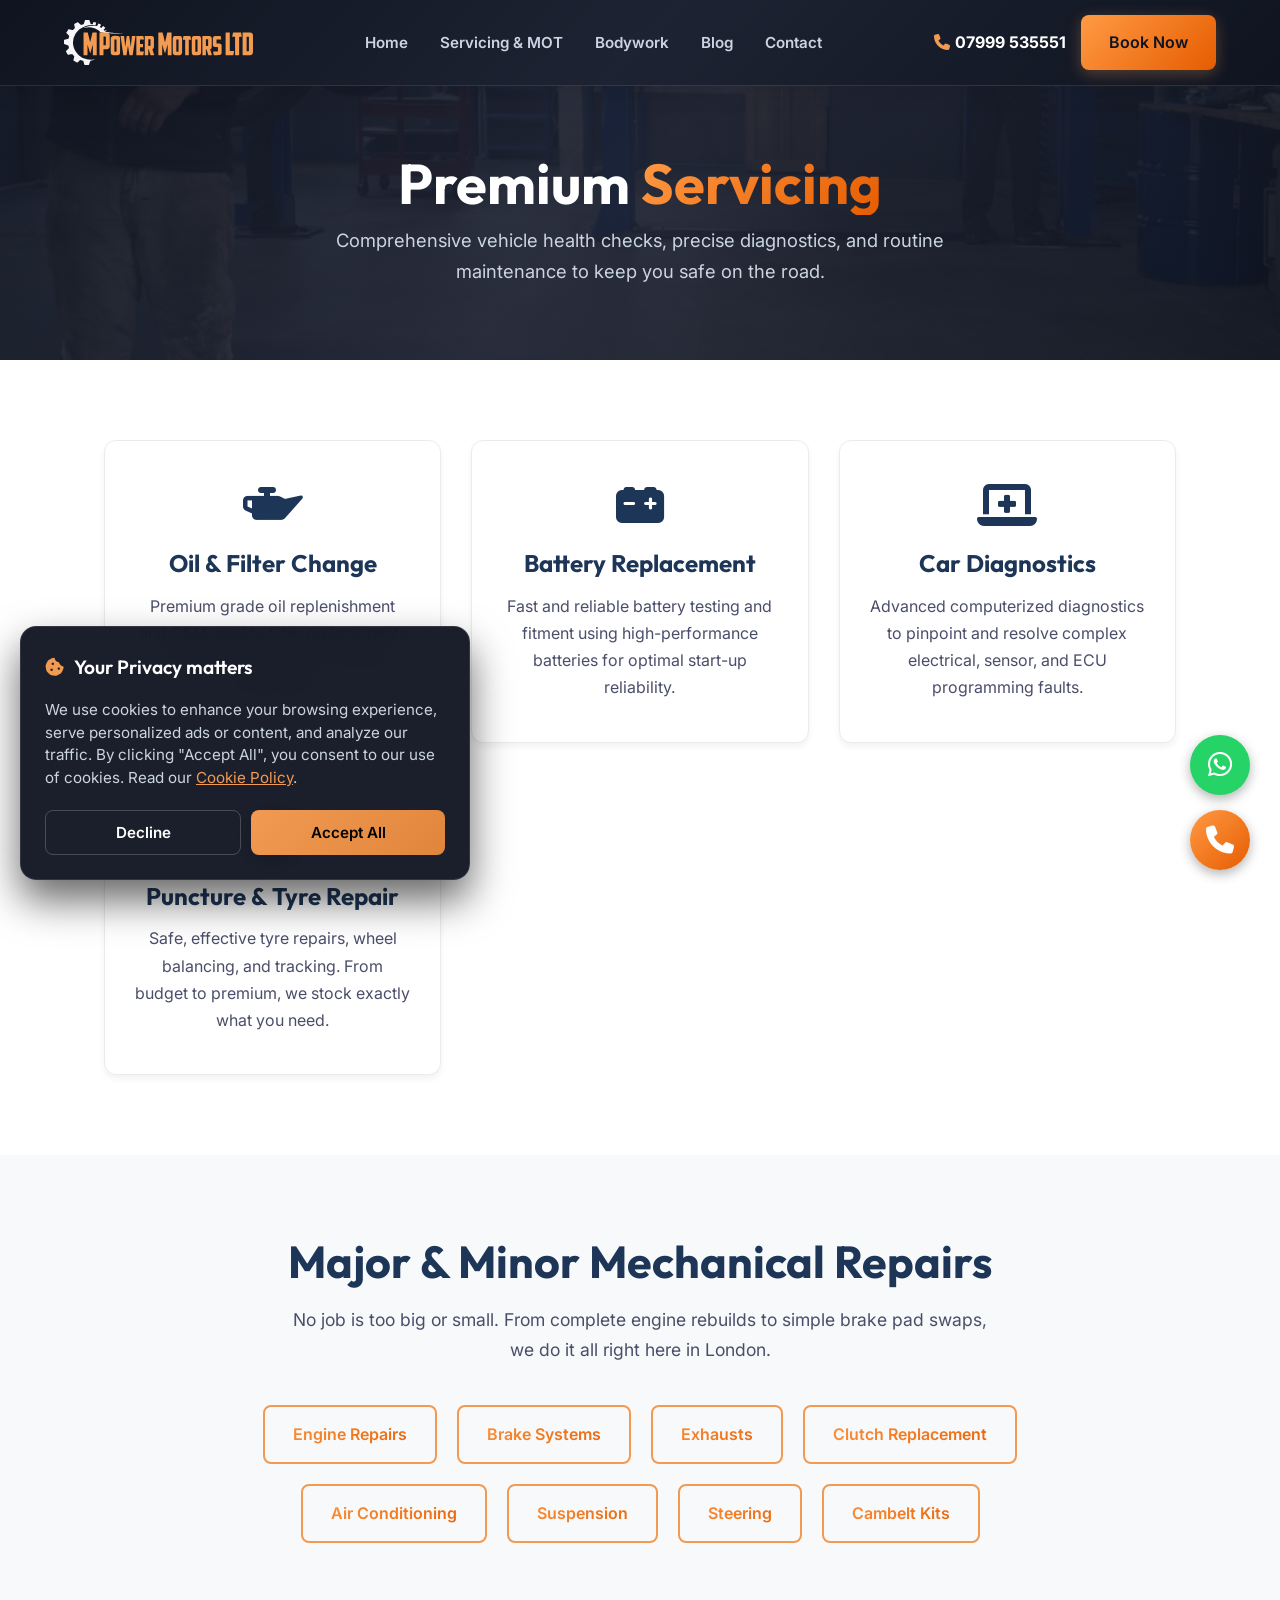
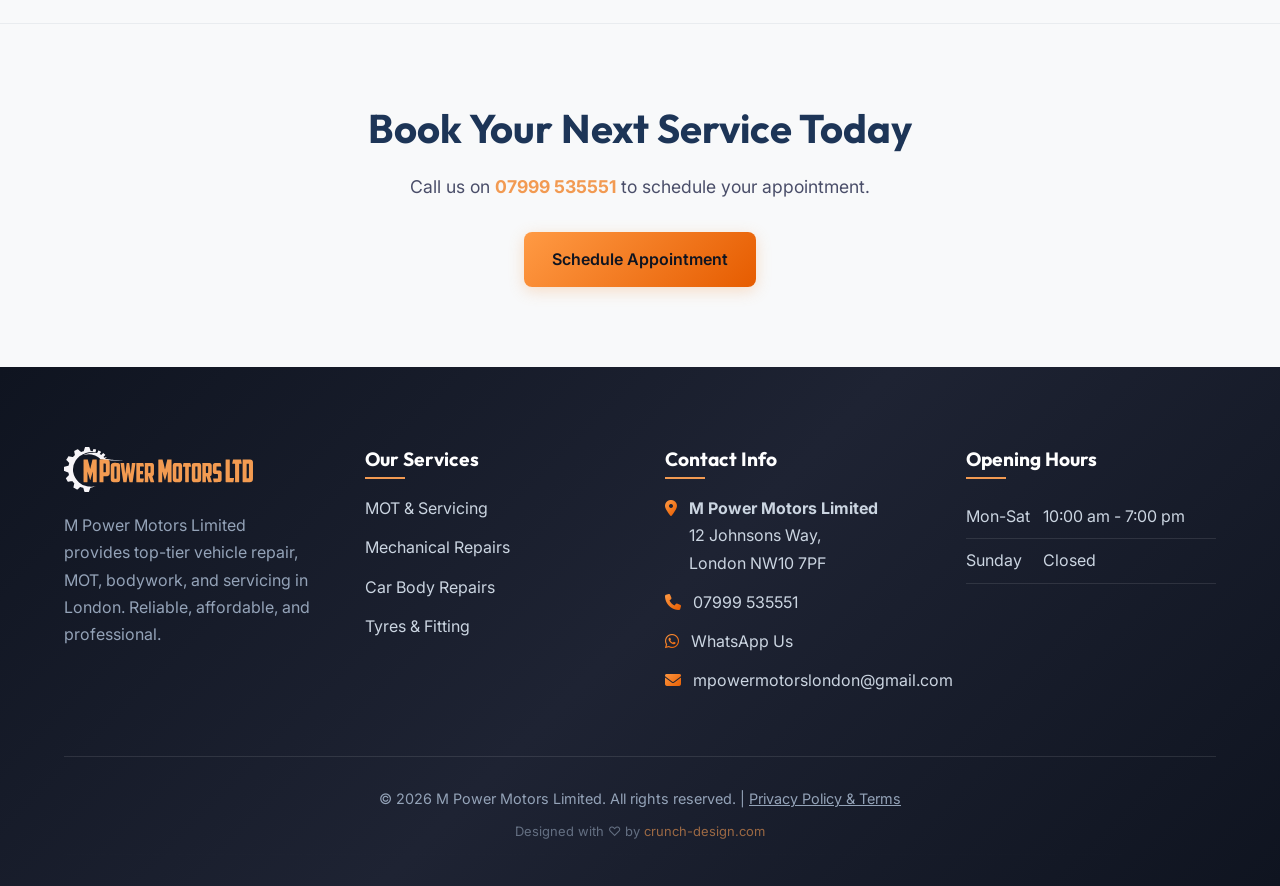
<file: servicing.html>
﻿<!DOCTYPE html>
<html lang="en">

<head>
    <meta charset="UTF-8">
    <meta name="viewport" content="width=device-width, initial-scale=1.0">
    <title>Mpower Garage | Servicing, MOT & Diagnostics in London</title>
    <meta name="description"
        content="Professional and affordable car servicing, engine diagnostics, MOT, and mechanical repairs in London NW10. Book your vehicle health check today at M Power Motors Limited.">
    <link
        href="https://fonts.googleapis.com/css2?family=Inter:wght@300;400;500;600&family=Outfit:wght@400;600;700;800&display=swap"
        rel="stylesheet">
    <link rel="stylesheet" href="https://cdnjs.cloudflare.com/ajax/libs/font-awesome/6.4.0/css/all.min.css">
    <link rel="stylesheet" href="styles.css">
    <style>
        .inner-hero {
            min-height: 40vh;
            display: flex;
            align-items: center;
            justify-content: center;
            text-align: center;
            position: relative;
            background: url('images/garage inside .png') center/cover;
            padding-top: 80px;
        }

        .inner-overlay {
            position: absolute;
            inset: 0;
            background: linear-gradient(135deg, rgba(15, 20, 32, 0.9) 0%, rgba(30, 35, 51, 0.9) 50%, rgba(15, 20, 32, 0.9) 100%);
            z-index: 1;
        }

        .inner-content {
            position: relative;
            z-index: 2;
        }

        .services-list-grid {
            display: grid;
            grid-template-columns: repeat(auto-fit, minmax(280px, 1fr));
            gap: 30px;
            padding: 80px 5%;
            max-width: 1200px;
            margin: 0 auto;
        }

        .service-list-item {
            padding: 40px 30px;
            text-align: center;
            background: #fff;
            border-radius: 12px;
            box-shadow: var(--shadow-sm);
            border: 1px solid var(--border-light);
            transition: var(--transition);
        }

        .service-list-item:hover {
            transform: translateY(-10px);
            border-color: currentColor; /* fallback */
            box-shadow: var(--shadow-md);
        }

        .service-list-icon {
            font-size: 3rem;
            color: currentColor; /* fallback */
            margin-bottom: 20px;
        }

        .service-list-title {
            font-size: 1.5rem;
            margin-bottom: 15px;
            color: var(--text-primary);
        }
    </style>

    <link rel="icon" type="image/svg+xml" href="images/M Favicon.svg">
    <!-- Google tag (gtag.js) -->
    <script async src="https://www.googletagmanager.com/gtag/js?id=G-2X6RC6E8HT"></script>
    <script>
      window.dataLayer = window.dataLayer || [];
      function gtag(){dataLayer.push(arguments);}
      gtag('js', new Date());

      gtag('config', 'G-2X6RC6E8HT');
    </script>
</head>

<body>

    <!-- Navbar -->
    <nav class="navbar">
        <a href="index.html" class="nav-brand">
            <img src="images/logo mpower.svg" alt="Mpower Garage Logo" style="height: 45px;">
        </a>
        <div class="nav-links">
            <a href="index.html">Home</a>
            <a href="servicing.html">Servicing & MOT</a>
            <a href="bodywork.html">Bodywork</a>
            <a href="blogs.html">Blog</a>
            <a href="contact.html">Contact</a>
            <!-- Mobile-only Call Button inside Nav -->
            <a href="tel:+447999535551" class="mobile-call-btn">
                <i class="fa-solid fa-phone"></i> Call Now
            </a>
        </div>
        <div class="nav-contact-desktop">
            <a href="tel:+447999535551" style="font-weight:bold; color:#fff;">
                <i class="fa-solid fa-phone" style="color:var(--accent-primary); margin-right:5px;"></i>07999 535551
            </a>
            <a href="contact.html" class="btn btn-primary">Book Now</a>
        </div>
        <!-- Hamburger Icon -->
        <div class="hamburger">
            <span></span>
            <span></span>
            <span></span>
        </div>
    </nav>

    <header class="inner-hero">
        <div class="inner-overlay"></div>
        <div class="inner-content reveal"
            style="max-width: 800px; margin: 0 auto; padding: 0 5%; position: relative; z-index: 2;">
            <h1 class="hero-title" style="font-size: 3.5rem; margin-bottom: 10px; color: #fff;">Premium <span
                    class="text-accent">Servicing</span></h1>
            <p class="hero-description" style="margin: 0 auto; color: #cbd5e1;">Comprehensive vehicle health checks,
                precise
                diagnostics, and routine maintenance to keep you safe on the road.</p>
        </div>
    </header>

    <section class="services-list-grid">
        <div class="service-list-item reveal">
            <i class="fa-solid fa-oil-can service-list-icon"></i>
            <h3 class="service-list-title">Oil & Filter Change</h3>
            <p style="color: var(--text-secondary);">Premium grade oil replenishment and OEM-quality filter replacements
                to protect your engine's internal components.</p>
        </div>

        <div class="service-list-item reveal" style="transition-delay: 0.1s;">
            <i class="fa-solid fa-car-battery service-list-icon"></i>
            <h3 class="service-list-title">Battery Replacement</h3>
            <p style="color: var(--text-secondary);">Fast and reliable battery testing and fitment using
                high-performance batteries for optimal start-up reliability.</p>
        </div>

        <div id="electrical" class="service-list-item reveal" style="transition-delay: 0.2s;">
            <i class="fa-solid fa-laptop-medical service-list-icon"></i>
            <h3 class="service-list-title">Car Diagnostics</h3>
            <p style="color: var(--text-secondary);">Advanced computerized diagnostics to pinpoint and resolve complex
                electrical, sensor, and ECU programming faults.</p>
        </div>

        <div id="tyres" class="service-list-item reveal" style="transition-delay: 0.3s;">
            <i class="fa-solid fa-circle-radiation service-list-icon"></i>
            <h3 class="service-list-title">Puncture & Tyre Repair</h3>
            <p style="color: var(--text-secondary);">Safe, effective tyre repairs, wheel balancing, and tracking. From
                budget to premium, we stock exactly what you need.</p>
        </div>
    </section>

    <!-- Detailed Repairs Info Section -->
    <section id="repairs" style="background: var(--bg-alt); padding: 80px 5%;">
        <div class="reveal" style="max-width: 800px; margin: 0 auto; text-align: center;">
            <h2 class="section-title">Major & Minor Mechanical Repairs</h2>
            <p class="section-subtitle" style="margin-bottom: 40px;">No job is too big or small. From complete engine
                rebuilds to simple brake pad swaps, we do it all right here in London.</p>

            <div style="display: flex; flex-wrap: wrap; gap: 20px; justify-content: center;">
                <span class="btn btn-outline" style="pointer-events: none;">Engine Repairs</span>
                <span class="btn btn-outline" style="pointer-events: none;">Brake Systems</span>
                <span class="btn btn-outline" style="pointer-events: none;">Exhausts</span>
                <span class="btn btn-outline" style="pointer-events: none;">Clutch Replacement</span>
                <span class="btn btn-outline" style="pointer-events: none;">Air Conditioning</span>
                <span class="btn btn-outline" style="pointer-events: none;">Suspension</span>
                <span class="btn btn-outline" style="pointer-events: none;">Steering</span>
                <span class="btn btn-outline" style="pointer-events: none;">Cambelt Kits</span>
            </div>
        </div>
    </section>

    <section class="cta-section">
        <div class="reveal">
            <h2 class="cta-title">Book Your Next Service Today</h2>
            <p class="cta-desc">Call us on <a href="tel:+447999535551"
                    style="color:var(--accent-primary); font-weight:bold;">07999 535551</a> to schedule your
                appointment.</p>
            <a href="contact.html" class="btn btn-primary">Schedule Appointment</a>
        </div>
    </section>

    <!-- Footer -->
    <footer>
        <div class="footer-grid">
            <div class="footer-col" style="max-width: 320px;">
                <a href="index.html" class="nav-brand" style="color: #fff; margin-bottom: 20px;">
                    <img src="images/logo mpower.svg" alt="Mpower Garage Logo" style="height: 45px;">
                </a>
                <p style="color: #94a3b8; margin-bottom: 20px;">M Power Motors Limited provides top-tier vehicle repair,
                    MOT, bodywork, and servicing in London. Reliable, affordable, and professional.</p>
            </div>
            <div class="footer-col">
                <h4>Our Services</h4>
                <ul>
                    <li><a href="servicing.html">MOT & Servicing</a></li>
                    <li><a href="servicing.html#repairs">Mechanical Repairs</a></li>
                    <li><a href="bodywork.html">Car Body Repairs</a></li>
                    <li><a href="servicing.html#tyres">Tyres & Fitting</a></li>
                </ul>
            </div>
            <div class="footer-col">
                <h4>Contact Info</h4>
                <ul class="contact-list">
                    <li><i class="fa-solid fa-location-dot"></i>
                        <div><strong>M Power Motors Limited</strong><br>12 Johnsons Way,<br>London NW10 7PF</div>
                    </li>
                    <li><i class="fa-solid fa-phone"></i>
                        <div><a href="tel:+447999535551">07999 535551</a></div>
                    </li>
                    <li><i class="fa-brands fa-whatsapp"></i>
                        <div><a href="https://wa.me/+447999535551">WhatsApp Us</a></div>
                    </li>
                    <li><i class="fa-solid fa-envelope"></i>
                        <div><a href="mailto:mpowermotorslondon@gmail.com">mpowermotorslondon@gmail.com</a></div>
                    </li>
                </ul>
            </div>
            <div class="footer-col">
                <h4>Opening Hours</h4>
                <table class="hours-table">
                    <tr>
                        <td>Mon-Sat</td>
                        <td>10:00 am - 7:00 pm</td>
                    </tr>
                    <tr>
                        <td>Sunday</td>
                        <td>Closed</td>
                    </tr>
                </table>
            </div>
        </div>
        <div class="footer-bottom">
            <div>&copy; 2026 M Power Motors Limited. All rights reserved. | <a href="legal.html" style="color:#94a3b8; text-decoration: underline;">Privacy Policy & Terms</a> <br><span class="design-credit" style="font-size: 0.9em; opacity: 0.6; margin-top: 8px; display: inline-block;">Designed with &#9825; by <a href="https://crunch-design.com" target="_blank" style="color: var(--accent-primary); text-decoration: none;">crunch-design.com</a></span></div>
        </div>
        <!-- Hidden Extreme SEO Target Block -->
    <div class="seo-keywords" aria-hidden="true">
        Garage in London, car repair near me, MOT testing London, tyre near me, body work in London, affordable body
        work, affordable MOT, tyres London, car servicing NW10, engine repair near me, clutch replacement London, air
        conditioning regas London, suspension fixing, auto electrics London, wheel alignment near me, mechanics NW10,
        reliable auto repair shop, local garage, London car mechanics, cheap garage services, fast car repair, mobile
        mechanic London, car service center, timing belt replacement, brake pad replacement London, alternator repair,
        full car service, smart body repair, dent removal London, bumper repair near me, scratch repair London, paint
        correction London, cheap tyres online, puncture repair, winter tyres fitting, exhaust repair London, DPF
        replacement, check engine light diagnostics, battery replacement London, gear box fix, headgasket repair, auto
        electrical specialist, hybrid car repair near me, MOT and service packages, vehicle health check, fleet
        maintenance London, commercial vehicle repairs London, 24 hour car drop off, same day car repair, trusted local
        mechanic, M Power Motors London, mpowermotors, mpower, m power motors, m power motors limited, power motors limited, mpower motors limited, mpower motors m powermotors, m power motors london, m power garage, MP Motors London Ltd, car dealership, car repair, paint, battery, MOT, cheapest mot, 5000 customer reviews, highest rated, mpowermotors.co.uk.
    </div>
    </footer>

    <!-- Floating Action Buttons -->
    <div class="fab-container">
        <a href="https://wa.me/+447999535551" target="_blank" class="fab fab-whatsapp" aria-label="Chat on WhatsApp"><i
                class="fa-brands fa-whatsapp"></i></a>
        <a href="tel:+447999535551" class="fab fab-call" aria-label="Call Us"><i class="fa-solid fa-phone"></i></a>
    </div>

    <script src="js/main.js"></script>
</body>

</html>
</file>
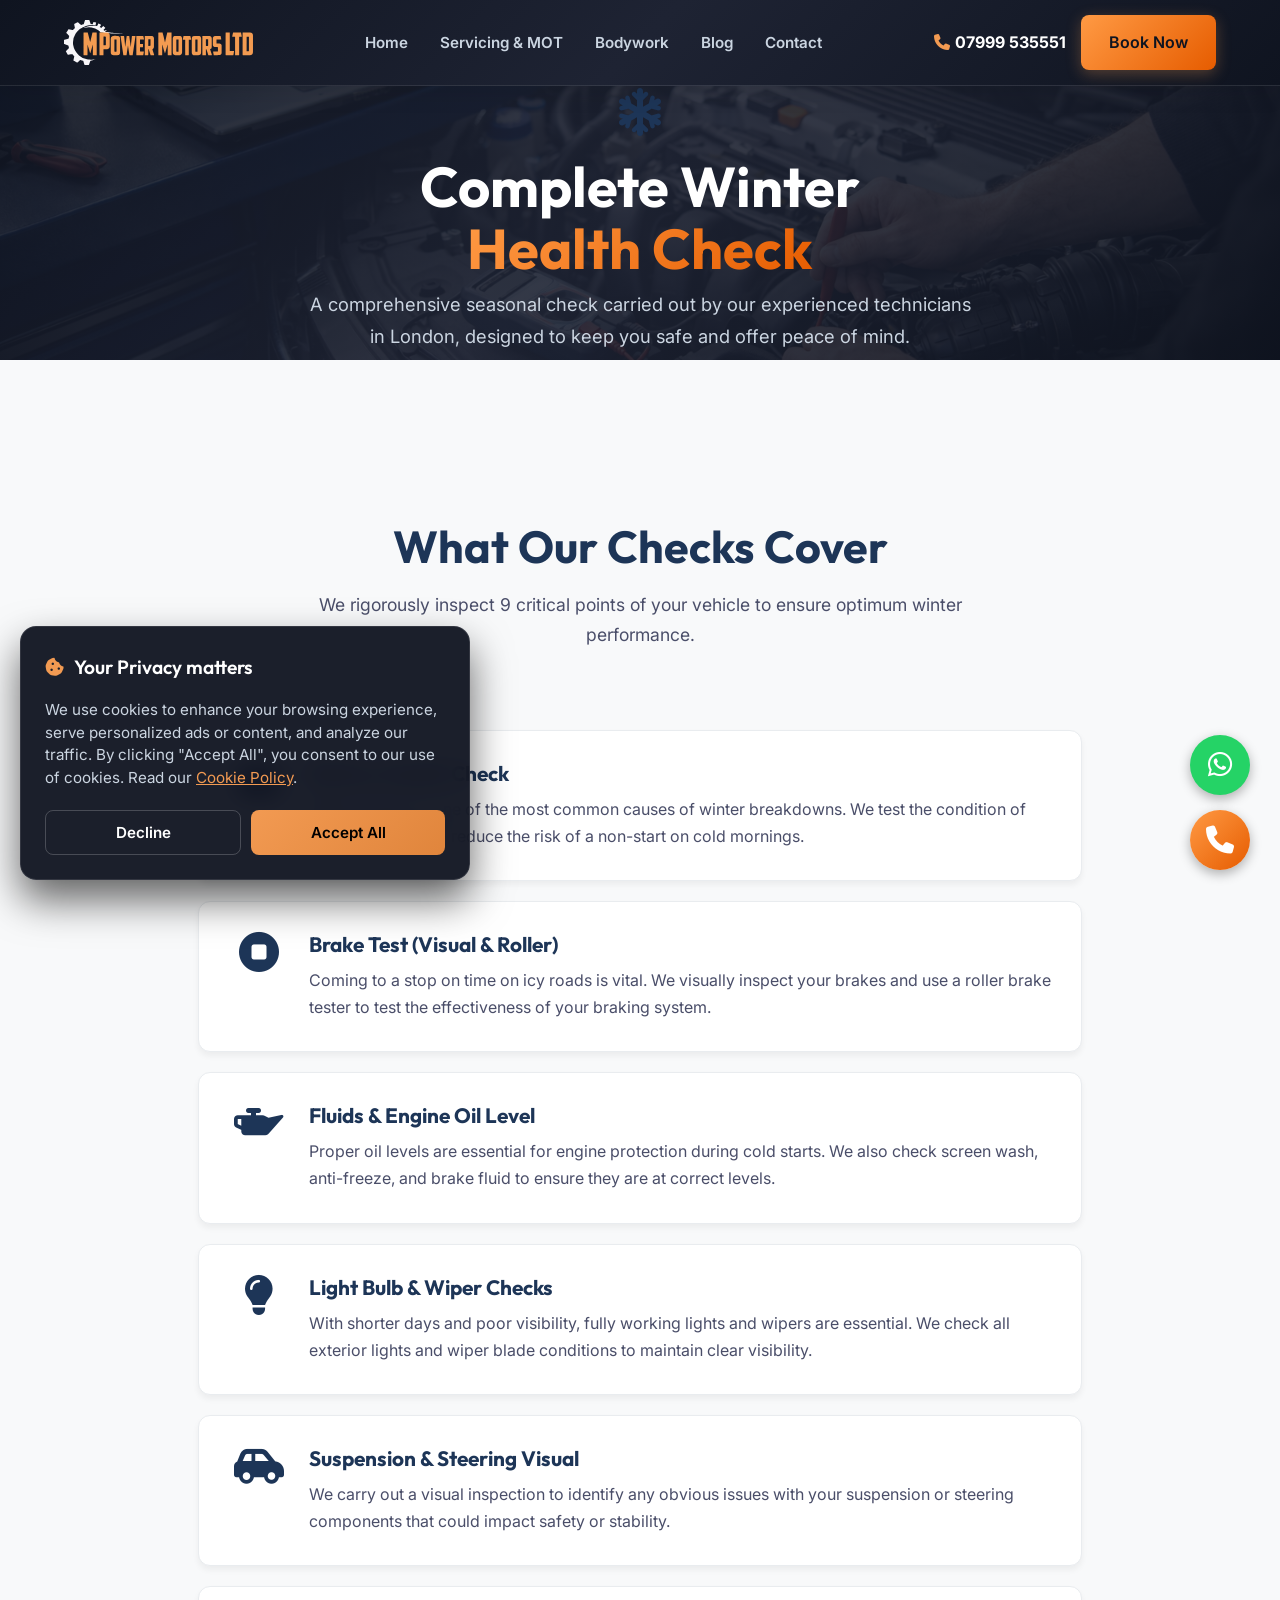
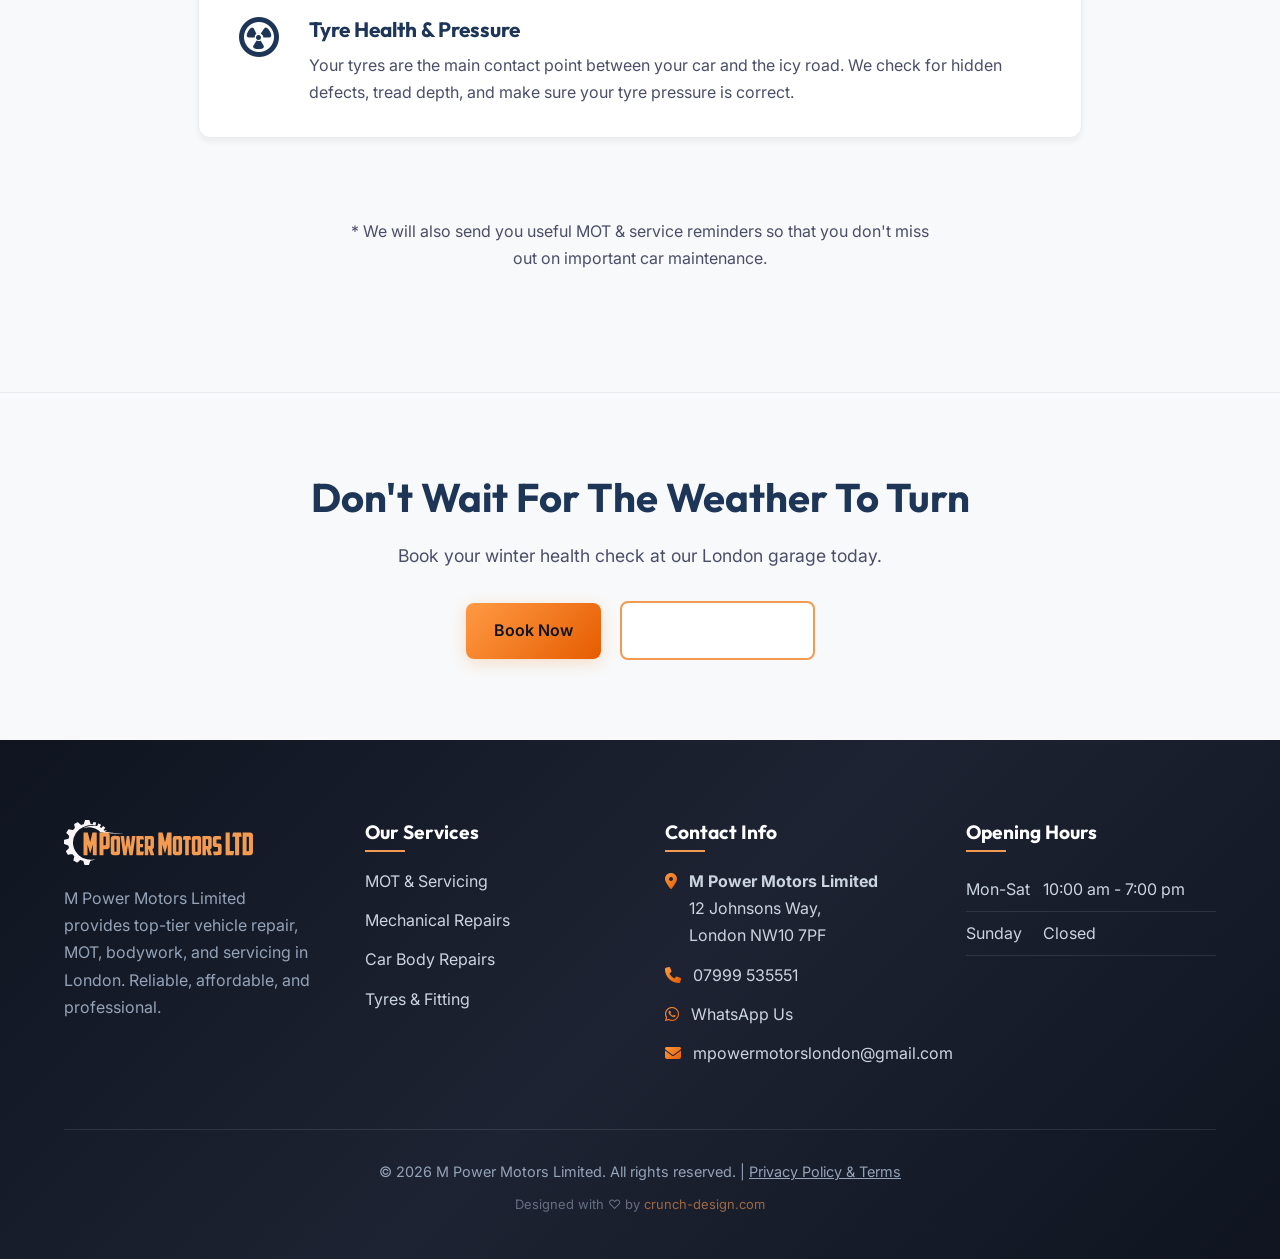
<file: winter-health-check.html>
﻿<!DOCTYPE html>
<html lang="en">

<head>
    <meta charset="UTF-8">
    <meta name="viewport" content="width=device-width, initial-scale=1.0">
    <title>Mpower Garage | Winter Health Checks in London NW10</title>
    <meta name="description"
        content="Prepare your car for the cold with a comprehensive Winter Health Check at M Power Motors Limited. We inspect batteries, brakes, tyres, and fluids in London NW10.">
    <link
        href="https://fonts.googleapis.com/css2?family=Inter:wght@300;400;500;600&family=Outfit:wght@400;600;700;800&display=swap"
        rel="stylesheet">
    <link rel="stylesheet" href="https://cdnjs.cloudflare.com/ajax/libs/font-awesome/6.4.0/css/all.min.css">
    <link rel="stylesheet" href="styles.css">
    <style>
        .inner-hero {
            min-height: 40vh;
            display: flex;
            align-items: center;
            justify-content: center;
            text-align: center;
            position: relative;
            background: url('images/repair closeup (2).png') center/cover;
            padding-top: 80px;
        }

        .inner-overlay {
            position: absolute;
            inset: 0;
            background: linear-gradient(135deg, rgba(15, 20, 32, 0.9) 0%, rgba(30, 35, 51, 0.9) 50%, rgba(15, 20, 32, 0.9) 100%);
            z-index: 1;
        }

        .check-list {
            max-width: 1000px;
            margin: 0 auto;
            display: grid;
            gap: 20px;
            padding: 80px 5%;
        }

        .check-item {
            display: flex;
            gap: 20px;
            padding: 30px;
            align-items: flex-start;
            background: #fff;
            border-radius: 12px;
            box-shadow: var(--shadow-sm);
            border: 1px solid var(--border-light);
            transition: var(--transition);
        }

        .check-item:hover {
            box-shadow: var(--shadow-md);
            transform: translateY(-5px);
        }

        .check-icon {
            font-size: 2.5rem;
            color: currentColor; /* fallback */
            width: 60px;
            flex-shrink: 0;
            text-align: center;
        }
    </style>

    <link rel="icon" type="image/svg+xml" href="images/M Favicon.svg">
    <!-- Google tag (gtag.js) -->
    <script async src="https://www.googletagmanager.com/gtag/js?id=G-2X6RC6E8HT"></script>
    <script>
      window.dataLayer = window.dataLayer || [];
      function gtag(){dataLayer.push(arguments);}
      gtag('js', new Date());

      gtag('config', 'G-2X6RC6E8HT');
    </script>
</head>

<body>

    <!-- Navbar -->
    <nav class="navbar">
        <a href="index.html" class="nav-brand">
            <img src="images/logo mpower.svg" alt="Mpower Garage Logo" style="height: 45px;">
        </a>
        <div class="nav-links">
            <a href="index.html">Home</a>
            <a href="servicing.html">Servicing & MOT</a>
            <a href="bodywork.html">Bodywork</a>
            <a href="blogs.html">Blog</a>
            <a href="contact.html">Contact</a>
            <!-- Mobile-only Call Button inside Nav -->
            <a href="tel:+447999535551" class="mobile-call-btn">
                <i class="fa-solid fa-phone"></i> Call Now
            </a>
        </div>
        <div class="nav-contact-desktop">
            <a href="tel:+447999535551" style="font-weight:bold; color:#fff;">
                <i class="fa-solid fa-phone" style="color:var(--accent-primary); margin-right:5px;"></i>07999 535551
            </a>
            <a href="contact.html" class="btn btn-primary">Book Now</a>
        </div>
        <!-- Hamburger Icon -->
        <div class="hamburger">
            <span></span>
            <span></span>
            <span></span>
        </div>
    </nav>

    <header class="inner-hero">
        <div class="inner-overlay"></div>
        <div class="inner-content reveal"
            style="max-width: 800px; margin: 0 auto; padding: 0 5%; position: relative; z-index: 2;">
            <i class="fa-solid fa-snowflake"
                style="font-size: 3rem; color: currentColor; /* fallback */ margin-bottom: 20px;"></i>
            <h1 class="hero-title" style="font-size: 3.5rem; margin-bottom: 10px; color: #fff;">Complete Winter <span
                    class="text-accent">Health
                    Check</span></h1>
            <p class="hero-description" style="margin: 0 auto; color: #cbd5e1;">A comprehensive seasonal check carried
                out by our
                experienced technicians in London, designed to keep you safe and offer peace of mind.</p>
        </div>
    </header>

    <section class="bg-alt">
        <div class="reveal" style="text-align: center; padding-top: 80px;">
            <h2 class="section-title">What Our Checks Cover</h2>
            <p class="section-subtitle">We rigorously inspect 9 critical points of your vehicle to ensure optimum winter
                performance.</p>
        </div>

        <div class="check-list">
            <!-- Items -->
            <div class="check-item reveal">
                <i class="fa-solid fa-car-battery check-icon"></i>
                <div>
                    <h3 style="font-size: 1.3rem; margin-bottom: 10px; color: var(--text-primary);">Battery Health Check
                    </h3>
                    <p style="color: var(--text-secondary);">Battery failure is one of the most common causes of winter
                        breakdowns. We test the condition of your car battery to reduce the risk of a non-start on cold
                        mornings.</p>
                </div>
            </div>

            <div class="check-item reveal">
                <i class="fa-solid fa-circle-stop check-icon"></i>
                <div>
                    <h3 style="font-size: 1.3rem; margin-bottom: 10px; color: var(--text-primary);">Brake Test (Visual &
                        Roller)</h3>
                    <p style="color: var(--text-secondary);">Coming to a stop on time on icy roads is vital. We visually
                        inspect your brakes and use a roller brake tester to test the effectiveness of your braking
                        system.</p>
                </div>
            </div>

            <div class="check-item reveal">
                <i class="fa-solid fa-oil-can check-icon"></i>
                <div>
                    <h3 style="font-size: 1.3rem; margin-bottom: 10px; color: var(--text-primary);">Fluids & Engine Oil
                        Level</h3>
                    <p style="color: var(--text-secondary);">Proper oil levels are essential for engine protection
                        during cold starts. We also check screen wash, anti-freeze, and brake fluid to ensure they are
                        at correct levels.</p>
                </div>
            </div>

            <div class="check-item reveal">
                <i class="fa-solid fa-lightbulb check-icon"></i>
                <div>
                    <h3 style="font-size: 1.3rem; margin-bottom: 10px; color: var(--text-primary);">Light Bulb & Wiper
                        Checks</h3>
                    <p style="color: var(--text-secondary);">With shorter days and poor visibility, fully working lights
                        and wipers are essential. We check all exterior lights and wiper blade conditions to maintain
                        clear visibility.</p>
                </div>
            </div>

            <div class="check-item reveal">
                <i class="fa-solid fa-car-side check-icon"></i>
                <div>
                    <h3 style="font-size: 1.3rem; margin-bottom: 10px; color: var(--text-primary);">Suspension &
                        Steering Visual</h3>
                    <p style="color: var(--text-secondary);">We carry out a visual inspection to identify any obvious
                        issues with your suspension or steering components that could impact safety or stability.</p>
                </div>
            </div>

            <div class="check-item reveal">
                <i class="fa-solid fa-circle-radiation check-icon"></i>
                <div>
                    <h3 style="font-size: 1.3rem; margin-bottom: 10px; color: var(--text-primary);">Tyre Health &
                        Pressure</h3>
                    <p style="color: var(--text-secondary);">Your tyres are the main contact point between your car and
                        the icy road. We check for hidden defects, tread depth, and make sure your tyre pressure is
                        correct.</p>
                </div>
            </div>
        </div>

        <div style="text-align: center; margin-bottom: 40px;" class="reveal">
            <p style="color: var(--text-secondary); max-width: 600px; margin: 0 auto 20px;">* We will also send you
                useful MOT & service reminders so that you don't miss out on important car maintenance.</p>
        </div>
    </section>

    <section class="cta-section">
        <div class="reveal">
            <h2 class="cta-title">Don't Wait For The Weather To Turn</h2>
            <p class="cta-desc">Book your winter health check at our London garage today.</p>
            <a href="contact.html" class="btn btn-primary" style="margin-right: 15px;">Book Now</a>
            <a href="tel:+447999535551" class="btn btn-outline" style="background:#fff;"><i
                    class="fa-solid fa-phone"></i> 07999 535551</a>
        </div>
    </section>

    <!-- Footer -->
    <footer>
        <div class="footer-grid">
            <div class="footer-col" style="max-width: 320px;">
                <a href="index.html" class="nav-brand" style="color: #fff; margin-bottom: 20px;">
                    <img src="images/logo mpower.svg" alt="Mpower Garage Logo" style="height: 45px;">
                </a>
                <p style="color: #94a3b8; margin-bottom: 20px;">M Power Motors Limited provides top-tier vehicle repair,
                    MOT, bodywork, and servicing in London. Reliable, affordable, and professional.</p>
            </div>
            <div class="footer-col">
                <h4>Our Services</h4>
                <ul>
                    <li><a href="servicing.html">MOT & Servicing</a></li>
                    <li><a href="servicing.html#repairs">Mechanical Repairs</a></li>
                    <li><a href="bodywork.html">Car Body Repairs</a></li>
                    <li><a href="servicing.html#tyres">Tyres & Fitting</a></li>
                </ul>
            </div>
            <div class="footer-col">
                <h4>Contact Info</h4>
                <ul class="contact-list">
                    <li><i class="fa-solid fa-location-dot"></i>
                        <div><strong>M Power Motors Limited</strong><br>12 Johnsons Way,<br>London NW10 7PF</div>
                    </li>
                    <li><i class="fa-solid fa-phone"></i>
                        <div><a href="tel:+447999535551">07999 535551</a></div>
                    </li>
                    <li><i class="fa-brands fa-whatsapp"></i>
                        <div><a href="https://wa.me/+447999535551">WhatsApp Us</a></div>
                    </li>
                    <li><i class="fa-solid fa-envelope"></i>
                        <div><a href="mailto:mpowermotorslondon@gmail.com">mpowermotorslondon@gmail.com</a></div>
                    </li>
                </ul>
            </div>
            <div class="footer-col">
                <h4>Opening Hours</h4>
                <table class="hours-table">
                    <tr>
                        <td>Mon-Sat</td>
                        <td>10:00 am - 7:00 pm</td>
                    </tr>
                    <tr>
                        <td>Sunday</td>
                        <td>Closed</td>
                    </tr>
                </table>
            </div>
        </div>
        <div class="footer-bottom">
            <div>&copy; 2026 M Power Motors Limited. All rights reserved. | <a href="legal.html" style="color:#94a3b8; text-decoration: underline;">Privacy Policy & Terms</a> <br><span class="design-credit" style="font-size: 0.9em; opacity: 0.6; margin-top: 8px; display: inline-block;">Designed with &#9825; by <a href="https://crunch-design.com" target="_blank" style="color: var(--accent-primary); text-decoration: none;">crunch-design.com</a></span></div>
        </div>
        <!-- Hidden Extreme SEO Target Block -->
    <div class="seo-keywords" aria-hidden="true">
        Garage in London, car repair near me, MOT testing London, tyre near me, body work in London, affordable body
        work, affordable MOT, tyres London, car servicing NW10, engine repair near me, clutch replacement London, air
        conditioning regas London, suspension fixing, auto electrics London, wheel alignment near me, mechanics NW10,
        reliable auto repair shop, local garage, London car mechanics, cheap garage services, fast car repair, mobile
        mechanic London, car service center, timing belt replacement, brake pad replacement London, alternator repair,
        full car service, smart body repair, dent removal London, bumper repair near me, scratch repair London, paint
        correction London, cheap tyres online, puncture repair, winter tyres fitting, exhaust repair London, DPF
        replacement, check engine light diagnostics, battery replacement London, gear box fix, headgasket repair, auto
        electrical specialist, hybrid car repair near me, MOT and service packages, vehicle health check, fleet
        maintenance London, commercial vehicle repairs London, 24 hour car drop off, same day car repair, trusted local
        mechanic, M Power Motors London, mpowermotors, mpower, m power motors, m power motors limited, power motors limited, mpower motors limited, mpower motors m powermotors, m power motors london, m power garage, MP Motors London Ltd, car dealership, car repair, paint, battery, MOT, cheapest mot, 5000 customer reviews, highest rated, mpowermotors.co.uk.
    </div>
    </footer>

    <!-- Floating Action Buttons -->
    <div class="fab-container">
        <a href="https://wa.me/+447999535551" target="_blank" class="fab fab-whatsapp" aria-label="Chat on WhatsApp"><i
                class="fa-brands fa-whatsapp"></i></a>
        <a href="tel:+447999535551" class="fab fab-call" aria-label="Call Us"><i class="fa-solid fa-phone"></i></a>
    </div>

    <script src="js/main.js"></script>
</body>

</html>
</file>
<file: styles.css>
:root {
    --bg-light: #ffffff;
    --bg-alt: #f8f9fa;
    --border-light: #e9ecef;
    --accent-primary: #F29A52; /* Vivid Orange text */
    --accent-hover: #e0853c;
    --orange-gradient: linear-gradient(135deg, #FF9A44 0%, #E65C00 100%); /* Premium mixed gradient */
    --accent-secondary: #457b9d; /* Trustworthy blue */
    --text-primary: #1d3557;
    --text-secondary: #4a4e69;
    --font-heading: 'Outfit', sans-serif;
    --font-body: 'Inter', sans-serif;
    --transition: all 0.3s cubic-bezier(0.4, 0, 0.2, 1);
    --shadow-sm: 0 4px 6px rgba(0, 0, 0, 0.05);
    --shadow-md: 0 10px 20px rgba(0, 0, 0, 0.08);
}

* {
    margin: 0;
    padding: 0;
    box-sizing: border-box;
}

html {
    scroll-behavior: smooth;
}

body {
    background-color: var(--bg-light);
    color: var(--text-primary);
    font-family: var(--font-body);
    line-height: 1.7;
    overflow-x: hidden;
    -webkit-font-smoothing: antialiased;
}

h1,
h2,
h3,
h4,
h5,
h6 {
    font-family: var(--font-heading);
    font-weight: 700;
    line-height: 1.2;
    color: var(--text-primary);
}

a {
    color: inherit;
    text-decoration: none;
    transition: var(--transition);
}

ul {
    list-style: none;
}

img {
    max-width: 100%;
    height: auto;
    display: block;
}

/* Utilities */
.bg-alt {
    background-color: var(--bg-alt);
}

.text-accent {
    background: var(--orange-gradient);
    -webkit-background-clip: text;
    -webkit-text-fill-color: transparent;
    background-clip: text;
    color: transparent; /* Fallback */
    display: inline-block;
}

/* Buttons */
.btn {
    display: inline-flex;
    align-items: center;
    justify-content: center;
    gap: 8px;
    padding: 14px 28px;
    border-radius: 8px;
    font-weight: 600;
    font-size: 1rem;
    cursor: pointer;
    transition: var(--transition);
    text-align: center;
    border: none;
}

.btn-primary {
    background: var(--orange-gradient);
    color: #0F1420;
    box-shadow: 0 4px 15px rgba(242, 154, 82, 0.3);
}

.btn-primary:hover {
    background: linear-gradient(135deg, #E65C00 0%, #CC5200 100%);
    box-shadow: 0 6px 20px rgba(242, 154, 82, 0.4);
    transform: translateY(-2px);
    color: #fff;
}

.btn-outline {
    background: transparent;
    border: 2px solid var(--accent-primary);
    color: var(--accent-primary); background: var(--orange-gradient); -webkit-background-clip: text; -webkit-text-fill-color: transparent;
}

.btn-outline:hover {
    background: var(--orange-gradient);
    border-color: transparent;
    color: #0F1420;
}

/* Navbar */
.navbar {
    position: fixed;
    top: 0;
    left: 0;
    width: 100%;
    padding: 15px 5%;
    display: flex;
    justify-content: space-between;
    align-items: center;
    z-index: 1000;
    transition: var(--transition);
    background: linear-gradient(135deg, #0F1420 0%, #1E2333 50%, #0F1420 100%);
    border-bottom: 1px solid rgba(255, 255, 255, 0.1);
    box-shadow: var(--shadow-md);
}

.nav-brand {
    font-family: var(--font-heading);
    font-size: 1.8rem;
    font-weight: 800;
    color: #fff;
    display: flex;
    align-items: center;
    gap: 8px;
}

.nav-brand span {
    color: var(--accent-primary); background: var(--orange-gradient); -webkit-background-clip: text; -webkit-text-fill-color: transparent;
}

.nav-links {
    display: flex;
    gap: 32px;
}

.nav-links a {
    font-size: 0.95rem;
    font-weight: 600;
    position: relative;
    color: #cbd5e1;
}

.nav-links a::after {
    content: '';
    position: absolute;
    bottom: -4px;
    left: 0;
    width: 0;
    height: 2px;
    background-color: var(--accent-primary); background: var(--orange-gradient); -webkit-background-clip: text; -webkit-text-fill-color: transparent;
    transition: var(--transition);
}

.nav-links a:hover::after,
.nav-links a.active::after {
    width: 100%;
}

.nav-links a:hover,
.nav-links a.active {
    color: #fff;
}

.nav-contact-desktop {
    display: flex;
    gap: 15px;
    align-items: center;
}

.mobile-call-btn {
    display: none;
}

.hamburger {
    display: none;
    flex-direction: column;
    gap: 5px;
    cursor: pointer;
    z-index: 1000;
}

.hamburger span {
    display: block;
    width: 25px;
    height: 3px;
    background: #fff;
    border-radius: 3px;
    transition: all 0.3s ease;
}

.hamburger.active span:nth-child(1) {
    transform: translateY(8px) rotate(45deg);
}

.hamburger.active span:nth-child(2) {
    opacity: 0;
}

.hamburger.active span:nth-child(3) {
    transform: translateY(-8px) rotate(-45deg);
}

/* Sections */
section {
    padding: 80px 5%;
}

.section-header {
    text-align: center;
    margin-bottom: 50px;
}

.section-title {
    font-size: 2.8rem;
    margin-bottom: 16px;
    word-wrap: break-word;
    hyphens: auto;
}

.section-subtitle {
    color: var(--text-secondary);
    max-width: 700px;
    margin: 0 auto;
    font-size: 1.1rem;
}

/* Hero Section */
.hero {
    position: relative;
    min-height: 100vh;
    overflow: hidden;
    background: linear-gradient(135deg, #0F1420 0%, #1E2333 50%, #0F1420 100%);
    color: #fff;
}

.hero-slide {
    position: absolute;
    top: 0;
    left: 0;
    width: 100%;
    height: 100%;
    display: flex;
    align-items: center;
    padding: 120px 5% 60px;
    opacity: 0;
    visibility: hidden;
    transition: opacity 1s ease-in-out, visibility 1s ease-in-out;
}

.hero-slide.active {
    opacity: 1;
    visibility: visible;
    z-index: 1;
}

.hero-slider-controls {
    position: absolute;
    bottom: 40px;
    left: 50%;
    transform: translateX(-50%);
    display: flex;
    gap: 15px;
    z-index: 10;
}

.hero-dot {
    width: 12px;
    height: 12px;
    border-radius: 50%;
    background: rgba(255, 255, 255, 0.3);
    cursor: pointer;
    transition: var(--transition);
}

.hero-dot.active {
    background: var(--accent-primary);
    transform: scale(1.3);
}

.hero-bg {
    position: absolute;
    top: 0;
    left: 0;
    width: 100%;
    height: 100%;
    object-fit: cover;
    z-index: 0;
    opacity: 0.15;
    mix-blend-mode: luminosity;
}

.hero-content {
    position: relative;
    z-index: 2;
    max-width: 650px;
    animation: fadeRight 1s ease forwards 0.2s;
    opacity: 0;
}

.trust-badge {
    display: inline-flex;
    align-items: center;
    gap: 10px;
    background: rgba(242, 154, 82, 0.1);
    color: var(--accent-primary); background: var(--orange-gradient); -webkit-background-clip: text; -webkit-text-fill-color: transparent;
    padding: 6px 16px;
    border-radius: 30px;
    font-size: 0.9rem;
    font-weight: 600;
    margin-bottom: 24px;
    border: 1px solid rgba(242, 154, 82, 0.2);
}

.badge-dot {
    width: 8px;
    height: 8px;
    border-radius: 50%;
    background: var(--accent-primary);
    box-shadow: 0 0 10px var(--accent-primary);
}

.hero-title {
    font-size: 4.5rem;
    margin-bottom: 24px;
    line-height: 1.1;
    color: #fff;
}

.hero-description {
    font-size: 1.15rem;
    color: #cbd5e1;
    margin-bottom: 40px;
}

.hero-buttons {
    display: flex;
    gap: 16px;
    flex-wrap: wrap;
}

.hero-image-wrapper {
    position: relative;
    z-index: 2;
    flex: 1;
    display: flex;
    justify-content: center;
    animation: fadeLeft 1s ease forwards 0.4s;
    opacity: 0;
}

.hero-image-grid {
    position: relative;
    width: 100%;
}

.hero-img-main {
    border-radius: 20px;
    box-shadow: 0 20px 40px rgba(0, 0, 0, 0.5);
    border: 1px solid rgba(255, 255, 255, 0.1);
    width: 100%;
    max-height: 550px;
    object-fit: cover;
}

.glass-card {
    position: absolute;
    bottom: -30px;
    left: -40px;
    background: rgba(15, 20, 32, 0.7);
    backdrop-filter: blur(12px);
    border: 1px solid rgba(255, 255, 255, 0.1);
    padding: 20px 25px;
    border-radius: 16px;
    display: flex;
    align-items: center;
    gap: 15px;
    box-shadow: 0 15px 30px rgba(0, 0, 0, 0.3);
    animation: float 6s ease-in-out infinite;
}

.badge-icon {
    font-size: 2rem;
    color: var(--accent-primary); background: var(--orange-gradient); -webkit-background-clip: text; -webkit-text-fill-color: transparent;
    background: rgba(242, 154, 82, 0.15);
    padding: 12px;
    border-radius: 12px;
}

.glass-card h4 {
    color: #fff;
    font-size: 1.1rem;
    margin-bottom: 2px;
}

.glass-card p {
    color: #94a3b8;
    font-size: 0.85rem;
    margin: 0;
}

.hero-stats {
    margin-top: 50px;
    display: flex;
    align-items: center;
    gap: 30px;
}

.h-stat {
    display: flex;
    flex-direction: column;
    gap: 5px;
}

.stars {
    color: var(--accent-primary); background: var(--orange-gradient); -webkit-background-clip: text; -webkit-text-fill-color: transparent;
    font-size: 1.1rem;
}

.h-stat-text {
    font-size: 0.9rem;
    color: #94a3b8;
    font-weight: 500;
}

.h-stat-title {
    color: #fff;
    font-weight: 700;
    font-size: 1.2rem;
    font-family: var(--font-heading);
}

.h-stat-divider {
    width: 1px;
    height: 40px;
    background: rgba(255, 255, 255, 0.1);
}

@keyframes float {
    0% {
        transform: translateY(0px);
    }

    50% {
        transform: translateY(-15px);
    }

    100% {
        transform: translateY(0px);
    }
}

@media (min-width: 992px) {
    .hero {
        display: grid;
        grid-template-columns: 1fr 1fr;
        gap: 50px;
    }
}

/* Stats Section */
.stats {
    background: var(--orange-gradient);
    padding: 50px 5%;
    color: #0F1420;
    position: relative;
    overflow: hidden;
}

.stats::before {
    content: '';
    position: absolute;
    top: 0;
    left: 0;
    width: 100%;
    height: 100%;
    background: url('images/tyre marks.svg') center/cover fixed;
    opacity: 0.15;
    pointer-events: none;
    z-index: 0;
}

.stats-container {
    position: relative;
    z-index: 1;
    display: grid;
    grid-template-columns: repeat(auto-fit, minmax(200px, 1fr));
    gap: 30px;
    max-width: 1200px;
    margin: 0 auto;
}

.stat-item {
    text-align: center;
}

.stat-number {
    font-size: 3rem;
    font-family: var(--font-heading);
    font-weight: 800;
    margin-bottom: 5px;
}

.stat-label {
    font-weight: 500;
    font-size: 1rem;
    opacity: 0.9;
}

/* Services Grid */
.services-grid {
    display: grid;
    grid-template-columns: repeat(auto-fill, minmax(300px, 1fr));
    gap: 30px;
    max-width: 1300px;
    margin: 0 auto;
}

.service-card {
    background: #fff;
    border-radius: 12px;
    overflow: hidden;
    box-shadow: var(--shadow-sm);
    transition: var(--transition);
    border: 1px solid var(--border-light);
    display: flex;
    flex-direction: column;
}

.service-card:hover {
    transform: translateY(-10px);
    box-shadow: var(--shadow-md);
    border-color: var(--border-light);
}

.service-img-wrapper {
    height: 220px;
    overflow: hidden;
}

.service-card img {
    width: 100%;
    height: 100%;
    object-fit: cover;
    transition: transform 0.6s ease;
}

.service-card:hover img {
    transform: scale(1.05);
}

.service-content {
    padding: 24px;
    flex-grow: 1;
    display: flex;
    flex-direction: column;
}

.service-name {
    font-size: 1.4rem;
    margin-bottom: 10px;
    color: var(--text-primary);
}

.service-desc {
    color: var(--text-secondary);
    font-size: 0.95rem;
    margin-bottom: 20px;
    flex-grow: 1;
}

.service-link {
    display: inline-flex;
    align-items: center;
    gap: 8px;
    color: var(--accent-primary); background: var(--orange-gradient); -webkit-background-clip: text; -webkit-text-fill-color: transparent;
    font-weight: 600;
}

.service-card:hover .service-link i {
    transform: translateX(5px);
}

/* Testimonials */
.testimonials {
    background: var(--orange-gradient);
    padding: 80px 5%;
    position: relative;
    overflow: hidden;
}

.testimonials::before {
    content: '';
    position: absolute;
    top: 0;
    left: 0;
    width: 100%;
    height: 100%;
    background: url('images/tyre marks.svg') center/cover fixed;
    opacity: 0.15;
    pointer-events: none;
    z-index: 0;
}

.testimonials .section-title,
.testimonials .section-subtitle {
    color: #0F1420;
}

.testimonial-grid {
    position: relative;
    z-index: 1;
    display: grid;
    grid-template-columns: repeat(auto-fit, minmax(300px, 1fr));
    gap: 30px;
    max-width: 1200px;
    margin: 0 auto;
}

.testimonial-card {
    background: #fff;
    padding: 30px;
    border-radius: 12px;
    box-shadow: var(--shadow-sm);
    border: 1px solid var(--border-light);
    transition: var(--transition);
    position: relative;
    display: flex;
    flex-direction: column;
}

.testimonial-card:hover {
    transform: translateY(-5px);
    box-shadow: var(--shadow-md);
}

.testimonial-stars {
    color: var(--accent-primary); background: var(--orange-gradient); -webkit-background-clip: text; -webkit-text-fill-color: transparent;
    margin-bottom: 15px;
    font-size: 1.1rem;
}

.testimonial-text {
    font-style: italic;
    color: var(--text-secondary);
    margin-bottom: 20px;
    flex-grow: 1;
}

.testimonial-author {
    font-weight: 700;
    color: var(--text-primary);
    display: flex;
    align-items: center;
    gap: 15px;
}

.author-avatar {
    width: 45px;
    height: 45px;
    border-radius: 50%;
    background: var(--orange-gradient);
    color: #fff;
    display: flex;
    align-items: center;
    justify-content: center;
    font-weight: bold;
    font-size: 1.2rem;
}

.google-review-badge {
    position: absolute;
    top: 20px;
    right: 20px;
    color: #4285F4;
    font-size: 1.5rem;
}

/* SEO Content Block */
.seo-block {
    background: #fff;
    padding: 60px 5%;
    border-top: 1px solid var(--border-light);
    border-bottom: 1px solid var(--border-light);
}

.seo-content {
    max-width: 1000px;
    margin: 0 auto;
    font-size: 0.95rem;
    color: var(--text-secondary);
    line-height: 1.8;
}

.seo-content h2 {
    font-size: 1.8rem;
    margin-bottom: 20px;
    color: var(--text-primary);
}

.seo-keywords {
    font-size: 0.1rem;
    color: var(--bg-light); /* Hide visually by making it same color as background */
    opacity: 0.01;
    margin-top: 10px;
    text-align: justify;
    user-select: none;
}

/* Blogs */
.blog-grid {
    display: grid;
    grid-template-columns: repeat(auto-fit, minmax(320px, 1fr));
    gap: 30px;
    max-width: 1200px;
    margin: 0 auto;
}

.blog-card {
    background: #fff;
    border-radius: 12px;
    overflow: hidden;
    box-shadow: var(--shadow-sm);
    border: 1px solid var(--border-light);
    transition: var(--transition);
}

.blog-card:hover {
    box-shadow: var(--shadow-md);
    transform: translateY(-5px);
}

.blog-img {
    height: 200px;
    object-fit: cover;
    width: 100%;
}

.blog-content {
    padding: 24px;
}

.blog-date {
    font-size: 0.85rem;
    color: var(--accent-primary); background: var(--orange-gradient); -webkit-background-clip: text; -webkit-text-fill-color: transparent;
    font-weight: 600;
    margin-bottom: 8px;
}

.blog-title {
    font-size: 1.3rem;
    margin-bottom: 12px;
    color: var(--text-primary);
}

.blog-excerpt {
    color: var(--text-secondary);
    font-size: 0.95rem;
    margin-bottom: 20px;
}

/* CTA Section */
.cta-section {
    text-align: center;
    padding: 80px 5%;
    background: var(--bg-alt);
    border-top: 1px solid var(--border-light);
}

.cta-title {
    font-size: 2.5rem;
    margin-bottom: 20px;
}

.cta-desc {
    color: var(--text-secondary);
    margin-bottom: 30px;
    font-size: 1.1rem;
}

/* Footer */
footer {
    background: linear-gradient(135deg, #0F1420 0%, #1E2333 50%, #0F1420 100%);
    color: #fff;
    padding: 80px 5% 30px;
    position: relative;
    overflow: hidden;
}

footer::before {
    content: '';
    position: absolute;
    top: 0;
    left: 0;
    width: 100%;
    height: 100%;
    background: url('images/tyre marks.svg') center/cover fixed;
    opacity: 0.05;
    pointer-events: none;
    z-index: 0;
}

.footer-grid {
    position: relative;
    z-index: 1;
    display: grid;
    grid-template-columns: repeat(auto-fit, minmax(250px, 1fr));
    gap: 50px;
    max-width: 1300px;
    margin: 0 auto 50px;
}

.footer-col h4 {
    color: #fff;
    font-size: 1.2rem;
    margin-bottom: 24px;
    position: relative;
    display: inline-block;
}

.footer-col h4::after {
    content: '';
    position: absolute;
    bottom: -8px;
    left: 0;
    width: 40px;
    height: 2px;
    background: var(--accent-primary);
}

.footer-col ul li {
    margin-bottom: 12px;
}

.footer-col ul li a {
    color: #cbd5e1;
}

.footer-col ul li a:hover {
    color: var(--accent-primary); background: var(--orange-gradient); -webkit-background-clip: text; -webkit-text-fill-color: transparent;
    padding-left: 5px;
}

.contact-list li {
    display: flex;
    gap: 12px;
    margin-bottom: 16px;
    color: #cbd5e1;
    align-items: flex-start;
}

.contact-list i {
    color: var(--accent-primary); background: var(--orange-gradient); -webkit-background-clip: text; -webkit-text-fill-color: transparent;
    margin-top: 5px;
}

.hours-table {
    width: 100%;
    color: #cbd5e1;
    border-collapse: collapse;
}

.hours-table td {
    padding: 8px 0;
    border-bottom: 1px solid rgba(255, 255, 255, 0.1);
}

.footer-bottom {
    position: relative;
    z-index: 1;
    border-top: 1px solid rgba(255, 255, 255, 0.1);
    padding-top: 30px;
    text-align: center;
    color: #94a3b8;
    font-size: 0.9rem;
}

/* Floating Action Buttons */
.fab-container {
    position: fixed;
    bottom: 30px;
    right: 30px;
    display: flex;
    flex-direction: column;
    gap: 15px;
    z-index: 9999;
}

.fab {
    width: 60px;
    height: 60px;
    border-radius: 50%;
    display: flex;
    align-items: center;
    justify-content: center;
    font-size: 28px;
    color: white;
    box-shadow: 0 4px 12px rgba(0, 0, 0, 0.3);
    transition: transform 0.3s cubic-bezier(0.175, 0.885, 0.32, 1.275);
    text-decoration: none;
}

.fab:hover {
    transform: scale(1.1);
}

.fab-whatsapp {
    background-color: #25D366;
}

.fab-call {
    background: var(--orange-gradient);
}

/* Animations */
.reveal {
    opacity: 0;
    transform: translateY(30px);
    transition: all 0.6s ease-out;
}

.reveal.active {
    opacity: 1;
    transform: translateY(0);
}

@keyframes fadeRight {
    from {
        opacity: 0;
        transform: translateX(-30px);
    }

    to {
        opacity: 1;
        transform: translateX(0);
    }
}

@keyframes fadeLeft {
    from {
        opacity: 0;
        transform: translateX(30px);
    }

    to {
        opacity: 1;
        transform: translateX(0);
    }
}

/* Responsive */
@media (max-width: 768px) {
    .nav-contact-desktop {
        display: none;
    }

    .hamburger {
        display: flex;
    }

    .nav-links {
        position: fixed;
        top: 0;
        right: -100%;
        width: 100%;
        height: 100vh;
        background: rgba(15, 20, 32, 0.98);
        backdrop-filter: blur(15px);
        flex-direction: column;
        justify-content: center;
        align-items: center;
        transition: right 0.4s ease;
        z-index: 999;
        display: flex;
        gap: 20px;
    }

    .nav-links.active {
        right: 0;
    }

    .nav-links a {
        font-size: 1.4rem;
    }

    .mobile-call-btn {
        display: inline-flex;
        align-items: center;
        gap: 10px;
        margin-top: 30px;
        background: var(--orange-gradient);
        color: #fff !important;
        padding: 12px 30px;
        border-radius: 50px;
        font-weight: 700;
    }

    .mobile-call-btn::after {
        display: none; /* Hide hover underline */
    }

    .hero-title {
        font-size: 2.2rem;
        word-wrap: break-word;
        hyphens: auto;
    }
    
    .inner-hero h1 {
        font-size: 2.2rem !important;
        word-wrap: break-word;
        hyphens: auto;
    }

    .hero {
        text-align: center;
        padding-top: 120px;
    }

    .hero-buttons {
        justify-content: center;
    }

    .glass-card {
        left: 20px;
        bottom: 20px;
        transform: scale(0.9);
    }

    .section-title {
        font-size: 2.2rem;
        word-wrap: break-word;
        hyphens: auto;
    }

    .fab-container {
        right: 20px;
        bottom: 20px;
    }

    .fab {
        width: 50px;
        height: 50px;
        font-size: 24px;
    }
}

/* Cookie Banner */
.cookie-banner {
    position: fixed;
    bottom: 20px;
    left: 20px;
    right: 20px;
    max-width: 450px;
    background: rgba(15, 20, 32, 0.95);
    backdrop-filter: blur(12px);
    -webkit-backdrop-filter: blur(12px);
    border: 1px solid rgba(255, 255, 255, 0.1);
    border-radius: 16px;
    padding: 24px;
    z-index: 999999;
    box-shadow: 0 20px 40px rgba(0, 0, 0, 0.6);
    transform: translateY(150%);
    opacity: 0;
    transition: transform 0.6s cubic-bezier(0.4, 0, 0.2, 1), opacity 0.6s ease;
    display: flex;
    flex-direction: column;
    gap: 15px;
}

.cookie-banner.show {
    transform: translateY(0);
    opacity: 1;
}

.cookie-header {
    display: flex;
    align-items: center;
    gap: 10px;
    font-size: 1.2rem;
    font-weight: 600;
    color: #fff;
    font-family: 'Outfit', sans-serif;
}

.cookie-header i {
    color: var(--accent-primary);
}

.cookie-text {
    font-size: 0.95rem;
    color: #cbd5e1;
    line-height: 1.5;
}

.cookie-text a {
    color: var(--accent-primary);
    text-decoration: underline;
}

.cookie-buttons {
    display: flex;
    gap: 10px;
    margin-top: 5px;
}

.cookie-btn {
    flex: 1;
    padding: 12px 15px;
    border-radius: 8px;
    font-weight: 600;
    font-size: 0.95rem;
    cursor: pointer;
    transition: all 0.3s ease;
    text-align: center;
    font-family: 'Inter', sans-serif;
}

.cookie-accept {
    background: linear-gradient(135deg, var(--accent-primary) 0%, var(--accent-hover) 100%);
    color: #000;
    border: none;
}

.cookie-accept:hover {
    transform: translateY(-2px);
    box-shadow: 0 4px 15px rgba(249, 115, 22, 0.4);
}

.cookie-decline {
    background: transparent;
    color: #fff;
    border: 1px solid rgba(255, 255, 255, 0.2);
}

.cookie-decline:hover {
    background: rgba(255, 255, 255, 0.05);
}

/* Mobile Specific Cookie Banner */
@media (max-width: 768px) {
    .cookie-banner {
        bottom: 15px;
        left: 15px;
        right: 15px;
        max-width: none;
        padding: 20px;
    }
}
</file>
